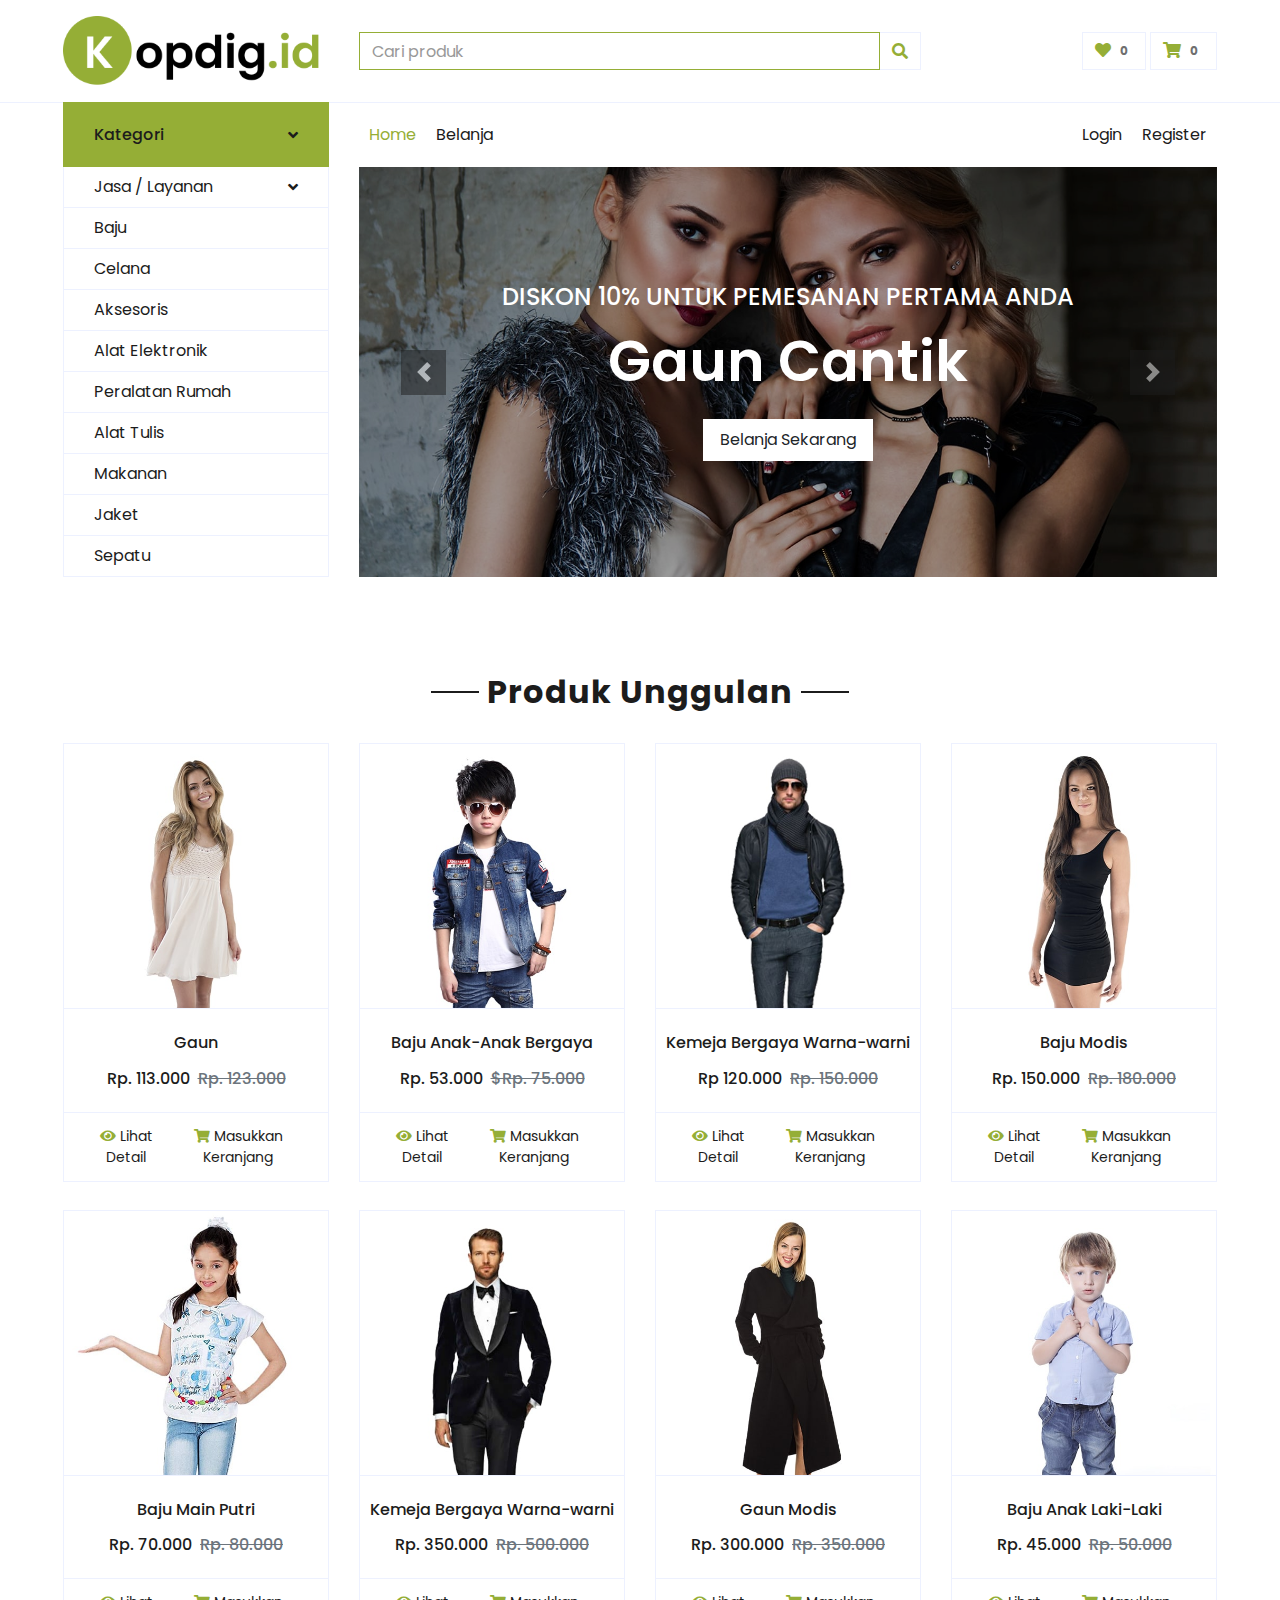
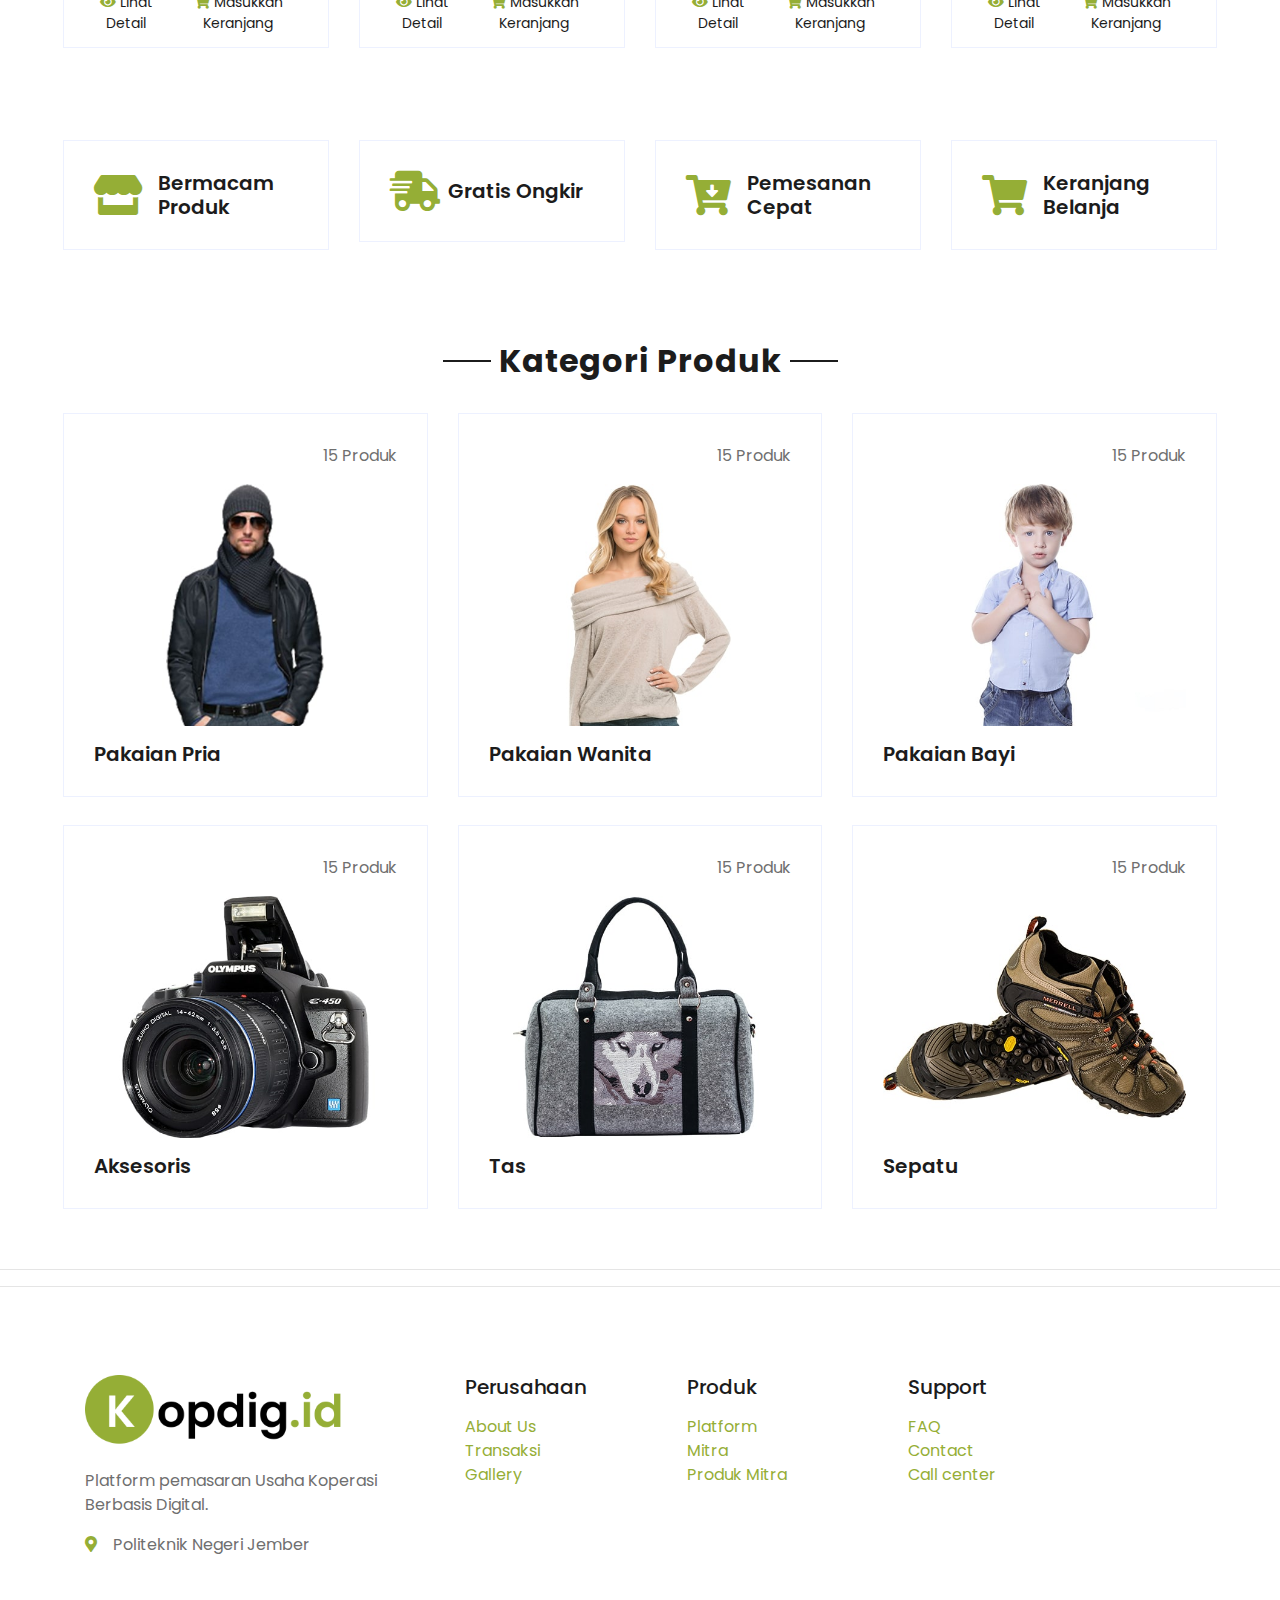
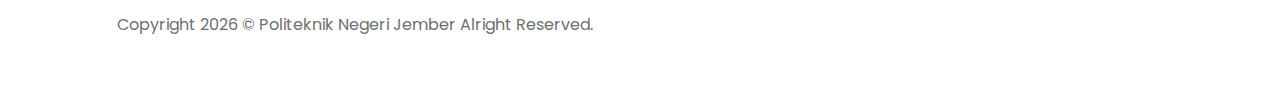
<file: index.html>
<!DOCTYPE html>
<html lang="en">

<head>
    <meta charset="utf-8" />
    <title>Kopdig.id | platform untuk membantu koperasi</title>
    <meta name="viewport" content="width=device-width, initial-scale=1.0">
    <meta content="Platform untuk koperasi" name="description" />
    <meta content="kopdig" name="author" />

    <!-- Favicon -->
    <link href="img/logo-utama.png" rel="icon">

    <!-- Google Web Fonts -->
    <link rel="preconnect" href="https://fonts.gstatic.com">
    <link href="https://fonts.googleapis.com/css2?family=Poppins:wght@100;200;300;400;500;600;700;800;900&display=swap" rel="stylesheet"> 

    <!-- Font Awesome -->
    <link href="https://cdnjs.cloudflare.com/ajax/libs/font-awesome/5.10.0/css/all.min.css" rel="stylesheet">

    <!-- Libraries Stylesheet -->
    <link href="lib/owlcarousel/assets/owl.carousel.min.css" rel="stylesheet">

    <!-- Customized Bootstrap Stylesheet -->
    <link href="css/style.css" rel="stylesheet">
</head>

<body>
    <!-- Topbar Start -->
    <div class="container-fluid">
        <div class="row align-items-center py-3 px-xl-5">
            <div class="col-lg-3 d-none d-lg-block">
                <a href="" class="">
                   <img src="/img/logo-kopdig.png" alt="" class="img-responsive" height="70">
                </a>
            </div>
            <div class="col-lg-6 col-6 text-left">
                <form action="">
                    <div class="input-group">
                        <input type="text" class="form-control" placeholder="Cari produk">
                        <div class="input-group-append">
                            <span class="input-group-text bg-transparent text-primary">
                                <i class="fa fa-search"></i>
                            </span>
                        </div>
                    </div>
                </form>
            </div>
            <div class="col-lg-3 col-6 text-right">
                <a href="" class="btn border">
                    <i class="fas fa-heart text-primary"></i>
                    <span class="badge">0</span>
                </a>
                <a href="" class="btn border">
                    <i class="fas fa-shopping-cart text-primary"></i>
                    <span class="badge">0</span>
                </a>
            </div>
        </div>
    </div>
    <!-- Topbar End -->


    <!-- Navbar Start -->
    <div class="container-fluid mb-5">
        <div class="row border-top px-xl-5">
            <div class="col-lg-3 d-none d-lg-block">
                <a class="btn shadow-none d-flex align-items-center justify-content-between bg-primary text-white w-100" data-toggle="collapse" href="#navbar-vertical" style="height: 65px; margin-top: -1px; padding: 0 30px;">
                    <h6 class="m-0">Kategori</h6>
                    <i class="fa fa-angle-down text-dark"></i>
                </a>
                <nav class="collapse show navbar navbar-vertical navbar-light align-items-start p-0 border border-top-0 border-bottom-0" id="navbar-vertical">
                    <div class="navbar-nav w-100 overflow-hidden" style="height: 410px">
                        <div class="nav-item dropdown">
                            <a href="#" class="nav-link" data-toggle="dropdown">Jasa / Layanan <i class="fa fa-angle-down float-right mt-1"></i></a>
                            <div class="dropdown-menu position-absolute bg-secondary border-0 rounded-0 w-100 m-0">
                                <a href="" class="dropdown-item">Jasa Ojol</a>
                                <a href="" class="dropdown-item">Jasa Barang</a>
                                <a href="" class="dropdown-item">Jasa Wisata</a>
                            </div>
                        </div>
                        <a href="" class="nav-item nav-link">Baju</a>
                        <a href="" class="nav-item nav-link">Celana</a>
                        <a href="" class="nav-item nav-link">Aksesoris</a>
                        <a href="" class="nav-item nav-link">Alat Elektronik</a>
                        <a href="" class="nav-item nav-link">Peralatan Rumah</a>
                        <a href="" class="nav-item nav-link">Alat Tulis</a>
                        <a href="" class="nav-item nav-link">Makanan</a>
                        <a href="" class="nav-item nav-link">Jaket</a>
                        <a href="" class="nav-item nav-link">Sepatu</a>
                    </div>
                </nav>
            </div>
            <div class="col-lg-9">
                <nav class="navbar navbar-expand-lg bg-light navbar-light py-3 py-lg-0 px-0">
                    <a href="" class="text-decoration-none d-block d-lg-none">
                        <img src="/img/logo-kopdig.png" alt="" class="img-responsive" height="60">
                     </a>
                    <button type="button" class="navbar-toggler" data-toggle="collapse" data-target="#navbarCollapse">
                        <span class="navbar-toggler-icon"></span>
                    </button>
                    <div class="collapse navbar-collapse justify-content-between" id="navbarCollapse">
                        <div class="navbar-nav mr-auto py-0">
                            <a href="index.html" class="nav-item nav-link active">Home</a>
                            <a href="shop.html" class="nav-item nav-link">Belanja</a>
                        </div>
                    <div class="collapse navbar-collapse justify-content-between" id="navbarCollapse">
                        <div class="navbar-nav ml-auto py-0">
                            <a href="" class="nav-item nav-link">Login</a>
                            <a href="" class="nav-item nav-link">Register</a>
                        </div>
                    </div>
                </nav>
                <div id="header-carousel" class="carousel slide" data-ride="carousel">
                    <div class="carousel-inner">
                        <div class="carousel-item active" style="height: 410px;">
                            <img class="img-fluid" src="img/carousel-1.jpg" alt="Image">
                            <div class="carousel-caption d-flex flex-column align-items-center justify-content-center">
                                <div class="p-3" style="max-width: 700px;">
                                    <h4 class="text-light text-uppercase font-weight-medium mb-3">DISKON 10% UNTUK PEMESANAN PERTAMA ANDA</h4>
                                    <h3 class="display-4 text-white font-weight-semi-bold mb-4">Gaun Cantik</h3>
                                    <a href="" class="btn btn-light py-2 px-3">Belanja Sekarang</a>
                                </div>
                            </div>
                        </div>
                        <div class="carousel-item" style="height: 410px;">
                            <img class="img-fluid" src="img/carousel-2.jpg" alt="Image">
                            <div class="carousel-caption d-flex flex-column align-items-center justify-content-center">
                                <div class="p-3" style="max-width: 700px;">
                                    <h4 class="text-light text-uppercase font-weight-medium mb-3">DISKON 10% UNTUK PEMESANAN PERTAMA ANDA</h4>
                                    <h3 class="display-4 text-white font-weight-semi-bold mb-4">Harga Memuaskan</h3>
                                    <a href="" class="btn btn-light py-2 px-3">Belanja Sekarang</a>
                                </div>
                            </div>
                        </div>
                    </div>
                    <a class="carousel-control-prev" href="#header-carousel" data-slide="prev">
                        <div class="btn btn-dark" style="width: 45px; height: 45px;">
                            <span class="carousel-control-prev-icon mb-n2"></span>
                        </div>
                    </a>
                    <a class="carousel-control-next" href="#header-carousel" data-slide="next">
                        <div class="btn btn-dark" style="width: 45px; height: 45px;">
                            <span class="carousel-control-next-icon mb-n2"></span>
                        </div>
                    </a>
                </div>
            </div>
        </div>
    </div>
    <!-- Navbar End -->

    <!-- Products Start -->
    <div class="container-fluid pt-5">
        <div class="text-center mb-4">
            <h2 class="section-title px-5"><span class="px-2">Produk Unggulan</span></h2>
        </div>
        <div class="row px-xl-5 pb-3">
            <div class="col-lg-3 col-md-6 col-sm-12 pb-1">
                <div class="card product-item border-0 mb-4">
                    <div class="card-header product-img position-relative overflow-hidden bg-transparent border p-0">
                        <img class="img-fluid w-100" src="img/product-1.jpg" alt="">
                    </div>
                    <div class="card-body border-left border-right text-center p-0 pt-4 pb-3">
                        <h6 class="text-truncate mb-3">Gaun</h6>
                        <div class="d-flex justify-content-center">
                            <h6>Rp. 113.000</h6><h6 class="text-muted ml-2"><del>Rp. 123.000</del></h6>
                        </div>
                    </div>
                    <div class="card-footer d-flex justify-content-between bg-light border">
                        <a href="" class="btn btn-sm text-dark p-0"><i class="fas fa-eye text-primary mr-1"></i>Lihat Detail</a>
                        <a href="" class="btn btn-sm text-dark p-0"><i class="fas fa-shopping-cart text-primary mr-1"></i>Masukkan Keranjang</a>
                    </div>
                </div>
            </div>
            <div class="col-lg-3 col-md-6 col-sm-12 pb-1">
                <div class="card product-item border-0 mb-4">
                    <div class="card-header product-img position-relative overflow-hidden bg-transparent border p-0">
                        <img class="img-fluid w-100" src="img/product-2.jpg" alt="">
                    </div>
                    <div class="card-body border-left border-right text-center p-0 pt-4 pb-3">
                        <h6 class="text-truncate mb-3">Baju Anak-Anak Bergaya</h6>
                        <div class="d-flex justify-content-center">
                            <h6>Rp. 53.000</h6><h6 class="text-muted ml-2"><del>$Rp. 75.000</del></h6>
                        </div>
                    </div>
                    <div class="card-footer d-flex justify-content-between bg-light border">
                        <a href="" class="btn btn-sm text-dark p-0"><i class="fas fa-eye text-primary mr-1"></i>Lihat Detail</a>
                        <a href="" class="btn btn-sm text-dark p-0"><i class="fas fa-shopping-cart text-primary mr-1"></i>Masukkan Keranjang</a>
                    </div>
                </div>
            </div>
            <div class="col-lg-3 col-md-6 col-sm-12 pb-1">
                <div class="card product-item border-0 mb-4">
                    <div class="card-header product-img position-relative overflow-hidden bg-transparent border p-0">
                        <img class="img-fluid w-100" src="img/product-3.jpg" alt="">
                    </div>
                    <div class="card-body border-left border-right text-center p-0 pt-4 pb-3">
                        <h6 class="text-truncate mb-3">Kemeja Bergaya Warna-warni</h6>
                        <div class="d-flex justify-content-center">
                            <h6>Rp 120.000</h6><h6 class="text-muted ml-2"><del>Rp. 150.000</del></h6>
                        </div>
                    </div>
                    <div class="card-footer d-flex justify-content-between bg-light border">
                        <a href="" class="btn btn-sm text-dark p-0"><i class="fas fa-eye text-primary mr-1"></i>Lihat Detail</a>
                        <a href="" class="btn btn-sm text-dark p-0"><i class="fas fa-shopping-cart text-primary mr-1"></i>Masukkan Keranjang</a>
                    </div>
                </div>
            </div>
            <div class="col-lg-3 col-md-6 col-sm-12 pb-1">
                <div class="card product-item border-0 mb-4">
                    <div class="card-header product-img position-relative overflow-hidden bg-transparent border p-0">
                        <img class="img-fluid w-100" src="img/product-4.jpg" alt="">
                    </div>
                    <div class="card-body border-left border-right text-center p-0 pt-4 pb-3">
                        <h6 class="text-truncate mb-3">Baju Modis</h6>
                        <div class="d-flex justify-content-center">
                            <h6>Rp. 150.000</h6><h6 class="text-muted ml-2"><del>Rp. 180.000</del></h6>
                        </div>
                    </div>
                    <div class="card-footer d-flex justify-content-between bg-light border">
                        <a href="" class="btn btn-sm text-dark p-0"><i class="fas fa-eye text-primary mr-1"></i>Lihat Detail</a>
                        <a href="" class="btn btn-sm text-dark p-0"><i class="fas fa-shopping-cart text-primary mr-1"></i>Masukkan Keranjang</a>
                    </div>
                </div>
            </div>
            <div class="col-lg-3 col-md-6 col-sm-12 pb-1">
                <div class="card product-item border-0 mb-4">
                    <div class="card-header product-img position-relative overflow-hidden bg-transparent border p-0">
                        <img class="img-fluid w-100" src="img/product-5.jpg" alt="">
                    </div>
                    <div class="card-body border-left border-right text-center p-0 pt-4 pb-3">
                        <h6 class="text-truncate mb-3">Baju Main Putri</h6>
                        <div class="d-flex justify-content-center">
                            <h6>Rp. 70.000</h6><h6 class="text-muted ml-2"><del>Rp. 80.000</del></h6>
                        </div>
                    </div>
                    <div class="card-footer d-flex justify-content-between bg-light border">
                        <a href="" class="btn btn-sm text-dark p-0"><i class="fas fa-eye text-primary mr-1"></i>Lihat Detail</a>
                        <a href="" class="btn btn-sm text-dark p-0"><i class="fas fa-shopping-cart text-primary mr-1"></i>Masukkan Keranjang</a>
                    </div>
                </div>
            </div>
            <div class="col-lg-3 col-md-6 col-sm-12 pb-1">
                <div class="card product-item border-0 mb-4">
                    <div class="card-header product-img position-relative overflow-hidden bg-transparent border p-0">
                        <img class="img-fluid w-100" src="img/product-6.jpg" alt="">
                    </div>
                    <div class="card-body border-left border-right text-center p-0 pt-4 pb-3">
                        <h6 class="text-truncate mb-3">Kemeja Bergaya Warna-warni</h6>
                        <div class="d-flex justify-content-center">
                            <h6>Rp. 350.000</h6><h6 class="text-muted ml-2"><del>Rp. 500.000</del></h6>
                        </div>
                    </div>
                    <div class="card-footer d-flex justify-content-between bg-light border">
                        <a href="" class="btn btn-sm text-dark p-0"><i class="fas fa-eye text-primary mr-1"></i>Lihat Detail</a>
                        <a href="" class="btn btn-sm text-dark p-0"><i class="fas fa-shopping-cart text-primary mr-1"></i>Masukkan Keranjang</a>
                    </div>
                </div>
            </div>
            <div class="col-lg-3 col-md-6 col-sm-12 pb-1">
                <div class="card product-item border-0 mb-4">
                    <div class="card-header product-img position-relative overflow-hidden bg-transparent border p-0">
                        <img class="img-fluid w-100" src="img/product-7.jpg" alt="">
                    </div>
                    <div class="card-body border-left border-right text-center p-0 pt-4 pb-3">
                        <h6 class="text-truncate mb-3">Gaun Modis</h6>
                        <div class="d-flex justify-content-center">
                            <h6>Rp. 300.000</h6><h6 class="text-muted ml-2"><del>Rp. 350.000</del></h6>
                        </div>
                    </div>
                    <div class="card-footer d-flex justify-content-between bg-light border">
                        <a href="" class="btn btn-sm text-dark p-0"><i class="fas fa-eye text-primary mr-1"></i>Lihat Detail</a>
                        <a href="" class="btn btn-sm text-dark p-0"><i class="fas fa-shopping-cart text-primary mr-1"></i>Masukkan Keranjang</a>
                    </div>
                </div>
            </div>
            <div class="col-lg-3 col-md-6 col-sm-12 pb-1">
                <div class="card product-item border-0 mb-4">
                    <div class="card-header product-img position-relative overflow-hidden bg-transparent border p-0">
                        <img class="img-fluid w-100" src="img/product-8.jpg" alt="">
                    </div>
                    <div class="card-body border-left border-right text-center p-0 pt-4 pb-3">
                        <h6 class="text-truncate mb-3">Baju Anak Laki-Laki</h6>
                        <div class="d-flex justify-content-center">
                            <h6>Rp. 45.000</h6><h6 class="text-muted ml-2"><del>Rp. 50.000</del></h6>
                        </div>
                    </div>
                    <div class="card-footer d-flex justify-content-between bg-light border">
                        <a href="" class="btn btn-sm text-dark p-0"><i class="fas fa-eye text-primary mr-1"></i>Lihat Detail</a>
                        <a href="" class="btn btn-sm text-dark p-0"><i class="fas fa-shopping-cart text-primary mr-1"></i>Masukkan Keranjang</a>
                    </div>
                </div>
            </div>
        </div>
    </div>
    <!-- Products End -->


    <!-- Featured Start -->
    <div class="container-fluid pt-5">
        <div class="row px-xl-5 pb-3">
            <div class="col-lg-3 col-md-6 col-sm-12 pb-1">
                <div class="d-flex align-items-center border mb-4" style="padding: 30px;" >
                    <h1 class="fa fa-duotone fa-store text-primary m-0 mr-3"></h1>
                    <h5 class="font-weight-semi-bold m-0" >Bermacam Produk</h5>
                </div>
            </div>
            <div class="col-lg-3 col-md-6 col-sm-12 pb-1">
                <div class="d-flex align-items-center border mb-4" style="padding: 30px;">
                    <h1 class="fa fa-shipping-fast text-primary m-0 mr-2"></h1>
                    <h5 class="font-weight-semi-bold m-0">Gratis Ongkir</h5>
                </div>
            </div>
            <div class="col-lg-3 col-md-6 col-sm-12 pb-1">
                <div class="d-flex align-items-center border mb-4" style="padding: 30px;">
                    <h1 class="fas fa-cart-arrow-down text-primary m-0 mr-3"></h1>
                    <h5 class="font-weight-semi-bold m-0">Pemesanan Cepat</h5>
                </div>
            </div>
            <div class="col-lg-3 col-md-6 col-sm-12 pb-1">
                <div class="d-flex align-items-center border mb-4" style="padding: 30px;">
                    <h1 class="fas fa-shopping-cart text-primary m-0 mr-3"></h1>
                    <h5 class="font-weight-semi-bold m-0">Keranjang Belanja</h5>
                </div>
            </div>
        </div>
    </div>
    <!-- Featured End -->


    <!-- Categories Start -->
    <div class="container-fluid pt-5">
        <div class="text-center mb-4">
            <h2 class="section-title px-5"><span class="px-2">Kategori Produk</span></h2>
        </div>
        <div class="row px-xl-5 pb-3">
            <div class="col-lg-4 col-md-6 pb-1" >
                <div class="cat-item d-flex flex-column border mb-4" style="padding: 30px";>
                    <p class="text-right">15 Produk</p>
                    <a href="" class="cat-img position-relative overflow-hidden mb-3">
                        <img class="img-fluid" src="img/cat-1.jpg" alt="">
                    </a>
                    <h5 class="font-weight-semi-bold m-0">Pakaian Pria</h5>
                </div>
            </div>
            <div class="col-lg-4 col-md-6 pb-1">
                <div class="cat-item d-flex flex-column border mb-4" style="padding: 30px;">
                    <p class="text-right">15 Produk</p>
                    <a href="" class="cat-img position-relative overflow-hidden mb-3">
                        <img class="img-fluid" src="img/cat-2.jpg" alt="">
                    </a>
                    <h5 class="font-weight-semi-bold m-0">Pakaian Wanita</h5>
                </div>
            </div>
            <div class="col-lg-4 col-md-6 pb-1">
                <div class="cat-item d-flex flex-column border mb-4" style="padding: 30px;">
                    <p class="text-right">15 Produk</p>
                    <a href="" class="cat-img position-relative overflow-hidden mb-3">
                        <img class="img-fluid" src="img/cat-3.jpg" alt="">
                    </a>
                    <h5 class="font-weight-semi-bold m-0">Pakaian Bayi</h5>
                </div>
            </div>
            <div class="col-lg-4 col-md-6 pb-1">
                <div class="cat-item d-flex flex-column border mb-4" style="padding: 30px;">
                    <p class="text-right">15 Produk</p>
                    <a href="" class="cat-img position-relative overflow-hidden mb-3">
                        <img class="img-fluid" src="img/cat-4.jpg" alt="">
                    </a>
                    <h5 class="font-weight-semi-bold m-0">Aksesoris</h5>
                </div>
            </div>
            <div class="col-lg-4 col-md-6 pb-1">
                <div class="cat-item d-flex flex-column border mb-4" style="padding: 30px;">
                    <p class="text-right">15 Produk</p>
                    <a href="" class="cat-img position-relative overflow-hidden mb-3">
                        <img class="img-fluid" src="img/cat-5.jpg" alt="">
                    </a>
                    <h5 class="font-weight-semi-bold m-0">Tas</h5>
                </div>
            </div>
            <div class="col-lg-4 col-md-6 pb-1">
                <div class="cat-item d-flex flex-column border mb-4" style="padding: 30px;">
                    <p class="text-right">15 Produk</p>
                    <a href="" class="cat-img position-relative overflow-hidden mb-3">
                        <img class="img-fluid" src="img/cat-6.jpg" alt="">
                    </a>
                    <h5 class="font-weight-semi-bold m-0">Sepatu</h5>
                </div>
            </div>
        </div>
    </div>
    <!-- Categories End -->

    <hr>
    <hr>




    




    <!-- Products Start -->
    <!-- Products End -->




    <footer class="custom-footer putih py-5 position-relative">
        <div class="container">
            <div class="row">
                <div class="col-lg-4 mt-4">
                    <div>
                        <div>
                            <img src="/img/logo-header.png" alt="logo light img-responsive" height="70">
                        </div>
                        <br>
                        <p>Platform pemasaran Usaha Koperasi Berbasis Digital.</p>
                        <p class="mb-2"><i class="fa fa-map-marker-alt text-primary mr-3"></i>Politeknik Negeri Jember</p>
                    </div>
                </div>

                <div class="col-lg-7 ms-lg-auto">
                    <div class="row">
                        <div class="col-sm-4 mt-4">
                            <h5 class="ff-secondary mb-0">Perusahaan</h5>
                            <div class="text-muted mt-3">
                                <ul class="list-unstyled ff-secondary footer-list fs-14">
                                    <li><a href="">About Us</a></li>
                                    <li><a href="">Transaksi</a></li>
                                    <li><a href="">Gallery</a></li>
                                </ul>
                            </div>
                        </div>
                        <div class="col-sm-4 mt-4">
                            <h5 class="ff-secondary mb-0">Produk</h5>
                            <div class="text-muted mt-3">
                                <ul class="list-unstyled ff-secondary footer-list fs-14">
                                    <li><a href="">Platform</a></li>
                                    <li><a href="">Mitra</a></li>
                                    <li><a href="">Produk Mitra</a></li>
                                </ul>
                            </div>
                        </div>
                        <div class="col-sm-4 mt-4">
                            <h5 class="ff-secondary mb-0">Support</h5>
                            <div class="text-muted mt-3">
                                <ul class="list-unstyled ff-secondary footer-list fs-14">
                                    <li><a href="}">FAQ</a></li>
                                    <li><a href="">Contact</a></li>
                                    <li><a href="">Call center</a></li>
                                </ul>
                            </div>
                        </div>
                    </div>
                </div>

            </div>

            <div class="row text-center text-sm-start align-items-center mt-5">
                <div class="col-sm-6">

                    <div>
                        <p class="copy-rights mb-0">
                        Copyright <script>
                                document.write(new Date().getFullYear())
                            </script> © Politeknik Negeri Jember
Alright Reserved.
                        </p>
                    </div>
                </div>
                <div class="col-sm-6">
                    <div class="text-sm-end mt-3 mt-sm-0">
                        <ul class="list-inline mb-0 footer-social-link">
                            <li class="list-inline-item">
                                <a href="javascript: void(0);" class="avatar-xs d-block">
                                    <div class="avatar-title rounded-circle">
                                        <i class="ri-youtube-fill"></i>
                                    </div>  
                                </a>
                            </li>
                            <li class="list-inline-item">
                                <a href="javascript: void(0);" class="avatar-xs d-block">
                                    <div class="avatar-title rounded-circle">
                                        <i class="ri-instagram-fill"></i>
                                    </div>
                                </a>
                            </li>
                            <li class="list-inline-item">
                                <a href="javascript: void(0);" class="avatar-xs d-block">
                                    <div class="avatar-title rounded-circle">
                                        <i class="ri-facebook-fill"></i>
                                    </div>
                                </a>
                            </li>
                        </ul>
                    </div>
                </div>
            </div>
        </div>
    </footer>
    <!-- end footer -->


    <!-- Back to Top -->
    <a href="#" class="btn btn-primary back-to-top"><i class="fa fa-angle-double-up"></i></a>


    <!-- JavaScript Libraries -->
    <script src="https://code.jquery.com/jquery-3.4.1.min.js"></script>
    <script src="https://stackpath.bootstrapcdn.com/bootstrap/4.4.1/js/bootstrap.bundle.min.js"></script>
    <script src="lib/easing/easing.min.js"></script>
    <script src="lib/owlcarousel/owl.carousel.min.js"></script>

    <!-- Contact Javascript File -->
    <script src="mail/jqBootstrapValidation.min.js"></script>
    <script src="mail/contact.js"></script>

    <!-- Template Javascript -->
    <script src="js/main.js"></script>
</body>

</html>
</file>
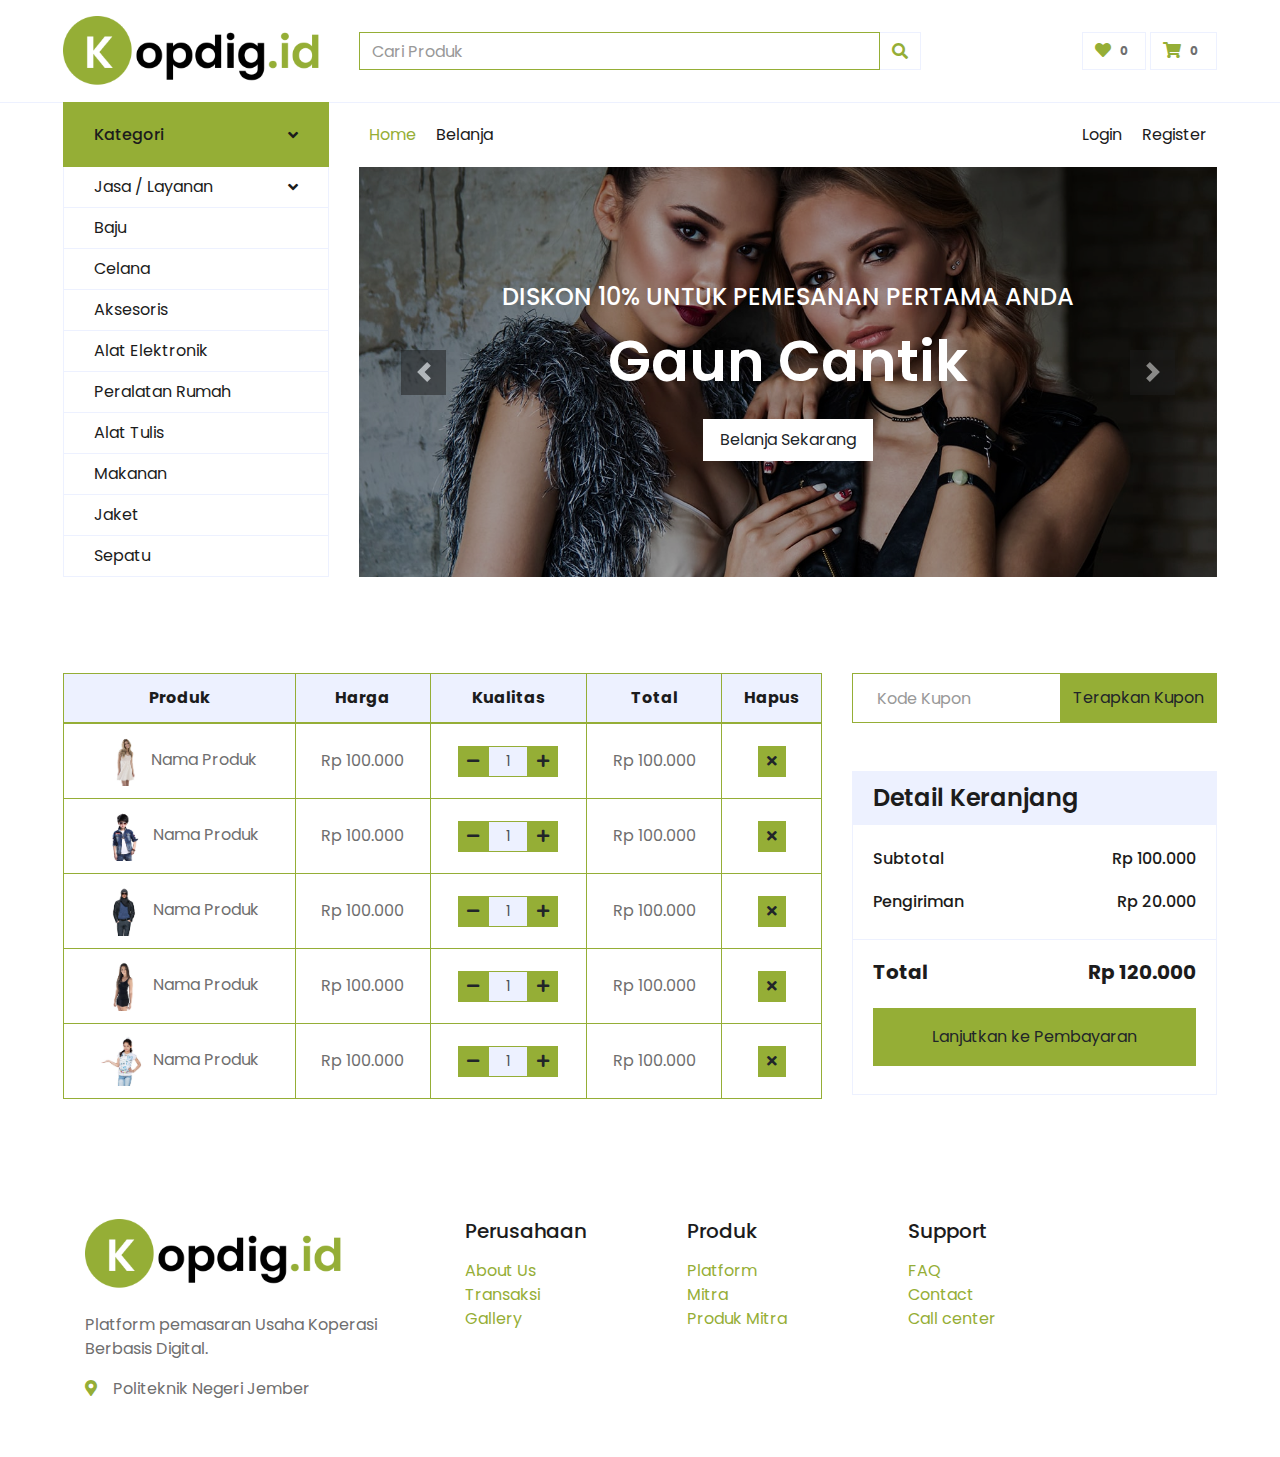
<file: cart.html>
<!DOCTYPE html>
<html lang="en">

<head>
    <meta charset="utf-8">
    <title>Kopdig.id | platform untuk membantu koperasi</title>
    <meta content="width=device-width, initial-scale=1.0" name="viewport">
    <meta content="Free HTML Templates" name="keywords">
    <meta content="Free HTML Templates" name="description">

    <!-- Favicon -->
    <link href="img/logo-utama.png" rel="icon">

    <!-- Google Web Fonts -->
    <link rel="preconnect" href="https://fonts.gstatic.com">
    <link href="https://fonts.googleapis.com/css2?family=Poppins:wght@100;200;300;400;500;600;700;800;900&display=swap" rel="stylesheet"> 

    <!-- Font Awesome -->
    <link href="https://cdnjs.cloudflare.com/ajax/libs/font-awesome/5.10.0/css/all.min.css" rel="stylesheet">

    <!-- Libraries Stylesheet -->
    <link href="lib/owlcarousel/assets/owl.carousel.min.css" rel="stylesheet">

    <!-- Customized Bootstrap Stylesheet -->
    <link href="css/style.css" rel="stylesheet">
</head>

<body>
    <!-- Topbar Start -->
    <div class="container-fluid">
        <div class="row align-items-center py-3 px-xl-5">
            <div class="col-lg-3 d-none d-lg-block">
                <a href="" class="text-decoration-none">
                    <img src="/img/logo-kopdig.png" alt="" class="img-responsive" height="70">
                </a>
            </div>
            <div class="col-lg-6 col-6 text-left">
                <form action="">
                    <div class="input-group">
                        <input type="text" class="form-control" placeholder="Cari Produk">
                        <div class="input-group-append">
                            <span class="input-group-text bg-transparent text-primary">
                                <i class="fa fa-search"></i>
                            </span>
                        </div>
                    </div>
                </form>
            </div>
            <div class="col-lg-3 col-6 text-right">
                <a href="" class="btn border">
                    <i class="fas fa-heart text-primary"></i>
                    <span class="badge">0</span>
                </a>
                <a href="" class="btn border">
                    <i class="fas fa-shopping-cart text-primary"></i>
                    <span class="badge">0</span>
                </a>
            </div>
        </div>
    </div>
    <!-- Topbar End -->


    <!-- Navbar Start -->
    <div class="container-fluid mb-5">
        <div class="row border-top px-xl-5">
            <div class="col-lg-3 d-none d-lg-block">
                <a class="btn shadow-none d-flex align-items-center justify-content-between bg-primary text-white w-100" data-toggle="collapse" href="#navbar-vertical" style="height: 65px; margin-top: -1px; padding: 0 30px;">
                    <h6 class="m-0">Kategori</h6>
                    <i class="fa fa-angle-down text-dark"></i>
                </a>
                <nav class="collapse show navbar navbar-vertical navbar-light align-items-start p-0 border border-top-0 border-bottom-0" id="navbar-vertical">
                    <div class="navbar-nav w-100 overflow-hidden" style="height: 410px">
                        <div class="nav-item dropdown">
                            <a href="#" class="nav-link" data-toggle="dropdown">Jasa / Layanan <i class="fa fa-angle-down float-right mt-1"></i></a>
                            <div class="dropdown-menu position-absolute bg-secondary border-0 rounded-0 w-100 m-0">
                                <a href="" class="dropdown-item">Jasa Ojol</a>
                                <a href="" class="dropdown-item">Jasa Barang</a>
                                <a href="" class="dropdown-item">Jasa Wisata</a>
                            </div>
                        </div>
                        <a href="" class="nav-item nav-link">Baju</a>
                        <a href="" class="nav-item nav-link">Celana</a>
                        <a href="" class="nav-item nav-link">Aksesoris</a>
                        <a href="" class="nav-item nav-link">Alat Elektronik</a>
                        <a href="" class="nav-item nav-link">Peralatan Rumah</a>
                        <a href="" class="nav-item nav-link">Alat Tulis</a>
                        <a href="" class="nav-item nav-link">Makanan</a>
                        <a href="" class="nav-item nav-link">Jaket</a>
                        <a href="" class="nav-item nav-link">Sepatu</a>
                    </div>
                </nav>
            </div>
            <div class="col-lg-9">
                <nav class="navbar navbar-expand-lg bg-light navbar-light py-3 py-lg-0 px-0">
                    <a href="" class="text-decoration-none d-block d-lg-none">
                        <img src="/img/logo-kopdig.png" alt="" class="img-responsive" height="60">
                     </a>
                    <button type="button" class="navbar-toggler" data-toggle="collapse" data-target="#navbarCollapse">
                        <span class="navbar-toggler-icon"></span>
                    </button>
                    <div class="collapse navbar-collapse justify-content-between" id="navbarCollapse">
                        <div class="navbar-nav mr-auto py-0">
                            <a href="index.html" class="nav-item nav-link active">Home</a>
                            <a href="shop.html" class="nav-item nav-link">Belanja</a>
                        </div>
                    <div class="collapse navbar-collapse justify-content-between" id="navbarCollapse">
                        <div class="navbar-nav ml-auto py-0">
                            <a href="" class="nav-item nav-link">Login</a>
                            <a href="" class="nav-item nav-link">Register</a>
                        </div>
                    </div>
                </nav>
                <div id="header-carousel" class="carousel slide" data-ride="carousel">
                    <div class="carousel-inner">
                        <div class="carousel-item active" style="height: 410px;">
                            <img class="img-fluid" src="img/carousel-1.jpg" alt="Image">
                            <div class="carousel-caption d-flex flex-column align-items-center justify-content-center">
                                <div class="p-3" style="max-width: 700px;">
                                    <h4 class="text-light text-uppercase font-weight-medium mb-3">DISKON 10% UNTUK PEMESANAN PERTAMA ANDA</h4>
                                    <h3 class="display-4 text-white font-weight-semi-bold mb-4">Gaun Cantik</h3>
                                    <a href="" class="btn btn-light py-2 px-3">Belanja Sekarang</a>
                                </div>
                            </div>
                        </div>
                        <div class="carousel-item" style="height: 410px;">
                            <img class="img-fluid" src="img/carousel-2.jpg" alt="Image">
                            <div class="carousel-caption d-flex flex-column align-items-center justify-content-center">
                                <div class="p-3" style="max-width: 700px;">
                                    <h4 class="text-light text-uppercase font-weight-medium mb-3">DISKON 10% UNTUK PEMESANAN PERTAMA ANDA</h4>
                                    <h3 class="display-4 text-white font-weight-semi-bold mb-4">Harga Memuaskan</h3>
                                    <a href="" class="btn btn-light py-2 px-3">Belanja Sekarang</a>
                                </div>
                            </div>
                        </div>
                    </div>
                    <a class="carousel-control-prev" href="#header-carousel" data-slide="prev">
                        <div class="btn btn-dark" style="width: 45px; height: 45px;">
                            <span class="carousel-control-prev-icon mb-n2"></span>
                        </div>
                    </a>
                    <a class="carousel-control-next" href="#header-carousel" data-slide="next">
                        <div class="btn btn-dark" style="width: 45px; height: 45px;">
                            <span class="carousel-control-next-icon mb-n2"></span>
                        </div>
                    </a>
                </div>
            </div>
        </div>
    </div>
    <!-- Navbar End -->


    <!-- Cart Start -->
    <div class="container-fluid pt-5">
        <div class="row px-xl-5">
            <div class="col-lg-8 table-responsive mb-5">
                <table class="table table-bordered text-center mb-0">
                    <thead class="bg-secondary text-dark">
                        <tr>
                            <th>Produk</th>
                            <th>Harga</th>
                            <th>Kualitas</th>
                            <th>Total</th>
                            <th>Hapus</th>
                        </tr>
                    </thead>
                    <tbody class="align-middle">
                        <tr>
                            <td class="align-middle"><img src="img/product-1.jpg" alt="" style="width: 50px;">Nama Produk</td>
                            <td class="align-middle">Rp 100.000</td>
                            <td class="align-middle">
                                <div class="input-group quantity mx-auto" style="width: 100px;">
                                    <div class="input-group-btn">
                                        <button class="btn btn-sm btn-primary btn-minus" >
                                        <i class="fa fa-minus"></i>
                                        </button>
                                    </div>
                                    <input type="text" class="form-control form-control-sm bg-secondary text-center" value="1">
                                    <div class="input-group-btn">
                                        <button class="btn btn-sm btn-primary btn-plus">
                                            <i class="fa fa-plus"></i>
                                        </button>
                                    </div>
                                </div>
                            </td>
                            <td class="align-middle">Rp 100.000</td>
                            <td class="align-middle"><button class="btn btn-sm btn-primary"><i class="fa fa-times"></i></button></td>
                        </tr>
                        <tr>
                            <td class="align-middle"><img src="img/product-2.jpg" alt="" style="width: 50px;"> Nama Produk</td>
                            <td class="align-middle">Rp 100.000</td>
                            <td class="align-middle">
                                <div class="input-group quantity mx-auto" style="width: 100px;">
                                    <div class="input-group-btn">
                                        <button class="btn btn-sm btn-primary btn-minus" >
                                        <i class="fa fa-minus"></i>
                                        </button>
                                    </div>
                                    <input type="text" class="form-control form-control-sm bg-secondary text-center" value="1">
                                    <div class="input-group-btn">
                                        <button class="btn btn-sm btn-primary btn-plus">
                                            <i class="fa fa-plus"></i>
                                        </button>
                                    </div>
                                </div>
                            </td>
                            <td class="align-middle">Rp 100.000</td>
                            <td class="align-middle"><button class="btn btn-sm btn-primary"><i class="fa fa-times"></i></button></td>
                        </tr>
                        <tr>
                            <td class="align-middle"><img src="img/product-3.jpg" alt="" style="width: 50px;"> Nama Produk</td>
                            <td class="align-middle">Rp 100.000</td>
                            <td class="align-middle">
                                <div class="input-group quantity mx-auto" style="width: 100px;">
                                    <div class="input-group-btn">
                                        <button class="btn btn-sm btn-primary btn-minus" >
                                        <i class="fa fa-minus"></i>
                                        </button>
                                    </div>
                                    <input type="text" class="form-control form-control-sm bg-secondary text-center" value="1">
                                    <div class="input-group-btn">
                                        <button class="btn btn-sm btn-primary btn-plus">
                                            <i class="fa fa-plus"></i>
                                        </button>
                                    </div>
                                </div>
                            </td>
                            <td class="align-middle">Rp 100.000</td>
                            <td class="align-middle"><button class="btn btn-sm btn-primary"><i class="fa fa-times"></i></button></td>
                        </tr>
                        <tr>
                            <td class="align-middle"><img src="img/product-4.jpg" alt="" style="width: 50px;"> Nama Produk</td>
                            <td class="align-middle">Rp 100.000</td>
                            <td class="align-middle">
                                <div class="input-group quantity mx-auto" style="width: 100px;">
                                    <div class="input-group-btn">
                                        <button class="btn btn-sm btn-primary btn-minus" >
                                        <i class="fa fa-minus"></i>
                                        </button>
                                    </div>
                                    <input type="text" class="form-control form-control-sm bg-secondary text-center" value="1">
                                    <div class="input-group-btn">
                                        <button class="btn btn-sm btn-primary btn-plus">
                                            <i class="fa fa-plus"></i>
                                        </button>
                                    </div>
                                </div>
                            </td>
                            <td class="align-middle">Rp 100.000</td>
                            <td class="align-middle"><button class="btn btn-sm btn-primary"><i class="fa fa-times"></i></button></td>
                        </tr>
                        <tr>
                            <td class="align-middle"><img src="img/product-5.jpg" alt="" style="width: 50px;"> Nama Produk</td>
                            <td class="align-middle">Rp 100.000</td>
                            <td class="align-middle">
                                <div class="input-group quantity mx-auto" style="width: 100px;">
                                    <div class="input-group-btn">
                                        <button class="btn btn-sm btn-primary btn-minus" >
                                        <i class="fa fa-minus"></i>
                                        </button>
                                    </div>
                                    <input type="text" class="form-control form-control-sm bg-secondary text-center" value="1">
                                    <div class="input-group-btn">
                                        <button class="btn btn-sm btn-primary btn-plus">
                                            <i class="fa fa-plus"></i>
                                        </button>
                                    </div>
                                </div>
                            </td>
                            <td class="align-middle">Rp 100.000</td>
                            <td class="align-middle"><button class="btn btn-sm btn-primary"><i class="fa fa-times"></i></button></td>
                        </tr>
                    </tbody>
                </table>
            </div>
            <div class="col-lg-4">
                <form class="mb-5" action="">
                    <div class="input-group">
                        <input type="text" class="form-control p-4" placeholder="Kode Kupon">
                        <div class="input-group-append">
                            <button class="btn btn-primary">Terapkan Kupon</button>
                        </div>
                    </div>
                </form>
                <div class="card border-secondary mb-5">
                    <div class="card-header bg-secondary border-0">
                        <h4 class="font-weight-semi-bold m-0">Detail Keranjang</h4>
                    </div>
                    <div class="card-body">
                        <div class="d-flex justify-content-between mb-3 pt-1">
                            <h6 class="font-weight-medium">Subtotal</h6>
                            <h6 class="font-weight-medium">Rp 100.000</h6>
                        </div>
                        <div class="d-flex justify-content-between">
                            <h6 class="font-weight-medium">Pengiriman</h6>
                            <h6 class="font-weight-medium">Rp 20.000</h6>
                        </div>
                    </div>
                    <div class="card-footer border-secondary bg-transparent">
                        <div class="d-flex justify-content-between mt-2">
                            <h5 class="font-weight-bold">Total</h5>
                            <h5 class="font-weight-bold">Rp 120.000</h5>
                        </div>
                        <button class="btn btn-block btn-primary my-3 py-3">Lanjutkan ke Pembayaran</button>
                    </div>
                </div>
            </div>
        </div>
    </div>
    <!-- Cart End -->


    <!-- Footer Start -->
    <footer class="custom-footer putih py-5 position-relative">
        <div class="container">
            <div class="row">
                <div class="col-lg-4 mt-4">
                    <div>
                        <div>
                            <img src="/img/logo-header.png" alt="logo light img-responsive" height="70">
                        </div>
                        <br>
                        <p>Platform pemasaran Usaha Koperasi Berbasis Digital.</p>
                        <p class="mb-2"><i class="fa fa-map-marker-alt text-primary mr-3"></i>Politeknik Negeri Jember</p>
                    </div>
                </div>

                <div class="col-lg-7 ms-lg-auto">
                    <div class="row">
                        <div class="col-sm-4 mt-4">
                            <h5 class="ff-secondary mb-0">Perusahaan</h5>
                            <div class="text-muted mt-3">
                                <ul class="list-unstyled ff-secondary footer-list fs-14">
                                    <li><a href="">About Us</a></li>
                                    <li><a href="">Transaksi</a></li>
                                    <li><a href="">Gallery</a></li>
                                </ul>
                            </div>
                        </div>
                        <div class="col-sm-4 mt-4">
                            <h5 class="ff-secondary mb-0">Produk</h5>
                            <div class="text-muted mt-3">
                                <ul class="list-unstyled ff-secondary footer-list fs-14">
                                    <li><a href="">Platform</a></li>
                                    <li><a href="">Mitra</a></li>
                                    <li><a href="">Produk Mitra</a></li>
                                </ul>
                            </div>
                        </div>
                        <div class="col-sm-4 mt-4">
                            <h5 class="ff-secondary mb-0">Support</h5>
                            <div class="text-muted mt-3">
                                <ul class="list-unstyled ff-secondary footer-list fs-14">
                                    <li><a href="}">FAQ</a></li>
                                    <li><a href="">Contact</a></li>
                                    <li><a href="">Call center</a></li>
                                </ul>
                            </div>
                        </div>
                    </div>
                </div>
            </div>
    <!-- Footer End -->


    <!-- Back to Top -->
    <a href="#" class="btn btn-primary back-to-top"><i class="fa fa-angle-double-up"></i></a>


    <!-- JavaScript Libraries -->
    <script src="https://code.jquery.com/jquery-3.4.1.min.js"></script>
    <script src="https://stackpath.bootstrapcdn.com/bootstrap/4.4.1/js/bootstrap.bundle.min.js"></script>
    <script src="lib/easing/easing.min.js"></script>
    <script src="lib/owlcarousel/owl.carousel.min.js"></script>

    <!-- Contact Javascript File -->
    <script src="mail/jqBootstrapValidation.min.js"></script>
    <script src="mail/contact.js"></script>

    <!-- Template Javascript -->
    <script src="js/main.js"></script>
</body>

</html>
</file>
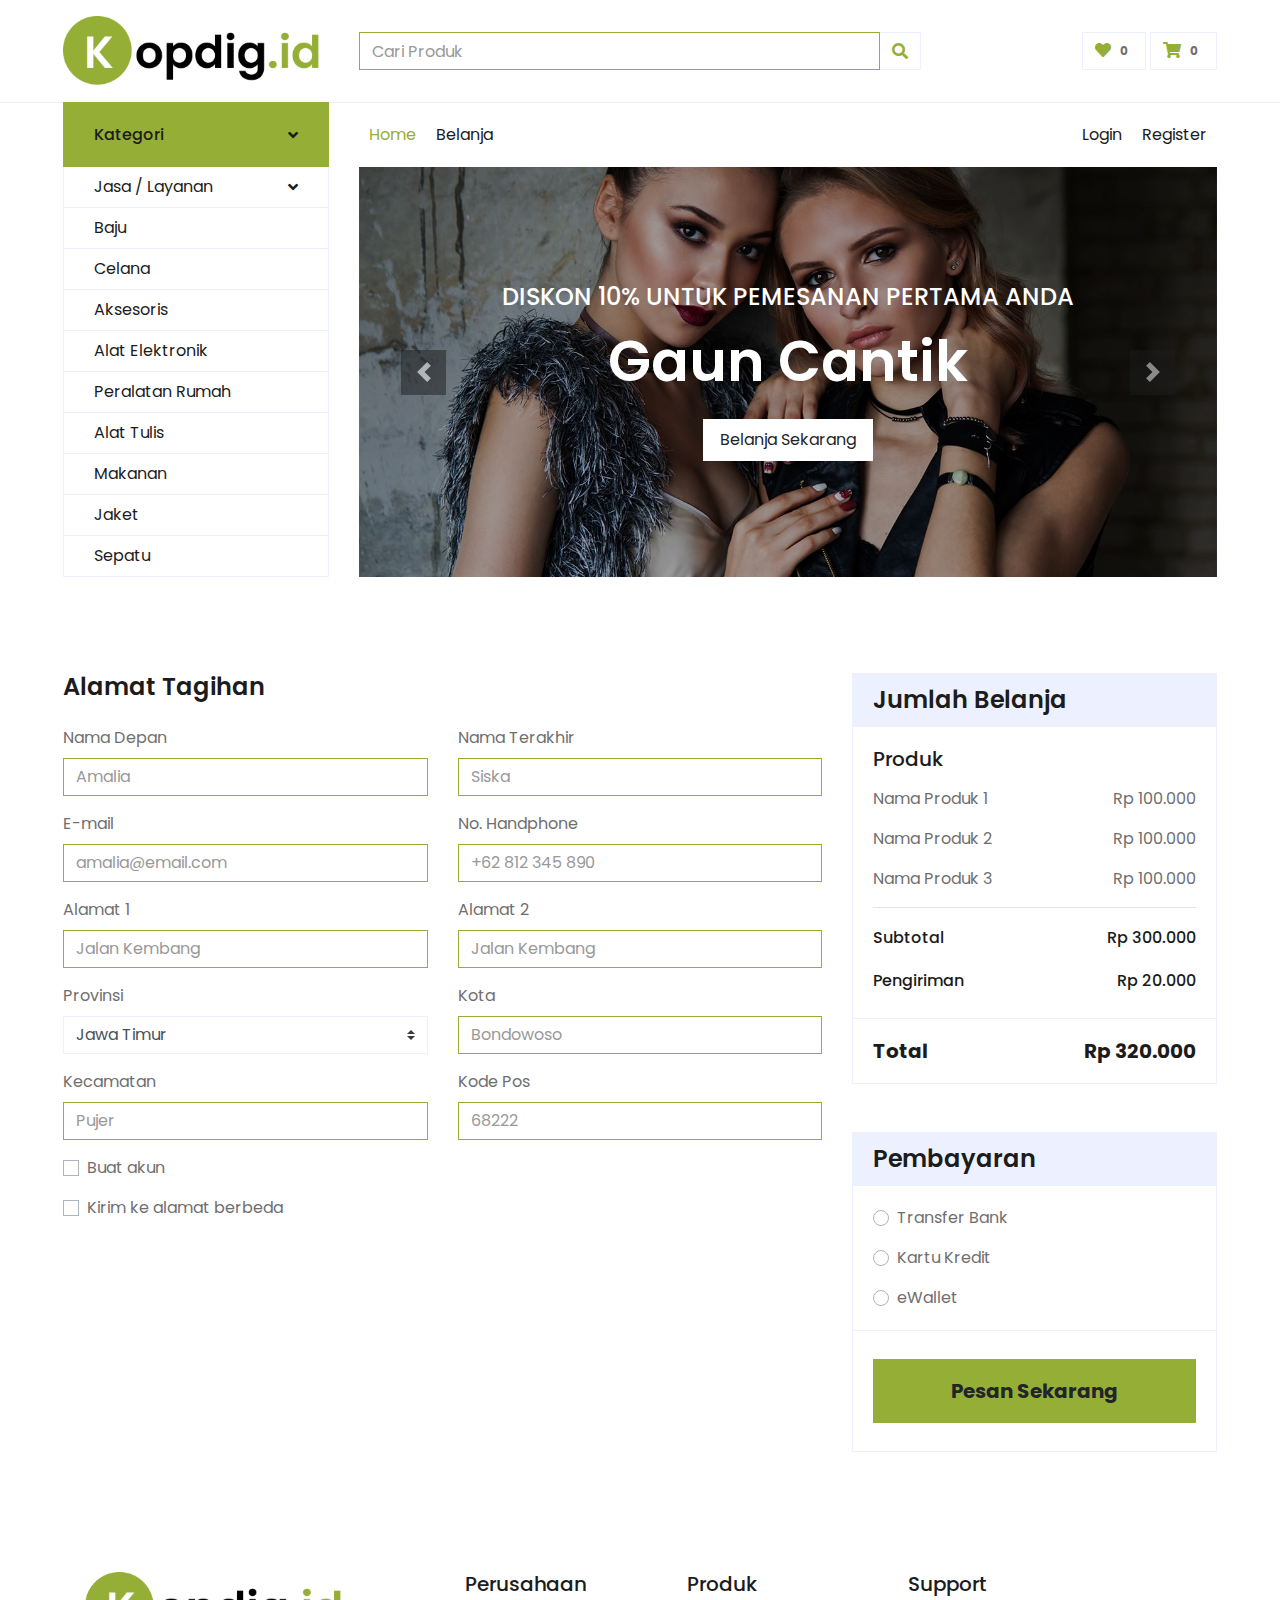
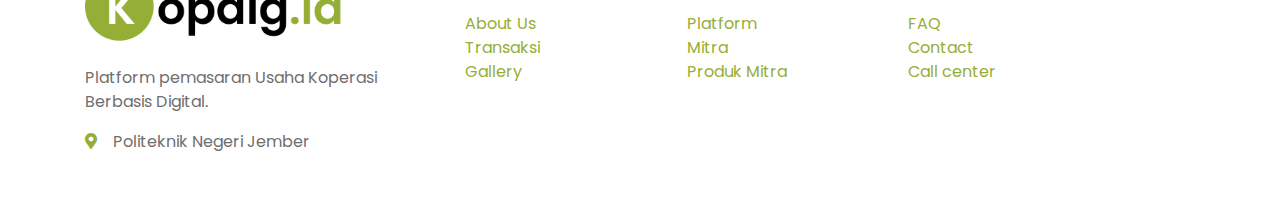
<file: checkout.html>
<!DOCTYPE html>
<html lang="en">

<head>
    <meta charset="utf-8">
    <title>Kopdig.id | platform untuk membantu koperasi</title>
    <meta content="width=device-width, initial-scale=1.0" name="viewport">
    <meta content="Free HTML Templates" name="keywords">
    <meta content="Free HTML Templates" name="description">

    <!-- Favicon -->
    <link href="img/logo-utama.png" rel="icon">

    <!-- Google Web Fonts -->
    <link rel="preconnect" href="https://fonts.gstatic.com">
    <link href="https://fonts.googleapis.com/css2?family=Poppins:wght@100;200;300;400;500;600;700;800;900&display=swap" rel="stylesheet"> 

    <!-- Font Awesome -->
    <link href="https://cdnjs.cloudflare.com/ajax/libs/font-awesome/5.10.0/css/all.min.css" rel="stylesheet">

    <!-- Libraries Stylesheet -->
    <link href="lib/owlcarousel/assets/owl.carousel.min.css" rel="stylesheet">

    <!-- Customized Bootstrap Stylesheet -->
    <link href="css/style.css" rel="stylesheet">
</head>

<body>
    <!-- Topbar Start -->
    <div class="container-fluid">
        <div class="row align-items-center py-3 px-xl-5">
            <div class="col-lg-3 d-none d-lg-block">
                <a href="" class="text-decoration-none">
                    <img src="/img/logo-kopdig.png" alt="" class="img-responsive" height="70">
                </a>
            </div>
            <div class="col-lg-6 col-6 text-left">
                <form action="">
                    <div class="input-group">
                        <input type="text" class="form-control" placeholder="Cari Produk">
                        <div class="input-group-append">
                            <span class="input-group-text bg-transparent text-primary">
                                <i class="fa fa-search"></i>
                            </span>
                        </div>
                    </div>
                </form>
            </div>
            <div class="col-lg-3 col-6 text-right">
                <a href="" class="btn border">
                    <i class="fas fa-heart text-primary"></i>
                    <span class="badge">0</span>
                </a>
                <a href="" class="btn border">
                    <i class="fas fa-shopping-cart text-primary"></i>
                    <span class="badge">0</span>
                </a>
            </div>
        </div>
    </div>
    <!-- Topbar End -->


    <!-- Navbar Start -->
    <div class="container-fluid mb-5">
        <div class="row border-top px-xl-5">
            <div class="col-lg-3 d-none d-lg-block">
                <a class="btn shadow-none d-flex align-items-center justify-content-between bg-primary text-white w-100" data-toggle="collapse" href="#navbar-vertical" style="height: 65px; margin-top: -1px; padding: 0 30px;">
                    <h6 class="m-0">Kategori</h6>
                    <i class="fa fa-angle-down text-dark"></i>
                </a>
                <nav class="collapse show navbar navbar-vertical navbar-light align-items-start p-0 border border-top-0 border-bottom-0" id="navbar-vertical">
                    <div class="navbar-nav w-100 overflow-hidden" style="height: 410px">
                        <div class="nav-item dropdown">
                            <a href="#" class="nav-link" data-toggle="dropdown">Jasa / Layanan <i class="fa fa-angle-down float-right mt-1"></i></a>
                            <div class="dropdown-menu position-absolute bg-secondary border-0 rounded-0 w-100 m-0">
                                <a href="" class="dropdown-item">Jasa Ojol</a>
                                <a href="" class="dropdown-item">Jasa Barang</a>
                                <a href="" class="dropdown-item">Jasa Wisata</a>
                            </div>
                        </div>
                        <a href="" class="nav-item nav-link">Baju</a>
                        <a href="" class="nav-item nav-link">Celana</a>
                        <a href="" class="nav-item nav-link">Aksesoris</a>
                        <a href="" class="nav-item nav-link">Alat Elektronik</a>
                        <a href="" class="nav-item nav-link">Peralatan Rumah</a>
                        <a href="" class="nav-item nav-link">Alat Tulis</a>
                        <a href="" class="nav-item nav-link">Makanan</a>
                        <a href="" class="nav-item nav-link">Jaket</a>
                        <a href="" class="nav-item nav-link">Sepatu</a>
                    </div>
                </nav>
            </div>
            <div class="col-lg-9">
                <nav class="navbar navbar-expand-lg bg-light navbar-light py-3 py-lg-0 px-0">
                    <a href="" class="text-decoration-none d-block d-lg-none">
                        <img src="/img/logo-kopdig.png" alt="" class="img-responsive" height="60">
                     </a>
                    <button type="button" class="navbar-toggler" data-toggle="collapse" data-target="#navbarCollapse">
                        <span class="navbar-toggler-icon"></span>
                    </button>
                    <div class="collapse navbar-collapse justify-content-between" id="navbarCollapse">
                        <div class="navbar-nav mr-auto py-0">
                            <a href="index.html" class="nav-item nav-link active">Home</a>
                            <a href="shop.html" class="nav-item nav-link">Belanja</a>
                        </div>
                    <div class="collapse navbar-collapse justify-content-between" id="navbarCollapse">
                        <div class="navbar-nav ml-auto py-0">
                            <a href="" class="nav-item nav-link">Login</a>
                            <a href="" class="nav-item nav-link">Register</a>
                        </div>
                    </div>
                </nav>
                <div id="header-carousel" class="carousel slide" data-ride="carousel">
                    <div class="carousel-inner">
                        <div class="carousel-item active" style="height: 410px;">
                            <img class="img-fluid" src="img/carousel-1.jpg" alt="Image">
                            <div class="carousel-caption d-flex flex-column align-items-center justify-content-center">
                                <div class="p-3" style="max-width: 700px;">
                                    <h4 class="text-light text-uppercase font-weight-medium mb-3">DISKON 10% UNTUK PEMESANAN PERTAMA ANDA</h4>
                                    <h3 class="display-4 text-white font-weight-semi-bold mb-4">Gaun Cantik</h3>
                                    <a href="" class="btn btn-light py-2 px-3">Belanja Sekarang</a>
                                </div>
                            </div>
                        </div>
                        <div class="carousel-item" style="height: 410px;">
                            <img class="img-fluid" src="img/carousel-2.jpg" alt="Image">
                            <div class="carousel-caption d-flex flex-column align-items-center justify-content-center">
                                <div class="p-3" style="max-width: 700px;">
                                    <h4 class="text-light text-uppercase font-weight-medium mb-3">DISKON 10% UNTUK PEMESANAN PERTAMA ANDA</h4>
                                    <h3 class="display-4 text-white font-weight-semi-bold mb-4">Harga Memuaskan</h3>
                                    <a href="" class="btn btn-light py-2 px-3">Belanja Sekarang</a>
                                </div>
                            </div>
                        </div>
                    </div>
                    <a class="carousel-control-prev" href="#header-carousel" data-slide="prev">
                        <div class="btn btn-dark" style="width: 45px; height: 45px;">
                            <span class="carousel-control-prev-icon mb-n2"></span>
                        </div>
                    </a>
                    <a class="carousel-control-next" href="#header-carousel" data-slide="next">
                        <div class="btn btn-dark" style="width: 45px; height: 45px;">
                            <span class="carousel-control-next-icon mb-n2"></span>
                        </div>
                    </a>
                </div>
            </div>
        </div>
    </div>
    <!-- Navbar End -->



    <!-- Checkout Start -->
    <div class="container-fluid pt-5">
        <div class="row px-xl-5">
            <div class="col-lg-8">
                <div class="mb-4">
                    <h4 class="font-weight-semi-bold mb-4">Alamat Tagihan</h4>
                    <div class="row">
                        <div class="col-md-6 form-group">
                            <label>Nama Depan</label>
                            <input class="form-control" type="text" placeholder="Amalia">
                        </div>
                        <div class="col-md-6 form-group">
                            <label>Nama Terakhir</label>
                            <input class="form-control" type="text" placeholder="Siska">
                        </div>
                        <div class="col-md-6 form-group">
                            <label>E-mail</label>
                            <input class="form-control" type="text" placeholder="amalia@email.com">
                        </div>
                        <div class="col-md-6 form-group">
                            <label>No. Handphone</label>
                            <input class="form-control" type="text" placeholder="+62 812 345 890">
                        </div>
                        <div class="col-md-6 form-group">
                            <label>Alamat 1</label>
                            <input class="form-control" type="text" placeholder="Jalan Kembang">
                        </div>
                        <div class="col-md-6 form-group">
                            <label>Alamat 2</label>
                            <input class="form-control" type="text" placeholder="Jalan Kembang">
                        </div>
                        <div class="col-md-6 form-group">
                            <label>Provinsi</label>
                            <select class="custom-select">
                                <option selected>Jawa Timur</option>
                                <option>Jawa Tengah</option>
                                <option>Jawa Barat</option>
                                <option>Banten</option>
                            </select>
                        </div>
                        <div class="col-md-6 form-group">
                            <label>Kota</label>
                            <input class="form-control" type="text" placeholder="Bondowoso">
                        </div>
                        <div class="col-md-6 form-group">
                            <label>Kecamatan</label>
                            <input class="form-control" type="text" placeholder="Pujer">
                        </div>
                        <div class="col-md-6 form-group">
                            <label>Kode Pos</label>
                            <input class="form-control" type="text" placeholder="68222">
                        </div>
                        <div class="col-md-12 form-group">
                            <div class="custom-control custom-checkbox">
                                <input type="checkbox" class="custom-control-input" id="newaccount">
                                <label class="custom-control-label" for="newaccount">Buat akun</label>
                            </div>
                        </div>
                        <div class="col-md-12 form-group">
                            <div class="custom-control custom-checkbox">
                                <input type="checkbox" class="custom-control-input" id="shipto">
                                <label class="custom-control-label" for="shipto"  data-toggle="collapse" data-target="#shipping-address">Kirim ke alamat berbeda</label>
                            </div>
                        </div>
                    </div>
                </div>
                <div class="collapse mb-4" id="shipping-address">
                    <h4 class="font-weight-semi-bold mb-4">Shipping Address</h4>
                    <div class="row">
                        <div class="col-md-6 form-group">
                            <label>First Name</label>
                            <input class="form-control" type="text" placeholder="John">
                        </div>
                        <div class="col-md-6 form-group">
                            <label>Last Name</label>
                            <input class="form-control" type="text" placeholder="Doe">
                        </div>
                        <div class="col-md-6 form-group">
                            <label>E-mail</label>
                            <input class="form-control" type="text" placeholder="example@email.com">
                        </div>
                        <div class="col-md-6 form-group">
                            <label>Mobile No</label>
                            <input class="form-control" type="text" placeholder="+123 456 789">
                        </div>
                        <div class="col-md-6 form-group">
                            <label>Address Line 1</label>
                            <input class="form-control" type="text" placeholder="123 Street">
                        </div>
                        <div class="col-md-6 form-group">
                            <label>Address Line 2</label>
                            <input class="form-control" type="text" placeholder="123 Street">
                        </div>
                        <div class="col-md-6 form-group">
                            <label>Country</label>
                            <select class="custom-select">
                                <option selected>United States</option>
                                <option>Afghanistan</option>
                                <option>Albania</option>
                                <option>Algeria</option>
                            </select>
                        </div>
                        <div class="col-md-6 form-group">
                            <label>City</label>
                            <input class="form-control" type="text" placeholder="New York">
                        </div>
                        <div class="col-md-6 form-group">
                            <label>State</label>
                            <input class="form-control" type="text" placeholder="New York">
                        </div>
                        <div class="col-md-6 form-group">
                            <label>ZIP Code</label>
                            <input class="form-control" type="text" placeholder="123">
                        </div>
                    </div>
                </div>
            </div>
            <div class="col-lg-4">
                <div class="card border-secondary mb-5">
                    <div class="card-header bg-secondary border-0">
                        <h4 class="font-weight-semi-bold m-0">Jumlah Belanja</h4>
                    </div>
                    <div class="card-body">
                        <h5 class="font-weight-medium mb-3">Produk</h5>
                        <div class="d-flex justify-content-between">
                            <p>Nama Produk 1</p>
                            <p>Rp 100.000</p>
                        </div>
                        <div class="d-flex justify-content-between">
                            <p>Nama Produk 2</p>
                            <p>Rp 100.000</p>
                        </div>
                        <div class="d-flex justify-content-between">
                            <p>Nama Produk 3</p>
                            <p>Rp 100.000</p>
                        </div>
                        <hr class="mt-0">
                        <div class="d-flex justify-content-between mb-3 pt-1">
                            <h6 class="font-weight-medium">Subtotal</h6>
                            <h6 class="font-weight-medium">Rp 300.000</h6>
                        </div>
                        <div class="d-flex justify-content-between">
                            <h6 class="font-weight-medium">Pengiriman</h6>
                            <h6 class="font-weight-medium">Rp 20.000</h6>
                        </div>
                    </div>
                    <div class="card-footer border-secondary bg-transparent">
                        <div class="d-flex justify-content-between mt-2">
                            <h5 class="font-weight-bold">Total</h5>
                            <h5 class="font-weight-bold">Rp 320.000</h5>
                        </div>
                    </div>
                </div>
                <div class="card border-secondary mb-5">
                    <div class="card-header bg-secondary border-0">
                        <h4 class="font-weight-semi-bold m-0">Pembayaran</h4>
                    </div>
                    <div class="card-body">
                        <div class="form-group">
                            <div class="custom-control custom-radio">
                                <input type="radio" class="custom-control-input" name="payment" id="paypal">
                                <label class="custom-control-label" for="paypal">Transfer Bank</label>
                            </div>
                        </div>
                        <div class="form-group">
                            <div class="custom-control custom-radio">
                                <input type="radio" class="custom-control-input" name="payment" id="directcheck">
                                <label class="custom-control-label" for="directcheck">Kartu Kredit</label>
                            </div>
                        </div>
                        <div class="">
                            <div class="custom-control custom-radio">
                                <input type="radio" class="custom-control-input" name="payment" id="banktransfer">
                                <label class="custom-control-label" for="banktransfer">eWallet</label>
                            </div>
                        </div>
                    </div>
                    <div class="card-footer border-secondary bg-transparent">
                        <button class="btn btn-lg btn-block btn-primary font-weight-bold my-3 py-3">Pesan Sekarang</button>
                    </div>
                </div>
            </div>
        </div>
    </div>
    <!-- Checkout End -->


    <!-- Footer Start -->
    <footer class="custom-footer putih py-5 position-relative">
        <div class="container">
            <div class="row">
                <div class="col-lg-4 mt-4">
                    <div>
                        <div>
                            <img src="/img/logo-header.png" alt="logo light img-responsive" height="70">
                        </div>
                        <br>
                        <p>Platform pemasaran Usaha Koperasi Berbasis Digital.</p>
                        <p class="mb-2"><i class="fa fa-map-marker-alt text-primary mr-3"></i>Politeknik Negeri Jember</p>
                    </div>
                </div>

                <div class="col-lg-7 ms-lg-auto">
                    <div class="row">
                        <div class="col-sm-4 mt-4">
                            <h5 class="ff-secondary mb-0">Perusahaan</h5>
                            <div class="text-muted mt-3">
                                <ul class="list-unstyled ff-secondary footer-list fs-14">
                                    <li><a href="">About Us</a></li>
                                    <li><a href="">Transaksi</a></li>
                                    <li><a href="">Gallery</a></li>
                                </ul>
                            </div>
                        </div>
                        <div class="col-sm-4 mt-4">
                            <h5 class="ff-secondary mb-0">Produk</h5>
                            <div class="text-muted mt-3">
                                <ul class="list-unstyled ff-secondary footer-list fs-14">
                                    <li><a href="">Platform</a></li>
                                    <li><a href="">Mitra</a></li>
                                    <li><a href="">Produk Mitra</a></li>
                                </ul>
                            </div>
                        </div>
                        <div class="col-sm-4 mt-4">
                            <h5 class="ff-secondary mb-0">Support</h5>
                            <div class="text-muted mt-3">
                                <ul class="list-unstyled ff-secondary footer-list fs-14">
                                    <li><a href="}">FAQ</a></li>
                                    <li><a href="">Contact</a></li>
                                    <li><a href="">Call center</a></li>
                                </ul>
                            </div>
                        </div>
                    </div>
                </div>
            </div>
    <!-- Footer End -->


    <!-- Back to Top -->
    <a href="#" class="btn btn-primary back-to-top"><i class="fa fa-angle-double-up"></i></a>


    <!-- JavaScript Libraries -->
    <script src="https://code.jquery.com/jquery-3.4.1.min.js"></script>
    <script src="https://stackpath.bootstrapcdn.com/bootstrap/4.4.1/js/bootstrap.bundle.min.js"></script>
    <script src="lib/easing/easing.min.js"></script>
    <script src="lib/owlcarousel/owl.carousel.min.js"></script>

    <!-- Contact Javascript File -->
    <script src="mail/jqBootstrapValidation.min.js"></script>
    <script src="mail/contact.js"></script>

    <!-- Template Javascript -->
    <script src="js/main.js"></script>
</body>

</html>
</file>
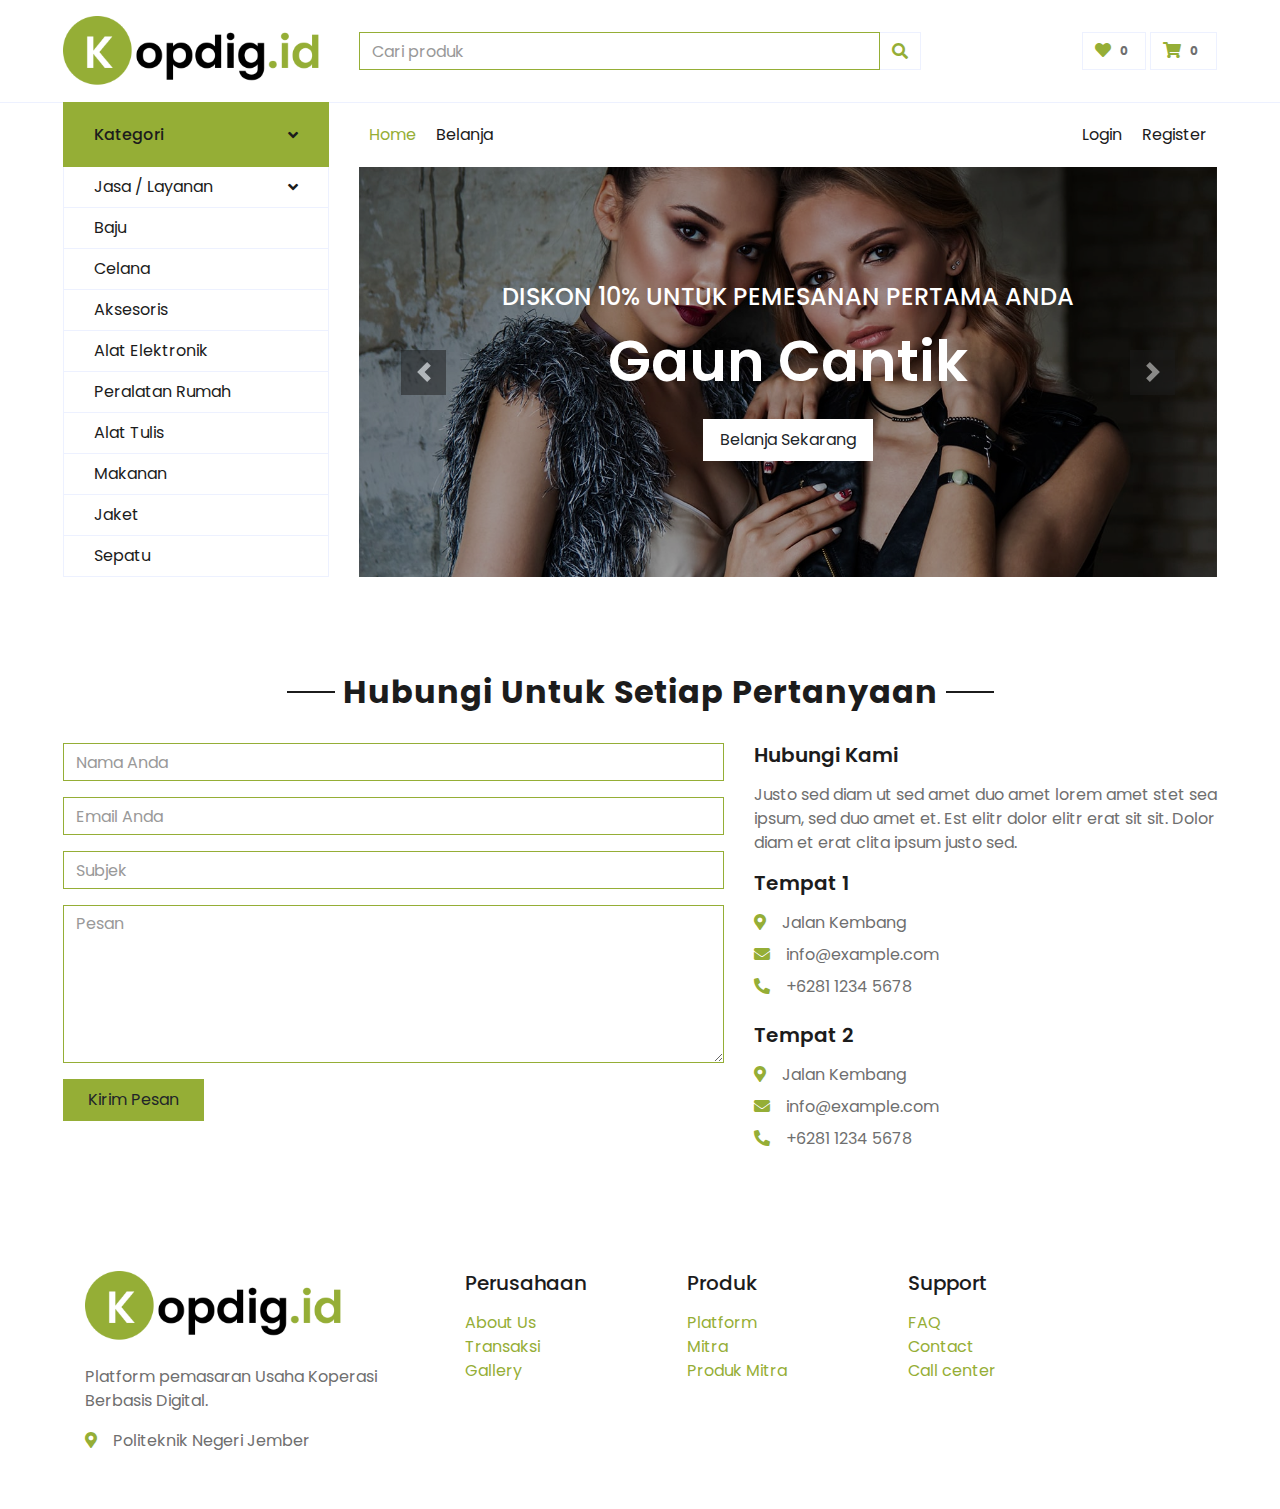
<file: contact.html>
<!DOCTYPE html>
<html lang="en">

<head>
    <meta charset="utf-8">
    <title>Kopdig.id | platform untuk membantu koperasi</title>
    <meta content="width=device-width, initial-scale=1.0" name="viewport">
    <meta content="Free HTML Templates" name="keywords">
    <meta content="Free HTML Templates" name="description">

    <!-- Favicon -->
    <link href="img/logo-utama.png" rel="icon">

    <!-- Google Web Fonts -->
    <link rel="preconnect" href="https://fonts.gstatic.com">
    <link href="https://fonts.googleapis.com/css2?family=Poppins:wght@100;200;300;400;500;600;700;800;900&display=swap" rel="stylesheet"> 

    <!-- Font Awesome -->
    <link href="https://cdnjs.cloudflare.com/ajax/libs/font-awesome/5.10.0/css/all.min.css" rel="stylesheet">

    <!-- Libraries Stylesheet -->
    <link href="lib/owlcarousel/assets/owl.carousel.min.css" rel="stylesheet">

    <!-- Customized Bootstrap Stylesheet -->
    <link href="css/style.css" rel="stylesheet">
</head>

<body>
    <!-- Topbar Start -->
    <div class="container-fluid">
        <div class="row align-items-center py-3 px-xl-5">
            <div class="col-lg-3 d-none d-lg-block">
                <a href="" class="text-decoration-none">
                    <img src="/img/logo-kopdig.png" alt="" class="img-responsive" height="70">
                </a>
            </div>
            <div class="col-lg-6 col-6 text-left">
                <form action="">
                    <div class="input-group">
                        <input type="text" class="form-control" placeholder="Cari produk">
                        <div class="input-group-append">
                            <span class="input-group-text bg-transparent text-primary">
                                <i class="fa fa-search"></i>
                            </span>
                        </div>
                    </div>
                </form>
            </div>
            <div class="col-lg-3 col-6 text-right">
                <a href="" class="btn border">
                    <i class="fas fa-heart text-primary"></i>
                    <span class="badge">0</span>
                </a>
                <a href="" class="btn border">
                    <i class="fas fa-shopping-cart text-primary"></i>
                    <span class="badge">0</span>
                </a>
            </div>
        </div>
    </div>
    <!-- Topbar End -->


    <!-- Navbar Start -->
    <div class="container-fluid mb-5">
        <div class="row border-top px-xl-5">
            <div class="col-lg-3 d-none d-lg-block">
                <a class="btn shadow-none d-flex align-items-center justify-content-between bg-primary text-white w-100" data-toggle="collapse" href="#navbar-vertical" style="height: 65px; margin-top: -1px; padding: 0 30px;">
                    <h6 class="m-0">Kategori</h6>
                    <i class="fa fa-angle-down text-dark"></i>
                </a>
                <nav class="collapse show navbar navbar-vertical navbar-light align-items-start p-0 border border-top-0 border-bottom-0" id="navbar-vertical">
                    <div class="navbar-nav w-100 overflow-hidden" style="height: 410px">
                        <div class="nav-item dropdown">
                            <a href="#" class="nav-link" data-toggle="dropdown">Jasa / Layanan <i class="fa fa-angle-down float-right mt-1"></i></a>
                            <div class="dropdown-menu position-absolute bg-secondary border-0 rounded-0 w-100 m-0">
                                <a href="" class="dropdown-item">Jasa Ojol</a>
                                <a href="" class="dropdown-item">Jasa Barang</a>
                                <a href="" class="dropdown-item">Jasa Wisata</a>
                            </div>
                        </div>
                        <a href="" class="nav-item nav-link">Baju</a>
                        <a href="" class="nav-item nav-link">Celana</a>
                        <a href="" class="nav-item nav-link">Aksesoris</a>
                        <a href="" class="nav-item nav-link">Alat Elektronik</a>
                        <a href="" class="nav-item nav-link">Peralatan Rumah</a>
                        <a href="" class="nav-item nav-link">Alat Tulis</a>
                        <a href="" class="nav-item nav-link">Makanan</a>
                        <a href="" class="nav-item nav-link">Jaket</a>
                        <a href="" class="nav-item nav-link">Sepatu</a>
                    </div>
                </nav>
            </div>
            <div class="col-lg-9">
                <nav class="navbar navbar-expand-lg bg-light navbar-light py-3 py-lg-0 px-0">
                    <a href="" class="text-decoration-none d-block d-lg-none">
                        <img src="/img/logo-kopdig.png" alt="" class="img-responsive" height="60">
                     </a>
                    <button type="button" class="navbar-toggler" data-toggle="collapse" data-target="#navbarCollapse">
                        <span class="navbar-toggler-icon"></span>
                    </button>
                    <div class="collapse navbar-collapse justify-content-between" id="navbarCollapse">
                        <div class="navbar-nav mr-auto py-0">
                            <a href="index.html" class="nav-item nav-link active">Home</a>
                            <a href="shop.html" class="nav-item nav-link">Belanja</a>
                        </div>
                    <div class="collapse navbar-collapse justify-content-between" id="navbarCollapse">
                        <div class="navbar-nav ml-auto py-0">
                            <a href="" class="nav-item nav-link">Login</a>
                            <a href="" class="nav-item nav-link">Register</a>
                        </div>
                    </div>
                </nav>
                <div id="header-carousel" class="carousel slide" data-ride="carousel">
                    <div class="carousel-inner">
                        <div class="carousel-item active" style="height: 410px;">
                            <img class="img-fluid" src="img/carousel-1.jpg" alt="Image">
                            <div class="carousel-caption d-flex flex-column align-items-center justify-content-center">
                                <div class="p-3" style="max-width: 700px;">
                                    <h4 class="text-light text-uppercase font-weight-medium mb-3">DISKON 10% UNTUK PEMESANAN PERTAMA ANDA</h4>
                                    <h3 class="display-4 text-white font-weight-semi-bold mb-4">Gaun Cantik</h3>
                                    <a href="" class="btn btn-light py-2 px-3">Belanja Sekarang</a>
                                </div>
                            </div>
                        </div>
                        <div class="carousel-item" style="height: 410px;">
                            <img class="img-fluid" src="img/carousel-2.jpg" alt="Image">
                            <div class="carousel-caption d-flex flex-column align-items-center justify-content-center">
                                <div class="p-3" style="max-width: 700px;">
                                    <h4 class="text-light text-uppercase font-weight-medium mb-3">DISKON 10% UNTUK PEMESANAN PERTAMA ANDA</h4>
                                    <h3 class="display-4 text-white font-weight-semi-bold mb-4">Harga Memuaskan</h3>
                                    <a href="" class="btn btn-light py-2 px-3">Belanja Sekarang</a>
                                </div>
                            </div>
                        </div>
                    </div>
                    <a class="carousel-control-prev" href="#header-carousel" data-slide="prev">
                        <div class="btn btn-dark" style="width: 45px; height: 45px;">
                            <span class="carousel-control-prev-icon mb-n2"></span>
                        </div>
                    </a>
                    <a class="carousel-control-next" href="#header-carousel" data-slide="next">
                        <div class="btn btn-dark" style="width: 45px; height: 45px;">
                            <span class="carousel-control-next-icon mb-n2"></span>
                        </div>
                    </a>
                </div>
            </div>
        </div>
    </div>
    <!-- Navbar End -->


    <!-- Page Header Start -->
   <!-- <div class="container-fluid bg-secondary mb-5">
        <div class="d-flex flex-column align-items-center justify-content-center" style="min-height: 300px">
            <h1 class="font-weight-semi-bold text-uppercase mb-3">Contact Us</h1>
            <div class="d-inline-flex">
                <p class="m-0"><a href="">Home</a></p>
                <p class="m-0 px-2">-</p>
                <p class="m-0">Contact</p>
            </div>
        </div>
    </div> -->
    <!-- Page Header End -->


    <!-- Contact Start -->
    <div class="container-fluid pt-5">
        <div class="text-center mb-4">
            <h2 class="section-title px-5"><span class="px-2">Hubungi Untuk Setiap Pertanyaan</span></h2>
        </div>
        <div class="row px-xl-5">
            <div class="col-lg-7 mb-5">
                <div class="contact-form">
                    <div id="success"></div>
                    <form name="sentMessage" id="contactForm" novalidate="novalidate">
                        <div class="control-group">
                            <input type="text" class="form-control" id="name" placeholder="Nama Anda"
                                required="required" data-validation-required-message="Masukkan nama Anda" />
                            <p class="help-block text-danger"></p>
                        </div>
                        <div class="control-group">
                            <input type="email" class="form-control" id="email" placeholder="Email Anda"
                                required="required" data-validation-required-message="Masukkan email Anda" />
                            <p class="help-block text-danger"></p>
                        </div>
                        <div class="control-group">
                            <input type="text" class="form-control" id="subject" placeholder="Subjek"
                                required="required" data-validation-required-message="Silakan masukkan subjek" />
                            <p class="help-block text-danger"></p>
                        </div>
                        <div class="control-group">
                            <textarea class="form-control" rows="6" id="message" placeholder="Pesan"
                                required="required"
                                data-validation-required-message="Silakan masukkan pesan Anda"></textarea>
                            <p class="help-block text-danger"></p>
                        </div>
                        <div>
                            <button class="btn btn-primary py-2 px-4" type="submit" id="sendMessageButton">Kirim Pesan</button>
                        </div>
                    </form>
                </div>
            </div>
            <div class="col-lg-5 mb-5">
                <h5 class="font-weight-semi-bold mb-3">Hubungi Kami</h5>
                <p>Justo sed diam ut sed amet duo amet lorem amet stet sea ipsum, sed duo amet et. Est elitr dolor elitr erat sit sit. Dolor diam et erat clita ipsum justo sed.</p>
                <div class="d-flex flex-column mb-3">
                    <h5 class="font-weight-semi-bold mb-3">Tempat 1</h5>
                    <p class="mb-2"><i class="fa fa-map-marker-alt text-primary mr-3"></i>Jalan Kembang</p>
                    <p class="mb-2"><i class="fa fa-envelope text-primary mr-3"></i>info@example.com</p>
                    <p class="mb-2"><i class="fa fa-phone-alt text-primary mr-3"></i>+6281 1234 5678 </p>
                </div>
                <div class="d-flex flex-column">
                    <h5 class="font-weight-semi-bold mb-3">Tempat 2</h5>
                    <p class="mb-2"><i class="fa fa-map-marker-alt text-primary mr-3"></i>Jalan Kembang</p>
                    <p class="mb-2"><i class="fa fa-envelope text-primary mr-3"></i>info@example.com</p>
                    <p class="mb-0"><i class="fa fa-phone-alt text-primary mr-3"></i>+6281 1234 5678</p>
                </div>
            </div>
        </div>
    </div>
    <!-- Contact End -->


    <!-- Footer Start -->
    <footer class="custom-footer putih py-5 position-relative">
        <div class="container">
            <div class="row">
                <div class="col-lg-4 mt-4">
                    <div>
                        <div>
                            <img src="/img/logo-header.png" alt="logo light img-responsive" height="70">
                        </div>
                        <br>
                        <p>Platform pemasaran Usaha Koperasi Berbasis Digital.</p>
                        <p class="mb-2"><i class="fa fa-map-marker-alt text-primary mr-3"></i>Politeknik Negeri Jember</p>
                    </div>
                </div>

                <div class="col-lg-7 ms-lg-auto">
                    <div class="row">
                        <div class="col-sm-4 mt-4">
                            <h5 class="ff-secondary mb-0">Perusahaan</h5>
                            <div class="text-muted mt-3">
                                <ul class="list-unstyled ff-secondary footer-list fs-14">
                                    <li><a href="">About Us</a></li>
                                    <li><a href="">Transaksi</a></li>
                                    <li><a href="">Gallery</a></li>
                                </ul>
                            </div>
                        </div>
                        <div class="col-sm-4 mt-4">
                            <h5 class="ff-secondary mb-0">Produk</h5>
                            <div class="text-muted mt-3">
                                <ul class="list-unstyled ff-secondary footer-list fs-14">
                                    <li><a href="">Platform</a></li>
                                    <li><a href="">Mitra</a></li>
                                    <li><a href="">Produk Mitra</a></li>
                                </ul>
                            </div>
                        </div>
                        <div class="col-sm-4 mt-4">
                            <h5 class="ff-secondary mb-0">Support</h5>
                            <div class="text-muted mt-3">
                                <ul class="list-unstyled ff-secondary footer-list fs-14">
                                    <li><a href="}">FAQ</a></li>
                                    <li><a href="">Contact</a></li>
                                    <li><a href="">Call center</a></li>
                                </ul>
                            </div>
                        </div>
                    </div>
                </div>
            </div>
    <!-- Footer End -->


    <!-- Back to Top -->
    <a href="#" class="btn btn-primary back-to-top"><i class="fa fa-angle-double-up"></i></a>


    <!-- JavaScript Libraries -->
    <script src="https://code.jquery.com/jquery-3.4.1.min.js"></script>
    <script src="https://stackpath.bootstrapcdn.com/bootstrap/4.4.1/js/bootstrap.bundle.min.js"></script>
    <script src="lib/easing/easing.min.js"></script>
    <script src="lib/owlcarousel/owl.carousel.min.js"></script>

    <!-- Contact Javascript File -->
    <script src="mail/jqBootstrapValidation.min.js"></script>
    <script src="mail/contact.js"></script>

    <!-- Template Javascript -->
    <script src="js/main.js"></script>
</body>

</html>
</file>
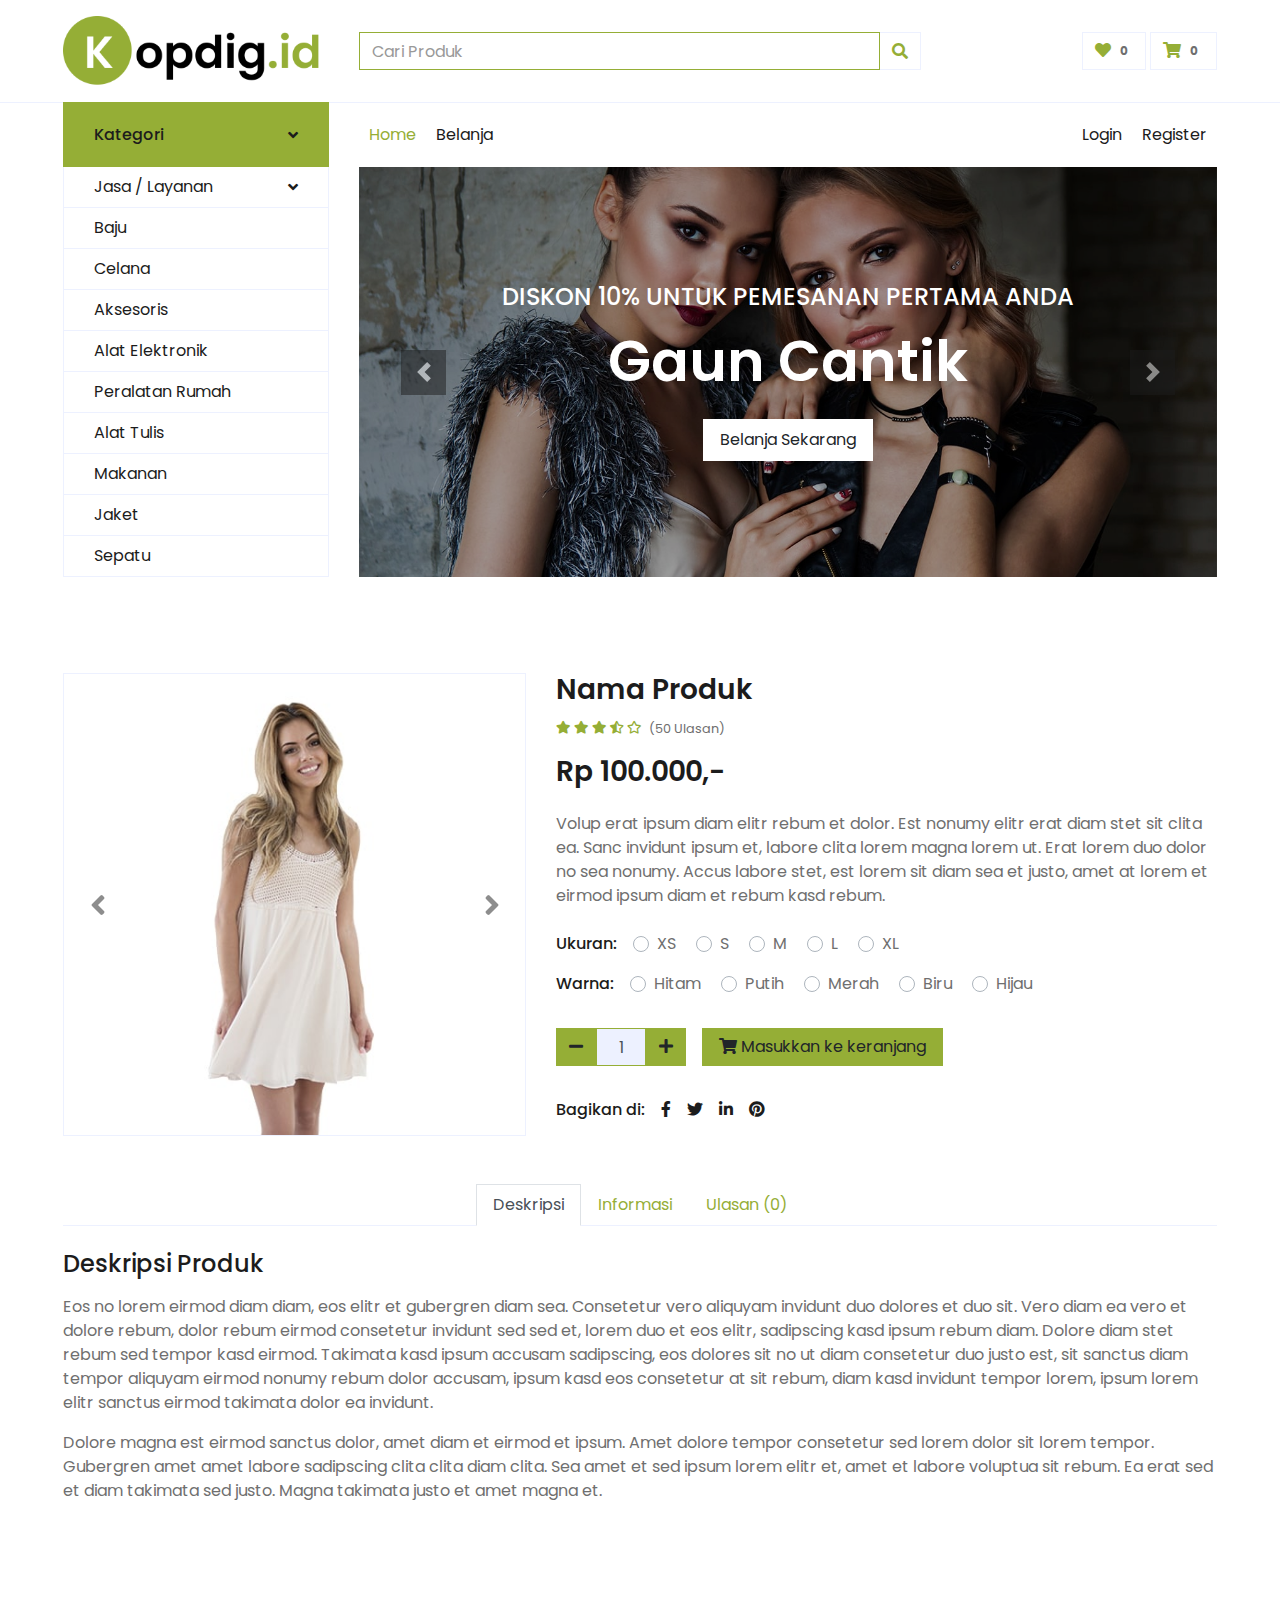
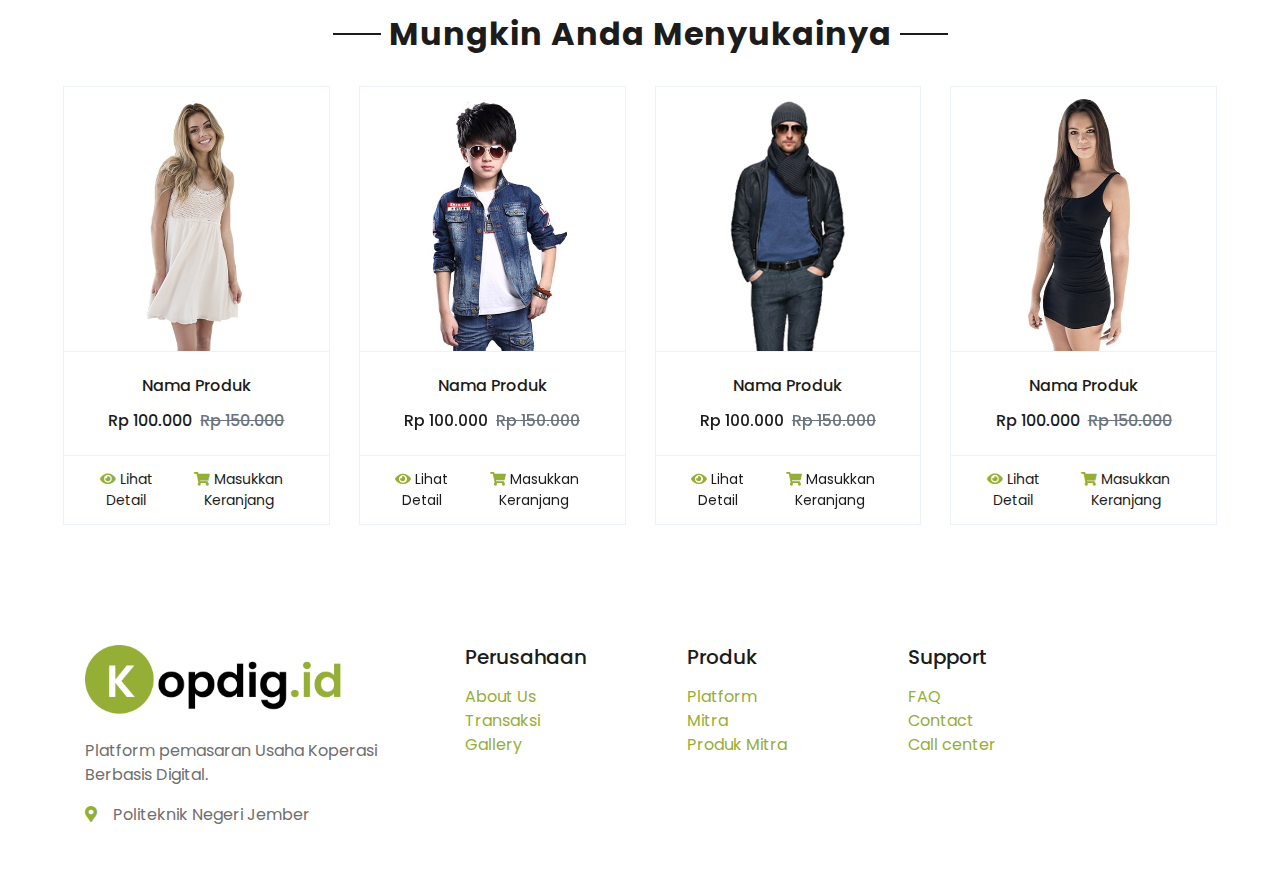
<file: detail.html>
<!DOCTYPE html>
<html lang="en">

<head>
    <meta charset="utf-8">
    <title>Kopdig.id | platform untuk membantu koperasi</title>
    <meta content="width=device-width, initial-scale=1.0" name="viewport">
    <meta content="Free HTML Templates" name="keywords">
    <meta content="Free HTML Templates" name="description">

    <!-- Favicon -->
    <link href="img/logo-utama.png" rel="icon">

    <!-- Google Web Fonts -->
    <link rel="preconnect" href="https://fonts.gstatic.com">
    <link href="https://fonts.googleapis.com/css2?family=Poppins:wght@100;200;300;400;500;600;700;800;900&display=swap" rel="stylesheet"> 

    <!-- Font Awesome -->
    <link href="https://cdnjs.cloudflare.com/ajax/libs/font-awesome/5.10.0/css/all.min.css" rel="stylesheet">

    <!-- Libraries Stylesheet -->
    <link href="lib/owlcarousel/assets/owl.carousel.min.css" rel="stylesheet">

    <!-- Customized Bootstrap Stylesheet -->
    <link href="css/style.css" rel="stylesheet">
</head>

<body>
    <!-- Topbar Start -->
    <div class="container-fluid">
        <div class="row align-items-center py-3 px-xl-5">
            <div class="col-lg-3 d-none d-lg-block">
                <a href="" class="text-decoration-none">
                    <img src="/img/logo-kopdig.png" alt="" class="img-responsive" height="70">
                </a>
            </div>
            <div class="col-lg-6 col-6 text-left">
                <form action="">
                    <div class="input-group">
                        <input type="text" class="form-control" placeholder="Cari Produk">
                        <div class="input-group-append">
                            <span class="input-group-text bg-transparent text-primary">
                                <i class="fa fa-search"></i>
                            </span>
                        </div>
                    </div>
                </form>
            </div>
            <div class="col-lg-3 col-6 text-right">
                <a href="" class="btn border">
                    <i class="fas fa-heart text-primary"></i>
                    <span class="badge">0</span>
                </a>
                <a href="" class="btn border">
                    <i class="fas fa-shopping-cart text-primary"></i>
                    <span class="badge">0</span>
                </a>
            </div>
        </div>
    </div>
    <!-- Topbar End -->


    <!-- Navbar Start -->
    <div class="container-fluid mb-5">
        <div class="row border-top px-xl-5">
            <div class="col-lg-3 d-none d-lg-block">
                <a class="btn shadow-none d-flex align-items-center justify-content-between bg-primary text-white w-100" data-toggle="collapse" href="#navbar-vertical" style="height: 65px; margin-top: -1px; padding: 0 30px;">
                    <h6 class="m-0">Kategori</h6>
                    <i class="fa fa-angle-down text-dark"></i>
                </a>
                <nav class="collapse show navbar navbar-vertical navbar-light align-items-start p-0 border border-top-0 border-bottom-0" id="navbar-vertical">
                    <div class="navbar-nav w-100 overflow-hidden" style="height: 410px">
                        <div class="nav-item dropdown">
                            <a href="#" class="nav-link" data-toggle="dropdown">Jasa / Layanan <i class="fa fa-angle-down float-right mt-1"></i></a>
                            <div class="dropdown-menu position-absolute bg-secondary border-0 rounded-0 w-100 m-0">
                                <a href="" class="dropdown-item">Jasa Ojol</a>
                                <a href="" class="dropdown-item">Jasa Barang</a>
                                <a href="" class="dropdown-item">Jasa Wisata</a>
                            </div>
                        </div>
                        <a href="" class="nav-item nav-link">Baju</a>
                        <a href="" class="nav-item nav-link">Celana</a>
                        <a href="" class="nav-item nav-link">Aksesoris</a>
                        <a href="" class="nav-item nav-link">Alat Elektronik</a>
                        <a href="" class="nav-item nav-link">Peralatan Rumah</a>
                        <a href="" class="nav-item nav-link">Alat Tulis</a>
                        <a href="" class="nav-item nav-link">Makanan</a>
                        <a href="" class="nav-item nav-link">Jaket</a>
                        <a href="" class="nav-item nav-link">Sepatu</a>
                    </div>
                </nav>
            </div>
            <div class="col-lg-9">
                <nav class="navbar navbar-expand-lg bg-light navbar-light py-3 py-lg-0 px-0">
                    <a href="" class="text-decoration-none d-block d-lg-none">
                        <img src="/img/logo-kopdig.png" alt="" class="img-responsive" height="60">
                     </a>
                    <button type="button" class="navbar-toggler" data-toggle="collapse" data-target="#navbarCollapse">
                        <span class="navbar-toggler-icon"></span>
                    </button>
                    <div class="collapse navbar-collapse justify-content-between" id="navbarCollapse">
                        <div class="navbar-nav mr-auto py-0">
                            <a href="index.html" class="nav-item nav-link active">Home</a>
                            <a href="shop.html" class="nav-item nav-link">Belanja</a>
                        </div>
                    <div class="collapse navbar-collapse justify-content-between" id="navbarCollapse">
                        <div class="navbar-nav ml-auto py-0">
                            <a href="" class="nav-item nav-link">Login</a>
                            <a href="" class="nav-item nav-link">Register</a>
                        </div>
                    </div>
                </nav>
                <div id="header-carousel" class="carousel slide" data-ride="carousel">
                    <div class="carousel-inner">
                        <div class="carousel-item active" style="height: 410px;">
                            <img class="img-fluid" src="img/carousel-1.jpg" alt="Image">
                            <div class="carousel-caption d-flex flex-column align-items-center justify-content-center">
                                <div class="p-3" style="max-width: 700px;">
                                    <h4 class="text-light text-uppercase font-weight-medium mb-3">DISKON 10% UNTUK PEMESANAN PERTAMA ANDA</h4>
                                    <h3 class="display-4 text-white font-weight-semi-bold mb-4">Gaun Cantik</h3>
                                    <a href="" class="btn btn-light py-2 px-3">Belanja Sekarang</a>
                                </div>
                            </div>
                        </div>
                        <div class="carousel-item" style="height: 410px;">
                            <img class="img-fluid" src="img/carousel-2.jpg" alt="Image">
                            <div class="carousel-caption d-flex flex-column align-items-center justify-content-center">
                                <div class="p-3" style="max-width: 700px;">
                                    <h4 class="text-light text-uppercase font-weight-medium mb-3">DISKON 10% UNTUK PEMESANAN PERTAMA ANDA</h4>
                                    <h3 class="display-4 text-white font-weight-semi-bold mb-4">Harga Memuaskan</h3>
                                    <a href="" class="btn btn-light py-2 px-3">Belanja Sekarang</a>
                                </div>
                            </div>
                        </div>
                    </div>
                    <a class="carousel-control-prev" href="#header-carousel" data-slide="prev">
                        <div class="btn btn-dark" style="width: 45px; height: 45px;">
                            <span class="carousel-control-prev-icon mb-n2"></span>
                        </div>
                    </a>
                    <a class="carousel-control-next" href="#header-carousel" data-slide="next">
                        <div class="btn btn-dark" style="width: 45px; height: 45px;">
                            <span class="carousel-control-next-icon mb-n2"></span>
                        </div>
                    </a>
                </div>
            </div>
        </div>
    </div>
    <!-- Navbar End -->




    <!-- Shop Detail Start -->
    <div class="container-fluid py-5">
        <div class="row px-xl-5">
            <div class="col-lg-5 pb-5">
                <div id="product-carousel" class="carousel slide" data-ride="carousel">
                    <div class="carousel-inner border">
                        <div class="carousel-item active">
                            <img class="w-100 h-100" src="img/product-1.jpg" alt="Image">
                        </div>
                        <div class="carousel-item">
                            <img class="w-100 h-100" src="img/product-2.jpg" alt="Image">
                        </div>
                        <div class="carousel-item">
                            <img class="w-100 h-100" src="img/product-3.jpg" alt="Image">
                        </div>
                        <div class="carousel-item">
                            <img class="w-100 h-100" src="img/product-4.jpg" alt="Image">
                        </div>
                    </div>
                    <a class="carousel-control-prev" href="#product-carousel" data-slide="prev">
                        <i class="fa fa-2x fa-angle-left text-dark"></i>
                    </a>
                    <a class="carousel-control-next" href="#product-carousel" data-slide="next">
                        <i class="fa fa-2x fa-angle-right text-dark"></i>
                    </a>
                </div>
            </div>

            <div class="col-lg-7 pb-5">
                <h3 class="font-weight-semi-bold">Nama Produk</h3>
                <div class="d-flex mb-3">
                    <div class="text-primary mr-2">
                        <small class="fas fa-star"></small>
                        <small class="fas fa-star"></small>
                        <small class="fas fa-star"></small>
                        <small class="fas fa-star-half-alt"></small>
                        <small class="far fa-star"></small>
                    </div>
                    <small class="pt-1">(50 Ulasan)</small>
                </div>
                <h3 class="font-weight-semi-bold mb-4">Rp 100.000,-</h3>
                <p class="mb-4">Volup erat ipsum diam elitr rebum et dolor. Est nonumy elitr erat diam stet sit clita ea. Sanc invidunt ipsum et, labore clita lorem magna lorem ut. Erat lorem duo dolor no sea nonumy. Accus labore stet, est lorem sit diam sea et justo, amet at lorem et eirmod ipsum diam et rebum kasd rebum.</p>
                <div class="d-flex mb-3">
                    <p class="text-dark font-weight-medium mb-0 mr-3">Ukuran:</p>
                    <form>
                        <div class="custom-control custom-radio custom-control-inline">
                            <input type="radio" class="custom-control-input" id="size-1" name="size">
                            <label class="custom-control-label" for="size-1">XS</label>
                        </div>
                        <div class="custom-control custom-radio custom-control-inline">
                            <input type="radio" class="custom-control-input" id="size-2" name="size">
                            <label class="custom-control-label" for="size-2">S</label>
                        </div>
                        <div class="custom-control custom-radio custom-control-inline">
                            <input type="radio" class="custom-control-input" id="size-3" name="size">
                            <label class="custom-control-label" for="size-3">M</label>
                        </div>
                        <div class="custom-control custom-radio custom-control-inline">
                            <input type="radio" class="custom-control-input" id="size-4" name="size">
                            <label class="custom-control-label" for="size-4">L</label>
                        </div>
                        <div class="custom-control custom-radio custom-control-inline">
                            <input type="radio" class="custom-control-input" id="size-5" name="size">
                            <label class="custom-control-label" for="size-5">XL</label>
                        </div>
                    </form>
                </div>
                <div class="d-flex mb-4">
                    <p class="text-dark font-weight-medium mb-0 mr-3">Warna:</p>
                    <form>
                        <div class="custom-control custom-radio custom-control-inline">
                            <input type="radio" class="custom-control-input" id="color-1" name="color">
                            <label class="custom-control-label" for="color-1">Hitam</label>
                        </div>
                        <div class="custom-control custom-radio custom-control-inline">
                            <input type="radio" class="custom-control-input" id="color-2" name="color">
                            <label class="custom-control-label" for="color-2">Putih</label>
                        </div>
                        <div class="custom-control custom-radio custom-control-inline">
                            <input type="radio" class="custom-control-input" id="color-3" name="color">
                            <label class="custom-control-label" for="color-3">Merah</label>
                        </div>
                        <div class="custom-control custom-radio custom-control-inline">
                            <input type="radio" class="custom-control-input" id="color-4" name="color">
                            <label class="custom-control-label" for="color-4">Biru</label>
                        </div>
                        <div class="custom-control custom-radio custom-control-inline">
                            <input type="radio" class="custom-control-input" id="color-5" name="color">
                            <label class="custom-control-label" for="color-5">Hijau</label>
                        </div>
                    </form>
                </div>
                <div class="d-flex align-items-center mb-4 pt-2">
                    <div class="input-group quantity mr-3" style="width: 130px;">
                        <div class="input-group-btn">
                            <button class="btn btn-primary btn-minus" >
                            <i class="fa fa-minus"></i>
                            </button>
                        </div>
                        <input type="text" class="form-control bg-secondary text-center" value="1">
                        <div class="input-group-btn">
                            <button class="btn btn-primary btn-plus">
                                <i class="fa fa-plus"></i>
                            </button>
                        </div>
                    </div>
                    <button class="btn btn-primary px-3"><i class="fa fa-shopping-cart mr-1"></i>Masukkan ke keranjang</button>
                </div>
                <div class="d-flex pt-2">
                    <p class="text-dark font-weight-medium mb-0 mr-2">Bagikan di:</p>
                    <div class="d-inline-flex">
                        <a class="text-dark px-2" href="">
                            <i class="fab fa-facebook-f"></i>
                        </a>
                        <a class="text-dark px-2" href="">
                            <i class="fab fa-twitter"></i>
                        </a>
                        <a class="text-dark px-2" href="">
                            <i class="fab fa-linkedin-in"></i>
                        </a>
                        <a class="text-dark px-2" href="">
                            <i class="fab fa-pinterest"></i>
                        </a>
                    </div>
                </div>
            </div>
        </div>
        <div class="row px-xl-5">
            <div class="col">
                <div class="nav nav-tabs justify-content-center border-secondary mb-4">
                    <a class="nav-item nav-link active" data-toggle="tab" href="#tab-pane-1">Deskripsi</a>
                    <a class="nav-item nav-link" data-toggle="tab" href="#tab-pane-2">Informasi</a>
                    <a class="nav-item nav-link" data-toggle="tab" href="#tab-pane-3">Ulasan (0)</a>
                </div>
                <div class="tab-content">
                    <div class="tab-pane fade show active" id="tab-pane-1">
                        <h4 class="mb-3">Deskripsi Produk</h4>
                        <p>Eos no lorem eirmod diam diam, eos elitr et gubergren diam sea. Consetetur vero aliquyam invidunt duo dolores et duo sit. Vero diam ea vero et dolore rebum, dolor rebum eirmod consetetur invidunt sed sed et, lorem duo et eos elitr, sadipscing kasd ipsum rebum diam. Dolore diam stet rebum sed tempor kasd eirmod. Takimata kasd ipsum accusam sadipscing, eos dolores sit no ut diam consetetur duo justo est, sit sanctus diam tempor aliquyam eirmod nonumy rebum dolor accusam, ipsum kasd eos consetetur at sit rebum, diam kasd invidunt tempor lorem, ipsum lorem elitr sanctus eirmod takimata dolor ea invidunt.</p>
                        <p>Dolore magna est eirmod sanctus dolor, amet diam et eirmod et ipsum. Amet dolore tempor consetetur sed lorem dolor sit lorem tempor. Gubergren amet amet labore sadipscing clita clita diam clita. Sea amet et sed ipsum lorem elitr et, amet et labore voluptua sit rebum. Ea erat sed et diam takimata sed justo. Magna takimata justo et amet magna et.</p>
                    </div>
                    <div class="tab-pane fade" id="tab-pane-2">
                        <h4 class="mb-3">Informasi Tambahan</h4>
                        <p>Eos no lorem eirmod diam diam, eos elitr et gubergren diam sea. Consetetur vero aliquyam invidunt duo dolores et duo sit. Vero diam ea vero et dolore rebum, dolor rebum eirmod consetetur invidunt sed sed et, lorem duo et eos elitr, sadipscing kasd ipsum rebum diam. Dolore diam stet rebum sed tempor kasd eirmod. Takimata kasd ipsum accusam sadipscing, eos dolores sit no ut diam consetetur duo justo est, sit sanctus diam tempor aliquyam eirmod nonumy rebum dolor accusam, ipsum kasd eos consetetur at sit rebum, diam kasd invidunt tempor lorem, ipsum lorem elitr sanctus eirmod takimata dolor ea invidunt.</p>
                        <div class="row">
                            <div class="col-md-6">
                                <ul class="list-group list-group-flush">
                                    <li class="list-group-item px-0">
                                        Sit erat duo lorem duo ea consetetur, et eirmod takimata.
                                    </li>
                                    <li class="list-group-item px-0">
                                        Amet kasd gubergren sit sanctus et lorem eos sadipscing at.
                                    </li>
                                    <li class="list-group-item px-0">
                                        Duo amet accusam eirmod nonumy stet et et stet eirmod.
                                    </li>
                                    <li class="list-group-item px-0">
                                        Takimata ea clita labore amet ipsum erat justo voluptua. Nonumy.
                                    </li>
                                  </ul> 
                            </div>
                            <div class="col-md-6">
                                <ul class="list-group list-group-flush">
                                    <li class="list-group-item px-0">
                                        Sit erat duo lorem duo ea consetetur, et eirmod takimata.
                                    </li>
                                    <li class="list-group-item px-0">
                                        Amet kasd gubergren sit sanctus et lorem eos sadipscing at.
                                    </li>
                                    <li class="list-group-item px-0">
                                        Duo amet accusam eirmod nonumy stet et et stet eirmod.
                                    </li>
                                    <li class="list-group-item px-0">
                                        Takimata ea clita labore amet ipsum erat justo voluptua. Nonumy.
                                    </li>
                                  </ul> 
                            </div>
                        </div>
                    </div>
                    <div class="tab-pane fade" id="tab-pane-3">
                        <div class="row">
                            <div class="col-md-6">
                                <h4 class="mb-4">1 ulasan untuk "Nama Produk"</h4>
                                <div class="media mb-4">
                                    <img src="img/user.jpg" alt="Image" class="img-fluid mr-3 mt-1" style="width: 45px;">
                                    <div class="media-body">
                                        <h6>Amalia Siska<small> - <i>01 Jan 2045</i></small></h6>
                                        <div class="text-primary mb-2">
                                            <i class="fas fa-star"></i>
                                            <i class="fas fa-star"></i>
                                            <i class="fas fa-star"></i>
                                            <i class="fas fa-star-half-alt"></i>
                                            <i class="far fa-star"></i>
                                        </div>
                                        <p>Diam amet duo labore stet elitr ea clita ipsum, tempor labore accusam ipsum et no at. Kasd diam tempor rebum magna dolores sed sed eirmod ipsum.</p>
                                    </div>
                                </div>
                            </div>
                            <div class="col-md-6">
                                <h4 class="mb-4">Tinggalkan Ulasan</h4>
                                <small>Alamat email Anda tidak akan dipublikasikan. Bidang yang harus diisi ditandai *</small>
                                <div class="d-flex my-3">
                                    <p class="mb-0 mr-2">Rating Anda * :</p>
                                    <div class="text-primary">
                                        <i class="far fa-star"></i>
                                        <i class="far fa-star"></i>
                                        <i class="far fa-star"></i>
                                        <i class="far fa-star"></i>
                                        <i class="far fa-star"></i>
                                    </div>
                                </div>
                                <form>
                                    <div class="form-group">
                                        <label for="message">Ulasan Anda *</label>
                                        <textarea id="message" cols="30" rows="5" class="form-control"></textarea>
                                    </div>
                                    <div class="form-group">
                                        <label for="name">Nama Anda *</label>
                                        <input type="text" class="form-control" id="name">
                                    </div>
                                    <div class="form-group">
                                        <label for="email">Email Anda*</label>
                                        <input type="email" class="form-control" id="email">
                                    </div>
                                    <div class="form-group mb-0">
                                        <input type="submit" value="Leave Your Review" class="btn btn-primary px-3">
                                    </div>
                                </form>
                            </div>
                        </div>
                    </div>
                </div>
            </div>
        </div>
    </div>
    <!-- Shop Detail End -->


    <!-- Products Start -->
    <div class="container-fluid py-5">
        <div class="text-center mb-4">
            <h2 class="section-title px-5"><span class="px-2">Mungkin Anda Menyukainya</span></h2>
        </div>
        <div class="row px-xl-5">
            <div class="col">
                <div class="owl-carousel related-carousel">
                    <div class="card product-item border-0">
                        <div class="card-header product-img position-relative overflow-hidden bg-transparent border p-0">
                            <img class="img-fluid w-100" src="img/product-1.jpg" alt="">
                        </div>
                        <div class="card-body border-left border-right text-center p-0 pt-4 pb-3">
                            <h6 class="text-truncate mb-3">Nama Produk</h6>
                            <div class="d-flex justify-content-center">
                                <h6>Rp 100.000</h6><h6 class="text-muted ml-2"><del>Rp 150.000</del></h6>
                            </div>
                        </div>
                        <div class="card-footer d-flex justify-content-between bg-light border">
                            <a href="" class="btn btn-sm text-dark p-0"><i class="fas fa-eye text-primary mr-1"></i>Lihat Detail</a>
                            <a href="" class="btn btn-sm text-dark p-0"><i class="fas fa-shopping-cart text-primary mr-1"></i>Masukkan Keranjang</a>
                        </div>
                    </div>
                    <div class="card product-item border-0">
                        <div class="card-header product-img position-relative overflow-hidden bg-transparent border p-0">
                            <img class="img-fluid w-100" src="img/product-2.jpg" alt="">
                        </div>
                        <div class="card-body border-left border-right text-center p-0 pt-4 pb-3">
                            <h6 class="text-truncate mb-3">Nama Produk</h6>
                            <div class="d-flex justify-content-center">
                                <h6>Rp 100.000</h6><h6 class="text-muted ml-2"><del>Rp 150.000</del></h6>
                            </div>
                        </div>
                        <div class="card-footer d-flex justify-content-between bg-light border">
                            <a href="" class="btn btn-sm text-dark p-0"><i class="fas fa-eye text-primary mr-1"></i>Lihat Detail</a>
                            <a href="" class="btn btn-sm text-dark p-0"><i class="fas fa-shopping-cart text-primary mr-1"></i>Masukkan Keranjang</a>
                        </div>
                    </div>
                    <div class="card product-item border-0">
                        <div class="card-header product-img position-relative overflow-hidden bg-transparent border p-0">
                            <img class="img-fluid w-100" src="img/product-3.jpg" alt="">
                        </div>
                        <div class="card-body border-left border-right text-center p-0 pt-4 pb-3">
                            <h6 class="text-truncate mb-3">Nama Produk</h6>
                            <div class="d-flex justify-content-center">
                                <h6>Rp 100.000</h6><h6 class="text-muted ml-2"><del>Rp 150.000</del></h6>
                            </div>
                        </div>
                        <div class="card-footer d-flex justify-content-between bg-light border">
                            <a href="" class="btn btn-sm text-dark p-0"><i class="fas fa-eye text-primary mr-1"></i>Lihat Detail</a>
                            <a href="" class="btn btn-sm text-dark p-0"><i class="fas fa-shopping-cart text-primary mr-1"></i>Masukkan Keranjang</a>
                        </div>
                    </div>
                    <div class="card product-item border-0">
                        <div class="card-header product-img position-relative overflow-hidden bg-transparent border p-0">
                            <img class="img-fluid w-100" src="img/product-4.jpg" alt="">
                        </div>
                        <div class="card-body border-left border-right text-center p-0 pt-4 pb-3">
                            <h6 class="text-truncate mb-3">Nama Produk</h6>
                            <div class="d-flex justify-content-center">
                                <h6>Rp 100.000</h6><h6 class="text-muted ml-2"><del>Rp 150.000</del></h6>
                            </div>
                        </div>
                        <div class="card-footer d-flex justify-content-between bg-light border">
                            <a href="" class="btn btn-sm text-dark p-0"><i class="fas fa-eye text-primary mr-1"></i>Lihat Detail</a>
                            <a href="" class="btn btn-sm text-dark p-0"><i class="fas fa-shopping-cart text-primary mr-1"></i>Masukkan Keranjang</a>
                        </div>
                    </div>
                    <div class="card product-item border-0">
                        <div class="card-header product-img position-relative overflow-hidden bg-transparent border p-0">
                            <img class="img-fluid w-100" src="img/product-5.jpg" alt="">
                        </div>
                        <div class="card-body border-left border-right text-center p-0 pt-4 pb-3">
                            <h6 class="text-truncate mb-3">Nama Produk</h6>
                            <div class="d-flex justify-content-center">
                                <h6>Rp 100.000</h6><h6 class="text-muted ml-2"><del>Rp 150.000</del></h6>
                            </div>
                        </div>
                        <div class="card-footer d-flex justify-content-between bg-light border">
                            <a href="" class="btn btn-sm text-dark p-0"><i class="fas fa-eye text-primary mr-1"></i>Lihat Detail</a>
                            <a href="" class="btn btn-sm text-dark p-0"><i class="fas fa-shopping-cart text-primary mr-1"></i>Masukkan Keranjang</a>
                        </div>
                    </div>
                </div>
            </div>
        </div>
    </div>
    <!-- Products End -->


    <!-- Footer Start -->
    <footer class="custom-footer putih py-5 position-relative">
        <div class="container">
            <div class="row">
                <div class="col-lg-4 mt-4">
                    <div>
                        <div>
                            <img src="/img/logo-header.png" alt="logo light img-responsive" height="70">
                        </div>
                        <br>
                        <p>Platform pemasaran Usaha Koperasi Berbasis Digital.</p>
                        <p class="mb-2"><i class="fa fa-map-marker-alt text-primary mr-3"></i>Politeknik Negeri Jember</p>
                    </div>
                </div>

                <div class="col-lg-7 ms-lg-auto">
                    <div class="row">
                        <div class="col-sm-4 mt-4">
                            <h5 class="ff-secondary mb-0">Perusahaan</h5>
                            <div class="text-muted mt-3">
                                <ul class="list-unstyled ff-secondary footer-list fs-14">
                                    <li><a href="">About Us</a></li>
                                    <li><a href="">Transaksi</a></li>
                                    <li><a href="">Gallery</a></li>
                                </ul>
                            </div>
                        </div>
                        <div class="col-sm-4 mt-4">
                            <h5 class="ff-secondary mb-0">Produk</h5>
                            <div class="text-muted mt-3">
                                <ul class="list-unstyled ff-secondary footer-list fs-14">
                                    <li><a href="">Platform</a></li>
                                    <li><a href="">Mitra</a></li>
                                    <li><a href="">Produk Mitra</a></li>
                                </ul>
                            </div>
                        </div>
                        <div class="col-sm-4 mt-4">
                            <h5 class="ff-secondary mb-0">Support</h5>
                            <div class="text-muted mt-3">
                                <ul class="list-unstyled ff-secondary footer-list fs-14">
                                    <li><a href="}">FAQ</a></li>
                                    <li><a href="">Contact</a></li>
                                    <li><a href="">Call center</a></li>
                                </ul>
                            </div>
                        </div>
                    </div>
                </div>
            </div>
    <!-- Footer End -->


    <!-- Back to Top -->
    <a href="#" class="btn btn-primary back-to-top"><i class="fa fa-angle-double-up"></i></a>


    <!-- JavaScript Libraries -->
    <script src="https://code.jquery.com/jquery-3.4.1.min.js"></script>
    <script src="https://stackpath.bootstrapcdn.com/bootstrap/4.4.1/js/bootstrap.bundle.min.js"></script>
    <script src="lib/easing/easing.min.js"></script>
    <script src="lib/owlcarousel/owl.carousel.min.js"></script>

    <!-- Contact Javascript File -->
    <script src="mail/jqBootstrapValidation.min.js"></script>
    <script src="mail/contact.js"></script>

    <!-- Template Javascript -->
    <script src="js/main.js"></script>
</body>

</html>
</file>
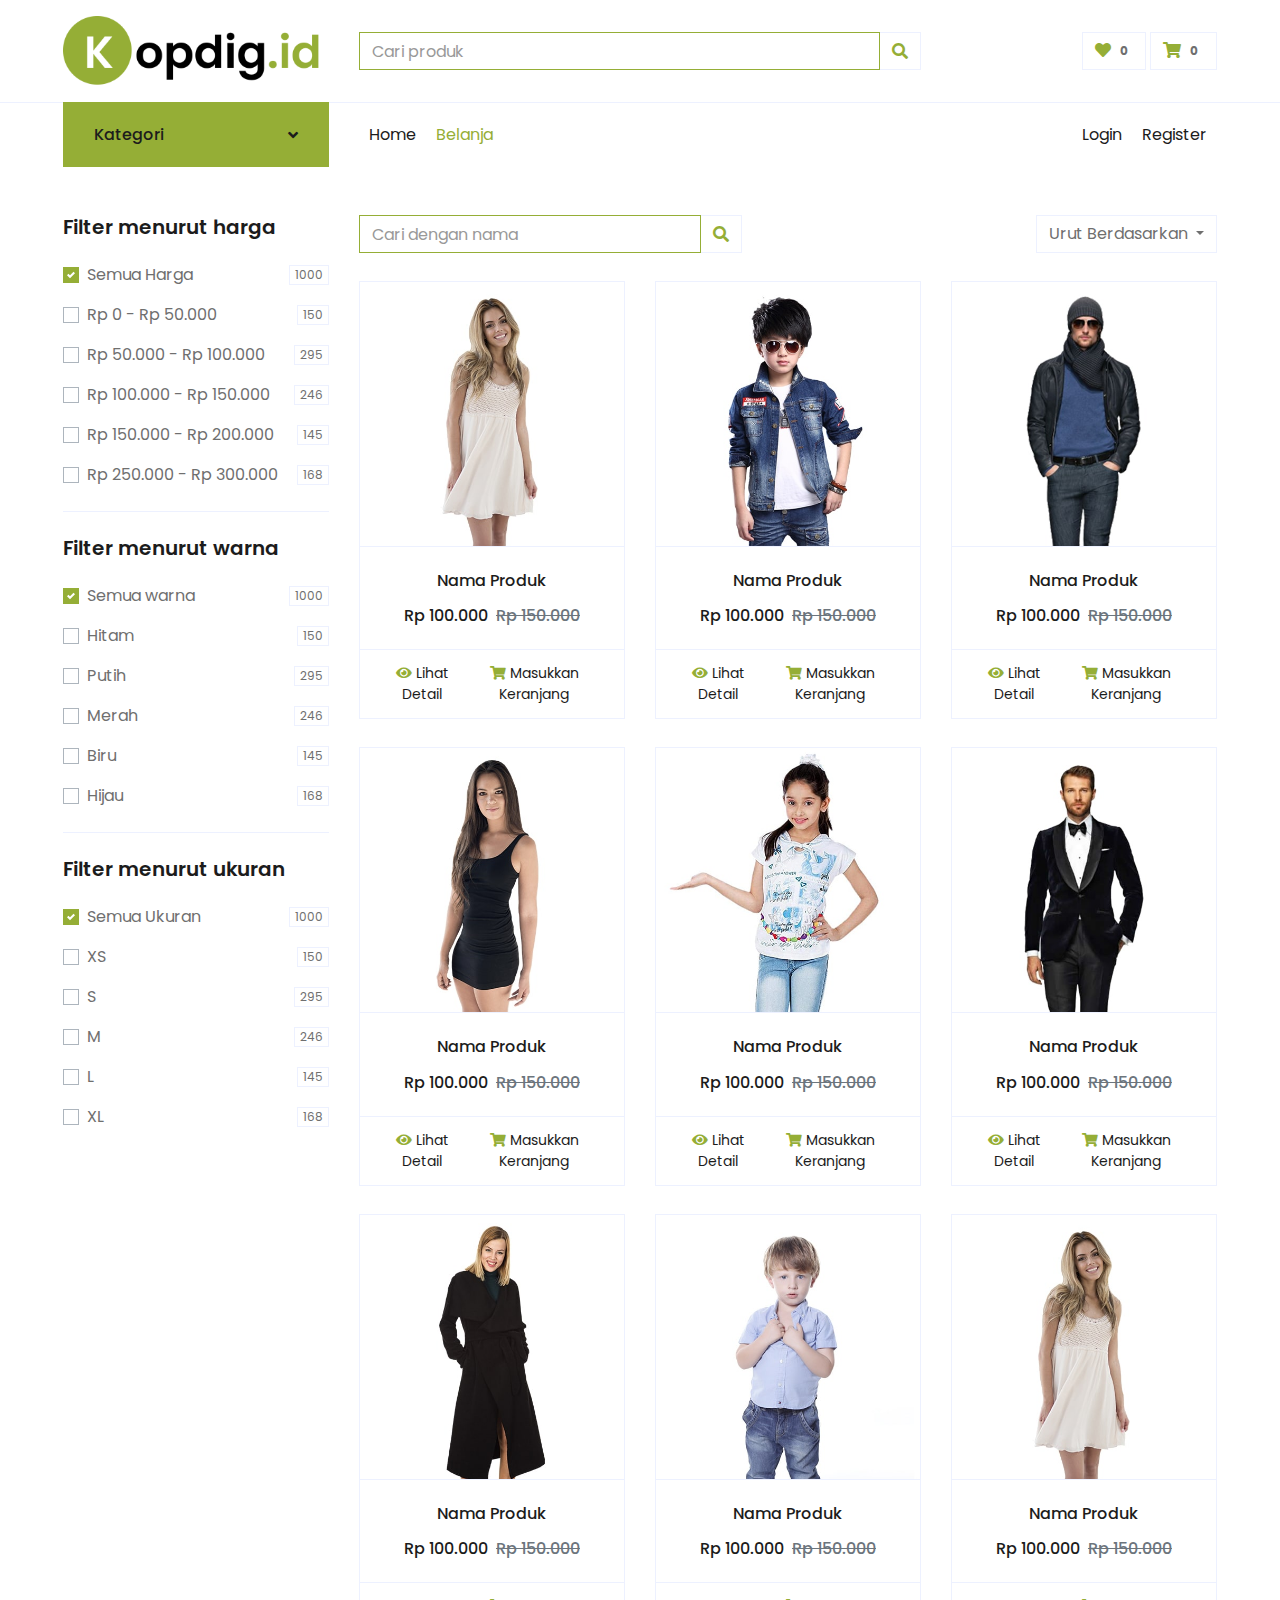
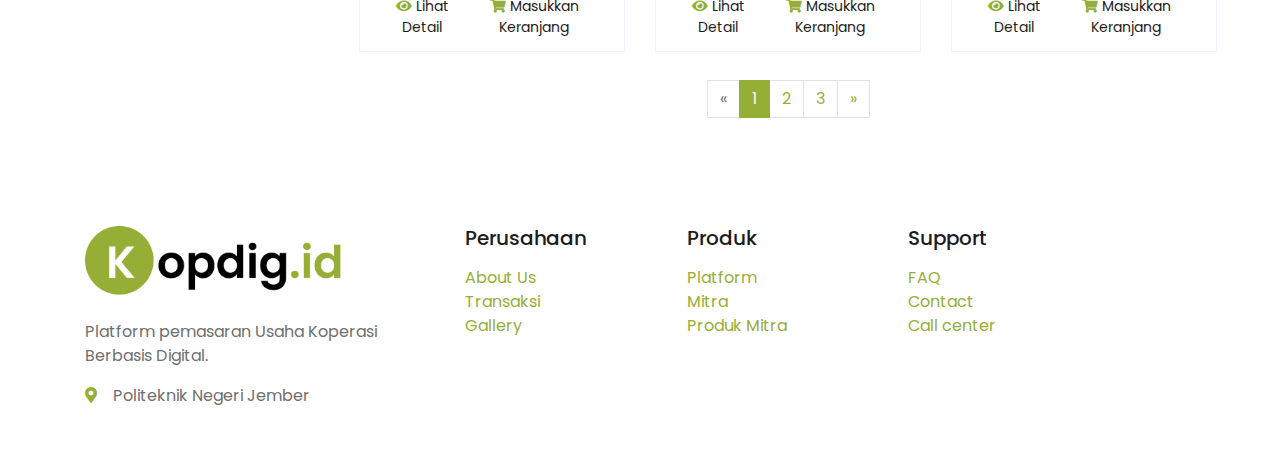
<file: shop.html>
<!DOCTYPE html>
<html lang="en">

<head>
    <meta charset="utf-8">
    <title>Kopdig.id | platform untuk membantu koperasi</title>
    <meta content="width=device-width, initial-scale=1.0" name="viewport">
    <meta content="Free HTML Templates" name="keywords">
    <meta content="Free HTML Templates" name="description">

    <!-- Favicon -->
    <link href="img/logo-utama.png" rel="icon">

    <!-- Google Web Fonts -->
    <link rel="preconnect" href="https://fonts.gstatic.com">
    <link href="https://fonts.googleapis.com/css2?family=Poppins:wght@100;200;300;400;500;600;700;800;900&display=swap" rel="stylesheet"> 

    <!-- Font Awesome -->
    <link href="https://cdnjs.cloudflare.com/ajax/libs/font-awesome/5.10.0/css/all.min.css" rel="stylesheet">

    <!-- Libraries Stylesheet -->
    <link href="lib/owlcarousel/assets/owl.carousel.min.css" rel="stylesheet">

    <!-- Customized Bootstrap Stylesheet -->
    <link href="css/style.css" rel="stylesheet">
</head>

<body>
    <!-- Topbar Start -->
    <div class="container-fluid">
        <div class="row align-items-center py-3 px-xl-5">
            <div class="col-lg-3 d-none d-lg-block">
                <a href="" class="text-decoration-none">
                    <img src="/img/logo-kopdig.png" alt="" class="img-responsive" height="70">
                </a>
            </div>
            <div class="col-lg-6 col-6 text-left">
                <form action="">
                    <div class="input-group">
                        <input type="text" class="form-control" placeholder="Cari produk">
                        <div class="input-group-append">
                            <span class="input-group-text bg-transparent text-primary">
                                <i class="fa fa-search"></i>
                            </span>
                        </div>
                    </div>
                </form>
            </div>
            <div class="col-lg-3 col-6 text-right">
                <a href="" class="btn border">
                    <i class="fas fa-heart text-primary"></i>
                    <span class="badge">0</span>
                </a>
                <a href="" class="btn border">
                    <i class="fas fa-shopping-cart text-primary"></i>
                    <span class="badge">0</span>
                </a>
            </div>
        </div>
    </div>
    <!-- Topbar End -->


    <!-- Navbar Start -->
    <div class="container-fluid">
        <div class="row border-top px-xl-5">
            <div class="col-lg-3 d-none d-lg-block">
                <a class="btn shadow-none d-flex align-items-center justify-content-between bg-primary text-white w-100" data-toggle="collapse" href="#navbar-vertical" style="height: 65px; margin-top: -1px; padding: 0 30px;">
                    <h6 class="m-0">Kategori</h6>
                    <i class="fa fa-angle-down text-dark"></i>
                </a>
                <nav class="collapse position-absolute navbar navbar-vertical navbar-light align-items-start p-0 border border-top-0 border-bottom-0 bg-light" id="navbar-vertical" style="width: calc(100% - 30px); z-index: 1;">
                    <div class="navbar-nav w-100 overflow-hidden" style="height: 410px">
                        <div class="nav-item dropdown">
                            <a href="#" class="nav-link" data-toggle="dropdown">Jasa / Layanan <i class="fa fa-angle-down float-right mt-1"></i></a>
                            <div class="dropdown-menu position-absolute bg-secondary border-0 rounded-0 w-100 m-0">
                                <a href="" class="dropdown-item">Jasa Ojol</a>
                                <a href="" class="dropdown-item">Jasa Barang</a>
                                <a href="" class="dropdown-item">Jasa Wisata</a>
                            </div>
                        </div>
                        <a href="" class="nav-item nav-link">Baju</a>
                        <a href="" class="nav-item nav-link">Celana</a>
                        <a href="" class="nav-item nav-link">Aksesoris</a>
                        <a href="" class="nav-item nav-link">Alat Elektronik</a>
                        <a href="" class="nav-item nav-link">Peralatan Rumah</a>
                        <a href="" class="nav-item nav-link">Alat Tulis</a>
                        <a href="" class="nav-item nav-link">Makanan</a>
                        <a href="" class="nav-item nav-link">Jaket</a>
                        <a href="" class="nav-item nav-link">Sepatu</a>
                    </div>
                </nav>
            </div>
            <div class="col-lg-9">
                <nav class="navbar navbar-expand-lg bg-light navbar-light py-3 py-lg-0 px-0">
                    <a href="" class="text-decoration-none d-block d-lg-none">
                        <img src="/img/logo-kopdig.png" alt="" class="img-responsive" height="60">
                    </a>
                    <button type="button" class="navbar-toggler" data-toggle="collapse" data-target="#navbarCollapse">
                        <span class="navbar-toggler-icon"></span>
                    </button>
                    <div class="collapse navbar-collapse justify-content-between" id="navbarCollapse">
                        <div class="navbar-nav mr-auto py-0">
                            <a href="index.html" class="nav-item nav-link">Home</a>
                            <a href="shop.html" class="nav-item nav-link active">Belanja</a>
                        </div>
                        <div class="navbar-nav ml-auto py-0">
                            <a href="" class="nav-item nav-link">Login</a>
                            <a href="" class="nav-item nav-link">Register</a>
                        </div>
                    </div>
                </nav>
            </div>
        </div>
    </div> 
    <!-- Navbar End -->


    <!-- Page Header Start -->
   <!-- <div class="container-fluid bg-secondary mb-5">
        <div class="d-flex flex-column align-items-center justify-content-center" style="min-height: 300px">
            <h1 class="font-weight-semi-bold text-uppercase mb-3">Koperasi Digital</h1>
            <div class="d-inline-flex">
                <p class="m-0"><a href="">Home</a></p>
                <p class="m-0 px-2">-</p>
                <p class="m-0">Shop</p>
            </div>
        </div>
    </div> -->
    <!-- Page Header End -->


    <!-- Shop Start -->
    <div class="container-fluid pt-5">
        <div class="row px-xl-5">
            <!-- Shop Sidebar Start -->
            <div class="col-lg-3 col-md-12">
                <!-- Price Start -->
                <div class="border-bottom mb-4 pb-4">
                    <h5 class="font-weight-semi-bold mb-4">Filter menurut harga</h5>
                    <form>
                        <div class="custom-control custom-checkbox d-flex align-items-center justify-content-between mb-3">
                            <input type="checkbox" class="custom-control-input" checked id="price-all">
                            <label class="custom-control-label" for="price-all">Semua Harga</label>
                            <span class="badge border font-weight-normal">1000</span>
                        </div>
                        <div class="custom-control custom-checkbox d-flex align-items-center justify-content-between mb-3">
                            <input type="checkbox" class="custom-control-input" id="price-1">
                            <label class="custom-control-label" for="price-1">Rp 0 - Rp 50.000</label>
                            <span class="badge border font-weight-normal">150</span>
                        </div>
                        <div class="custom-control custom-checkbox d-flex align-items-center justify-content-between mb-3">
                            <input type="checkbox" class="custom-control-input" id="price-2">
                            <label class="custom-control-label" for="price-2">Rp 50.000 - Rp 100.000</label>
                            <span class="badge border font-weight-normal">295</span>
                        </div>
                        <div class="custom-control custom-checkbox d-flex align-items-center justify-content-between mb-3">
                            <input type="checkbox" class="custom-control-input" id="price-3">
                            <label class="custom-control-label" for="price-3">Rp 100.000 - Rp 150.000</label>
                            <span class="badge border font-weight-normal">246</span>
                        </div>
                        <div class="custom-control custom-checkbox d-flex align-items-center justify-content-between mb-3">
                            <input type="checkbox" class="custom-control-input" id="price-4">
                            <label class="custom-control-label" for="price-4">Rp 150.000 - Rp 200.000</label>
                            <span class="badge border font-weight-normal">145</span>
                        </div>
                        <div class="custom-control custom-checkbox d-flex align-items-center justify-content-between">
                            <input type="checkbox" class="custom-control-input" id="price-5">
                            <label class="custom-control-label" for="price-5">Rp 250.000 - Rp 300.000</label>
                            <span class="badge border font-weight-normal">168</span>
                        </div>
                    </form>
                </div>
                <!-- Price End -->
                
                <!-- Color Start -->
                <div class="border-bottom mb-4 pb-4">
                    <h5 class="font-weight-semi-bold mb-4">Filter menurut warna</h5>
                    <form>
                        <div class="custom-control custom-checkbox d-flex align-items-center justify-content-between mb-3">
                            <input type="checkbox" class="custom-control-input" checked id="color-all">
                            <label class="custom-control-label" for="price-all">Semua warna</label>
                            <span class="badge border font-weight-normal">1000</span>
                        </div>
                        <div class="custom-control custom-checkbox d-flex align-items-center justify-content-between mb-3">
                            <input type="checkbox" class="custom-control-input" id="color-1">
                            <label class="custom-control-label" for="color-1">Hitam</label>
                            <span class="badge border font-weight-normal">150</span>
                        </div>
                        <div class="custom-control custom-checkbox d-flex align-items-center justify-content-between mb-3">
                            <input type="checkbox" class="custom-control-input" id="color-2">
                            <label class="custom-control-label" for="color-2">Putih</label>
                            <span class="badge border font-weight-normal">295</span>
                        </div>
                        <div class="custom-control custom-checkbox d-flex align-items-center justify-content-between mb-3">
                            <input type="checkbox" class="custom-control-input" id="color-3">
                            <label class="custom-control-label" for="color-3">Merah</label>
                            <span class="badge border font-weight-normal">246</span>
                        </div>
                        <div class="custom-control custom-checkbox d-flex align-items-center justify-content-between mb-3">
                            <input type="checkbox" class="custom-control-input" id="color-4">
                            <label class="custom-control-label" for="color-4">Biru</label>
                            <span class="badge border font-weight-normal">145</span>
                        </div>
                        <div class="custom-control custom-checkbox d-flex align-items-center justify-content-between">
                            <input type="checkbox" class="custom-control-input" id="color-5">
                            <label class="custom-control-label" for="color-5">Hijau</label>
                            <span class="badge border font-weight-normal">168</span>
                        </div>
                    </form>
                </div>
                <!-- Color End -->

                <!-- Size Start -->
                <div class="mb-5">
                    <h5 class="font-weight-semi-bold mb-4">Filter menurut ukuran</h5>
                    <form>
                        <div class="custom-control custom-checkbox d-flex align-items-center justify-content-between mb-3">
                            <input type="checkbox" class="custom-control-input" checked id="size-all">
                            <label class="custom-control-label" for="size-all">Semua Ukuran</label>
                            <span class="badge border font-weight-normal">1000</span>
                        </div>
                        <div class="custom-control custom-checkbox d-flex align-items-center justify-content-between mb-3">
                            <input type="checkbox" class="custom-control-input" id="size-1">
                            <label class="custom-control-label" for="size-1">XS</label>
                            <span class="badge border font-weight-normal">150</span>
                        </div>
                        <div class="custom-control custom-checkbox d-flex align-items-center justify-content-between mb-3">
                            <input type="checkbox" class="custom-control-input" id="size-2">
                            <label class="custom-control-label" for="size-2">S</label>
                            <span class="badge border font-weight-normal">295</span>
                        </div>
                        <div class="custom-control custom-checkbox d-flex align-items-center justify-content-between mb-3">
                            <input type="checkbox" class="custom-control-input" id="size-3">
                            <label class="custom-control-label" for="size-3">M</label>
                            <span class="badge border font-weight-normal">246</span>
                        </div>
                        <div class="custom-control custom-checkbox d-flex align-items-center justify-content-between mb-3">
                            <input type="checkbox" class="custom-control-input" id="size-4">
                            <label class="custom-control-label" for="size-4">L</label>
                            <span class="badge border font-weight-normal">145</span>
                        </div>
                        <div class="custom-control custom-checkbox d-flex align-items-center justify-content-between">
                            <input type="checkbox" class="custom-control-input" id="size-5">
                            <label class="custom-control-label" for="size-5">XL</label>
                            <span class="badge border font-weight-normal">168</span>
                        </div>
                    </form>
                </div>
                <!-- Size End -->
            </div>
            <!-- Shop Sidebar End -->


            <!-- Shop Product Start -->
            <div class="col-lg-9 col-md-12">
                <div class="row pb-3">
                    <div class="col-12 pb-1">
                        <div class="d-flex align-items-center justify-content-between mb-4">
                            <form action="">
                                <div class="input-group">
                                    <input type="text" class="form-control" placeholder="Cari dengan nama">
                                    <div class="input-group-append">
                                        <span class="input-group-text bg-transparent text-primary">
                                            <i class="fa fa-search"></i>
                                        </span>
                                    </div>
                                </div>
                            </form>
                            <div class="dropdown ml-4">
                                <button class="btn border dropdown-toggle" type="button" id="triggerId" data-toggle="dropdown" aria-haspopup="true"
                                        aria-expanded="false">
                                        Urut Berdasarkan
                                        </button>
                                <div class="dropdown-menu dropdown-menu-right" aria-labelledby="triggerId">
                                    <a class="dropdown-item" href="#">Terbaru</a>
                                    <a class="dropdown-item" href="#">Popularitas</a>
                                    <a class="dropdown-item" href="#">Rating Terbaik</a>
                                </div>
                            </div>
                        </div>
                    </div>
                    <div class="col-lg-4 col-md-6 col-sm-12 pb-1">
                        <div class="card product-item border-0 mb-4">
                            <div class="card-header product-img position-relative overflow-hidden bg-transparent border p-0">
                                <img class="img-fluid w-100" src="img/product-1.jpg" alt="">
                            </div>
                            <div class="card-body border-left border-right text-center p-0 pt-4 pb-3">
                                <h6 class="text-truncate mb-3">Nama Produk</h6>
                                <div class="d-flex justify-content-center">
                                    <h6>Rp 100.000</h6><h6 class="text-muted ml-2"><del>Rp 150.000</del></h6>
                                </div>
                            </div>
                            <div class="card-footer d-flex justify-content-between bg-light border">
                                <a href="" class="btn btn-sm text-dark p-0"><i class="fas fa-eye text-primary mr-1"></i>Lihat Detail</a>
                                <a href="" class="btn btn-sm text-dark p-0"><i class="fas fa-shopping-cart text-primary mr-1"></i>Masukkan Keranjang</a>
                            </div>
                        </div>
                    </div>
                    <div class="col-lg-4 col-md-6 col-sm-12 pb-1">
                        <div class="card product-item border-0 mb-4">
                            <div class="card-header product-img position-relative overflow-hidden bg-transparent border p-0">
                                <img class="img-fluid w-100" src="img/product-2.jpg" alt="">
                            </div>
                            <div class="card-body border-left border-right text-center p-0 pt-4 pb-3">
                                <h6 class="text-truncate mb-3">Nama Produk</h6>
                                <div class="d-flex justify-content-center">
                                    <h6>Rp 100.000</h6><h6 class="text-muted ml-2"><del>Rp 150.000</del></h6>
                                </div>
                            </div>
                            <div class="card-footer d-flex justify-content-between bg-light border">
                                <a href="" class="btn btn-sm text-dark p-0"><i class="fas fa-eye text-primary mr-1"></i>Lihat Detail</a>
                                <a href="" class="btn btn-sm text-dark p-0"><i class="fas fa-shopping-cart text-primary mr-1"></i>Masukkan Keranjang</a>
                            </div>
                        </div>
                    </div>
                    <div class="col-lg-4 col-md-6 col-sm-12 pb-1">
                        <div class="card product-item border-0 mb-4">
                            <div class="card-header product-img position-relative overflow-hidden bg-transparent border p-0">
                                <img class="img-fluid w-100" src="img/product-3.jpg" alt="">
                            </div>
                            <div class="card-body border-left border-right text-center p-0 pt-4 pb-3">
                                <h6 class="text-truncate mb-3">Nama Produk</h6>
                                <div class="d-flex justify-content-center">
                                    <h6>Rp 100.000</h6><h6 class="text-muted ml-2"><del>Rp 150.000</del></h6>
                                </div>
                            </div>
                            <div class="card-footer d-flex justify-content-between bg-light border">
                                <a href="" class="btn btn-sm text-dark p-0"><i class="fas fa-eye text-primary mr-1"></i>Lihat Detail</a>
                                <a href="" class="btn btn-sm text-dark p-0"><i class="fas fa-shopping-cart text-primary mr-1"></i>Masukkan Keranjang</a>
                            </div>
                        </div>
                    </div>
                    <div class="col-lg-4 col-md-6 col-sm-12 pb-1">
                        <div class="card product-item border-0 mb-4">
                            <div class="card-header product-img position-relative overflow-hidden bg-transparent border p-0">
                                <img class="img-fluid w-100" src="img/product-4.jpg" alt="">
                            </div>
                            <div class="card-body border-left border-right text-center p-0 pt-4 pb-3">
                                <h6 class="text-truncate mb-3">Nama Produk</h6>
                                <div class="d-flex justify-content-center">
                                    <h6>Rp 100.000</h6><h6 class="text-muted ml-2"><del>Rp 150.000</del></h6>
                                </div>
                            </div>
                            <div class="card-footer d-flex justify-content-between bg-light border">
                                <a href="" class="btn btn-sm text-dark p-0"><i class="fas fa-eye text-primary mr-1"></i>Lihat Detail</a>
                                <a href="" class="btn btn-sm text-dark p-0"><i class="fas fa-shopping-cart text-primary mr-1"></i>Masukkan Keranjang</a>
                            </div>
                        </div>
                    </div>
                    <div class="col-lg-4 col-md-6 col-sm-12 pb-1">
                        <div class="card product-item border-0 mb-4">
                            <div class="card-header product-img position-relative overflow-hidden bg-transparent border p-0">
                                <img class="img-fluid w-100" src="img/product-5.jpg" alt="">
                            </div>
                            <div class="card-body border-left border-right text-center p-0 pt-4 pb-3">
                                <h6 class="text-truncate mb-3">Nama Produk</h6>
                                <div class="d-flex justify-content-center">
                                    <h6>Rp 100.000</h6><h6 class="text-muted ml-2"><del>Rp 150.000</del></h6>
                                </div>
                            </div>
                            <div class="card-footer d-flex justify-content-between bg-light border">
                                <a href="" class="btn btn-sm text-dark p-0"><i class="fas fa-eye text-primary mr-1"></i>Lihat Detail</a>
                                <a href="" class="btn btn-sm text-dark p-0"><i class="fas fa-shopping-cart text-primary mr-1"></i>Masukkan Keranjang</a>
                            </div>
                        </div>
                    </div>
                    <div class="col-lg-4 col-md-6 col-sm-12 pb-1">
                        <div class="card product-item border-0 mb-4">
                            <div class="card-header product-img position-relative overflow-hidden bg-transparent border p-0">
                                <img class="img-fluid w-100" src="img/product-6.jpg" alt="">
                            </div>
                            <div class="card-body border-left border-right text-center p-0 pt-4 pb-3">
                                <h6 class="text-truncate mb-3">Nama Produk</h6>
                                <div class="d-flex justify-content-center">
                                    <h6>Rp 100.000</h6><h6 class="text-muted ml-2"><del>Rp 150.000</del></h6>
                                </div>
                            </div>
                            <div class="card-footer d-flex justify-content-between bg-light border">
                                <a href="" class="btn btn-sm text-dark p-0"><i class="fas fa-eye text-primary mr-1"></i>Lihat Detail</a>
                                <a href="" class="btn btn-sm text-dark p-0"><i class="fas fa-shopping-cart text-primary mr-1"></i>Masukkan Keranjang</a>
                            </div>
                        </div>
                    </div>
                    <div class="col-lg-4 col-md-6 col-sm-12 pb-1">
                        <div class="card product-item border-0 mb-4">
                            <div class="card-header product-img position-relative overflow-hidden bg-transparent border p-0">
                                <img class="img-fluid w-100" src="img/product-7.jpg" alt="">
                            </div>
                            <div class="card-body border-left border-right text-center p-0 pt-4 pb-3">
                                <h6 class="text-truncate mb-3">Nama Produk</h6>
                                <div class="d-flex justify-content-center">
                                    <h6>Rp 100.000</h6><h6 class="text-muted ml-2"><del>Rp 150.000</del></h6>
                                </div>
                            </div>
                            <div class="card-footer d-flex justify-content-between bg-light border">
                                <a href="" class="btn btn-sm text-dark p-0"><i class="fas fa-eye text-primary mr-1"></i>Lihat Detail</a>
                                <a href="" class="btn btn-sm text-dark p-0"><i class="fas fa-shopping-cart text-primary mr-1"></i>Masukkan Keranjang</a>
                            </div>
                        </div>
                    </div>
                    <div class="col-lg-4 col-md-6 col-sm-12 pb-1">
                        <div class="card product-item border-0 mb-4">
                            <div class="card-header product-img position-relative overflow-hidden bg-transparent border p-0">
                                <img class="img-fluid w-100" src="img/product-8.jpg" alt="">
                            </div>
                            <div class="card-body border-left border-right text-center p-0 pt-4 pb-3">
                                <h6 class="text-truncate mb-3">Nama Produk</h6>
                                <div class="d-flex justify-content-center">
                                    <h6>Rp 100.000</h6><h6 class="text-muted ml-2"><del>Rp 150.000</del></h6>
                                </div>
                            </div>
                            <div class="card-footer d-flex justify-content-between bg-light border">
                                <a href="" class="btn btn-sm text-dark p-0"><i class="fas fa-eye text-primary mr-1"></i>Lihat Detail</a>
                                <a href="" class="btn btn-sm text-dark p-0"><i class="fas fa-shopping-cart text-primary mr-1"></i>Masukkan Keranjang</a>
                            </div>
                        </div>
                    </div>
                    <div class="col-lg-4 col-md-6 col-sm-12 pb-1">
                        <div class="card product-item border-0 mb-4">
                            <div class="card-header product-img position-relative overflow-hidden bg-transparent border p-0">
                                <img class="img-fluid w-100" src="img/product-1.jpg" alt="">
                            </div>
                            <div class="card-body border-left border-right text-center p-0 pt-4 pb-3">
                                <h6 class="text-truncate mb-3">Nama Produk</h6>
                                <div class="d-flex justify-content-center">
                                    <h6>Rp 100.000</h6><h6 class="text-muted ml-2"><del>Rp 150.000</del></h6>
                                </div>
                            </div>
                            <div class="card-footer d-flex justify-content-between bg-light border">
                                <a href="" class="btn btn-sm text-dark p-0"><i class="fas fa-eye text-primary mr-1"></i>Lihat Detail</a>
                                <a href="" class="btn btn-sm text-dark p-0"><i class="fas fa-shopping-cart text-primary mr-1"></i>Masukkan Keranjang</a>
                            </div>
                        </div>
                    </div>
                    <div class="col-12 pb-1">
                        <nav aria-label="Page navigation">
                          <ul class="pagination justify-content-center mb-3">
                            <li class="page-item disabled">
                              <a class="page-link" href="#" aria-label="Previous">
                                <span aria-hidden="true">&laquo;</span>
                                <span class="sr-only">Previous</span>
                              </a>
                            </li>
                            <li class="page-item active"><a class="page-link" href="#">1</a></li>
                            <li class="page-item"><a class="page-link" href="#">2</a></li>
                            <li class="page-item"><a class="page-link" href="#">3</a></li>
                            <li class="page-item">
                              <a class="page-link" href="#" aria-label="Next">
                                <span aria-hidden="true">&raquo;</span>
                                <span class="sr-only">Next</span>
                              </a>
                            </li>
                          </ul>
                        </nav>
                    </div>
                </div>
            </div>
            <!-- Shop Product End -->
        </div>
    </div>
    <!-- Shop End -->


    <!-- Footer Start -->
    <footer class="custom-footer putih py-5 position-relative">
        <div class="container">
            <div class="row">
                <div class="col-lg-4 mt-4">
                    <div>
                        <div>
                            <img src="/img/logo-header.png" alt="logo light img-responsive" height="70">
                        </div>
                        <br>
                        <p>Platform pemasaran Usaha Koperasi Berbasis Digital.</p>
                        <p class="mb-2"><i class="fa fa-map-marker-alt text-primary mr-3"></i>Politeknik Negeri Jember</p>
                    </div>
                </div>

                <div class="col-lg-7 ms-lg-auto">
                    <div class="row">
                        <div class="col-sm-4 mt-4">
                            <h5 class="ff-secondary mb-0">Perusahaan</h5>
                            <div class="text-muted mt-3">
                                <ul class="list-unstyled ff-secondary footer-list fs-14">
                                    <li><a href="">About Us</a></li>
                                    <li><a href="">Transaksi</a></li>
                                    <li><a href="">Gallery</a></li>
                                </ul>
                            </div>
                        </div>
                        <div class="col-sm-4 mt-4">
                            <h5 class="ff-secondary mb-0">Produk</h5>
                            <div class="text-muted mt-3">
                                <ul class="list-unstyled ff-secondary footer-list fs-14">
                                    <li><a href="">Platform</a></li>
                                    <li><a href="">Mitra</a></li>
                                    <li><a href="">Produk Mitra</a></li>
                                </ul>
                            </div>
                        </div>
                        <div class="col-sm-4 mt-4">
                            <h5 class="ff-secondary mb-0">Support</h5>
                            <div class="text-muted mt-3">
                                <ul class="list-unstyled ff-secondary footer-list fs-14">
                                    <li><a href="}">FAQ</a></li>
                                    <li><a href="">Contact</a></li>
                                    <li><a href="">Call center</a></li>
                                </ul>
                            </div>
                        </div>
                    </div>
                </div>

            </div>
    <!-- Footer End -->


    <!-- Back to Top -->
    <a href="#" class="btn btn-primary back-to-top"><i class="fa fa-angle-double-up"></i></a>


    <!-- JavaScript Libraries -->
    <script src="https://code.jquery.com/jquery-3.4.1.min.js"></script>
    <script src="https://stackpath.bootstrapcdn.com/bootstrap/4.4.1/js/bootstrap.bundle.min.js"></script>
    <script src="lib/easing/easing.min.js"></script>
    <script src="lib/owlcarousel/owl.carousel.min.js"></script>

    <!-- Contact Javascript File -->
    <script src="mail/jqBootstrapValidation.min.js"></script>
    <script src="mail/contact.js"></script>

    <!-- Template Javascript -->
    <script src="js/main.js"></script>
</body>

</html>
</file>
<file: css/style.css>
/******* Bootstrap Theming ********/
/*!
 * Bootstrap v4.5.3 (https://getbootstrap.com/)
 * Copyright 2011-2020 The Bootstrap Authors
 * Copyright 2011-2020 Twitter, Inc.
 * Licensed under MIT (https://github.com/twbs/bootstrap/blob/main/LICENSE)
 */
:root {
  --blue: #007bff;
  --indigo: #6610f2;
  --purple: #6f42c1;
  --pink: #e83e8c;
  --red: #dc3545;
  --orange: #fd7e14;
  --yellow: #ffc107;
  --green: #28a745;
  --teal: #20c997;
  --cyan: #17a2b8;
  --white: #fff;
  --gray: #6c757d;
  --gray-dark: #343a40;
  --primary: #95AE36;
  --secondary: #95AE36;
  --success: #28a745;
  --info: #17a2b8;
  --warning: #ffc107;
  --danger: #dc3545;
  --light: #FFFFFF;
  --dark: #1C1C1C;
  --breakpoint-xs: 0;
  --breakpoint-sm: 576px;
  --breakpoint-md: 768px;
  --breakpoint-lg: 992px;
  --breakpoint-xl: 1200px;
  --font-family-sans-serif: "Poppins", sans-serif;
  --font-family-monospace: SFMono-Regular, Menlo, Monaco, Consolas, "Liberation Mono", "Courier New", monospace;
}

*,
*::before,
*::after {
  box-sizing: border-box;
}

html {
  font-family: sans-serif;
  line-height: 1.15;
  -webkit-text-size-adjust: 100%;
  -webkit-tap-highlight-color: rgba(0, 0, 0, 0);
}

article, aside, figcaption, figure, footer, header, hgroup, main, nav, section {
  display: block;
}

body {
  margin: 0;
  font-family: "Poppins", sans-serif;
  font-size: 1rem;
  font-weight: 400;
  line-height: 1.5;
  color: #6F6F6F;
  text-align: left;
  background-color: #fff;
}

[tabindex="-1"]:focus:not(:focus-visible) {
  outline: 0 !important;
}

hr {
  box-sizing: content-box;
  height: 0;
  overflow: visible;
}

h1, h2, h3, h4, h5, h6 {
  margin-top: 0;
  margin-bottom: 0.5rem;
}

p {
  margin-top: 0;
  margin-bottom: 1rem;
}

abbr[title],
abbr[data-original-title] {
  text-decoration: underline;
  text-decoration: underline dotted;
  cursor: help;
  border-bottom: 0;
  text-decoration-skip-ink: none;
}

address {
  margin-bottom: 1rem;
  font-style: normal;
  line-height: inherit;
}

ol,
ul,
dl {
  margin-top: 0;
  margin-bottom: 1rem;
}

ol ol,
ul ul,
ol ul,
ul ol {
  margin-bottom: 0;
}

dt {
  font-weight: 700;
}

dd {
  margin-bottom: .5rem;
  margin-left: 0;
}

blockquote {
  margin: 0 0 1rem;
}

b,
strong {
  font-weight: bolder;
}

small {
  font-size: 80%;
}

sub,
sup {
  position: relative;
  font-size: 75%;
  line-height: 0;
  vertical-align: baseline;
}

sub {
  bottom: -.25em;
}

sup {
  top: -.5em;
}

a {
  color: #95AE36;
  text-decoration: none;
  background-color: transparent;
}

a:hover {
  color: #95AE36;
  text-decoration: underline;
}

a:not([href]):not([class]) {
  color: inherit;
  text-decoration: none;
}

a:not([href]):not([class]):hover {
  color: inherit;
  text-decoration: none;
}

pre,
code,
kbd,
samp {
  font-family: SFMono-Regular, Menlo, Monaco, Consolas, "Liberation Mono", "Courier New", monospace;
  font-size: 1em;
}

pre {
  margin-top: 0;
  margin-bottom: 1rem;
  overflow: auto;
  -ms-overflow-style: scrollbar;
}

figure {
  margin: 0 0 1rem;
}

img {
  vertical-align: middle;
  border-style: none;
}

svg {
  overflow: hidden;
  vertical-align: middle;
}

table {
  border-collapse: collapse;
}

caption {
  padding-top: 0.75rem;
  padding-bottom: 0.75rem;
  color: #6c757d;
  text-align: left;
  caption-side: bottom;
}

th {
  text-align: inherit;
  text-align: -webkit-match-parent;
}

label {
  display: inline-block;
  margin-bottom: 0.5rem;
}

button {
  border-radius: 0;
}

button:focus {
  outline: 1px dotted;
  outline: 5px auto -webkit-focus-ring-color;
}

input,
button,
select,
optgroup,
textarea {
  margin: 0;
  font-family: inherit;
  font-size: inherit;
  line-height: inherit;
}

button,
input {
  overflow: visible;
}

button,
select {
  text-transform: none;
}

[role="button"] {
  cursor: pointer;
}

select {
  word-wrap: normal;
}

button,
[type="button"],
[type="reset"],
[type="submit"] {
  -webkit-appearance: button;
}

button:not(:disabled),
[type="button"]:not(:disabled),
[type="reset"]:not(:disabled),
[type="submit"]:not(:disabled) {
  cursor: pointer;
}

button::-moz-focus-inner,
[type="button"]::-moz-focus-inner,
[type="reset"]::-moz-focus-inner,
[type="submit"]::-moz-focus-inner {
  padding: 0;
  border-style: none;
}

input[type="radio"],
input[type="checkbox"] {
  box-sizing: border-box;
  padding: 0;
}

textarea {
  overflow: auto;
  resize: vertical;
}

fieldset {
  min-width: 0;
  padding: 0;
  margin: 0;
  border: 0;
}

legend {
  display: block;
  width: 100%;
  max-width: 100%;
  padding: 0;
  margin-bottom: .5rem;
  font-size: 1.5rem;
  line-height: inherit;
  color: inherit;
  white-space: normal;
}

@media (max-width: 1200px) {
  legend {
    font-size: calc(1.275rem + 0.3vw) ;
  }
}

progress {
  vertical-align: baseline;
}

[type="number"]::-webkit-inner-spin-button,
[type="number"]::-webkit-outer-spin-button {
  height: auto;
}

[type="search"] {
  outline-offset: -2px;
  -webkit-appearance: none;
}

[type="search"]::-webkit-search-decoration {
  -webkit-appearance: none;
}

::-webkit-file-upload-button {
  font: inherit;
  -webkit-appearance: button;
}

output {
  display: inline-block;
}

summary {
  display: list-item;
  cursor: pointer;
}

template {
  display: none;
}

[hidden] {
  display: none !important;
}

h1, h2, h3, h4, h5, h6,
.h1, .h2, .h3, .h4, .h5, .h6 {
  margin-bottom: 0.5rem;
  font-weight: 500;
  line-height: 1.2;
  color: #1C1C1C;
}

h1, .h1 {
  font-size: 2.5rem;
}

@media (max-width: 1200px) {
  h1, .h1 {
    font-size: calc(1.375rem + 1.5vw) ;
  }
}

h2, .h2 {
  font-size: 2rem;
}

@media (max-width: 1200px) {
  h2, .h2 {
    font-size: calc(1.325rem + 0.9vw) ;
  }
}

h3, .h3 {
  font-size: 1.75rem;
}

@media (max-width: 1200px) {
  h3, .h3 {
    font-size: calc(1.3rem + 0.6vw) ;
  }
}

h4, .h4 {
  font-size: 1.5rem;
}

@media (max-width: 1200px) {
  h4, .h4 {
    font-size: calc(1.275rem + 0.3vw) ;
  }
}

h5, .h5 {
  font-size: 1.25rem;
}

h6, .h6 {
  font-size: 1rem;
}

.lead {
  font-size: 1.25rem;
  font-weight: 300;
}

.display-1 {
  font-size: 6rem;
  font-weight: 300;
  line-height: 1.2;
}

@media (max-width: 1200px) {
  .display-1 {
    font-size: calc(1.725rem + 5.7vw) ;
  }
}

.display-2 {
  font-size: 5.5rem;
  font-weight: 300;
  line-height: 1.2;
}

@media (max-width: 1200px) {
  .display-2 {
    font-size: calc(1.675rem + 5.1vw) ;
  }
}

.display-3 {
  font-size: 4.5rem;
  font-weight: 300;
  line-height: 1.2;
}

@media (max-width: 1200px) {
  .display-3 {
    font-size: calc(1.575rem + 3.9vw) ;
  }
}

.display-4 {
  font-size: 3.5rem;
  font-weight: 300;
  line-height: 1.2;
}

@media (max-width: 1200px) {
  .display-4 {
    font-size: calc(1.475rem + 2.7vw) ;
  }
}

hr {
  margin-top: 1rem;
  margin-bottom: 1rem;
  border: 0;
  border-top: 1px solid rgba(0, 0, 0, 0.1);
}

small,
.small {
  font-size: 80%;
  font-weight: 400;
}

mark,
.mark {
  padding: 0.2em;
  background-color: #fcf8e3;
}

.list-unstyled {
  padding-left: 0;
  list-style: none;
}

.list-inline {
  padding-left: 0;
  list-style: none;
}

.list-inline-item {
  display: inline-block;
}

.list-inline-item:not(:last-child) {
  margin-right: 0.5rem;
}

.initialism {
  font-size: 90%;
  text-transform: uppercase;
}

.blockquote {
  margin-bottom: 1rem;
  font-size: 1.25rem;
}

.blockquote-footer {
  display: block;
  font-size: 80%;
  color: #6c757d;
}

.blockquote-footer::before {
  content: "\2014\00A0";
}

.img-fluid {
  max-width: 100%;
  height: auto;
}

.img-thumbnail {
  padding: 0.25rem;
  background-color: #fff;
  border: 1px solid #dee2e6;
  max-width: 100%;
  height: auto;
}

.figure {
  display: inline-block;
}

.figure-img {
  margin-bottom: 0.5rem;
  line-height: 1;
}

.figure-caption {
  font-size: 90%;
  color: #6c757d;
}

code {
  font-size: 87.5%;
  color: #e83e8c;
  word-wrap: break-word;
}

a > code {
  color: inherit;
}

kbd {
  padding: 0.2rem 0.4rem;
  font-size: 87.5%;
  color: #fff;
  background-color: #212529;
}

kbd kbd {
  padding: 0;
  font-size: 100%;
  font-weight: 700;
}

pre {
  display: block;
  font-size: 87.5%;
  color: #212529;
}

pre code {
  font-size: inherit;
  color: inherit;
  word-break: normal;
}

.pre-scrollable {
  max-height: 340px;
  overflow-y: scroll;
}

.container,
.container-fluid,
.container-sm,
.container-md,
.container-lg,
.container-xl {
  width: 100%;
  padding-right: 15px;
  padding-left: 15px;
  margin-right: auto;
  margin-left: auto;
}

@media (min-width: 576px) {
  .container, .container-sm {
    max-width: 540px;
  }
}

@media (min-width: 768px) {
  .container, .container-sm, .container-md {
    max-width: 720px;
  }
}

@media (min-width: 992px) {
  .container, .container-sm, .container-md, .container-lg {
    max-width: 960px;
  }
}

@media (min-width: 1200px) {
  .container, .container-sm, .container-md, .container-lg, .container-xl {
    max-width: 1140px;
  }
}

.row {
  display: flex;
  flex-wrap: wrap;
  margin-right: -15px;
  margin-left: -15px;
}

.no-gutters {
  margin-right: 0;
  margin-left: 0;
}

.no-gutters > .col,
.no-gutters > [class*="col-"] {
  padding-right: 0;
  padding-left: 0;
}

.col-1, .col-2, .col-3, .col-4, .col-5, .col-6, .col-7, .col-8, .col-9, .col-10, .col-11, .col-12, .col,
.col-auto, .col-sm-1, .col-sm-2, .col-sm-3, .col-sm-4, .col-sm-5, .col-sm-6, .col-sm-7, .col-sm-8, .col-sm-9, .col-sm-10, .col-sm-11, .col-sm-12, .col-sm,
.col-sm-auto, .col-md-1, .col-md-2, .col-md-3, .col-md-4, .col-md-5, .col-md-6, .col-md-7, .col-md-8, .col-md-9, .col-md-10, .col-md-11, .col-md-12, .col-md,
.col-md-auto, .col-lg-1, .col-lg-2, .col-lg-3, .col-lg-4, .col-lg-5, .col-lg-6, .col-lg-7, .col-lg-8, .col-lg-9, .col-lg-10, .col-lg-11, .col-lg-12, .col-lg,
.col-lg-auto, .col-xl-1, .col-xl-2, .col-xl-3, .col-xl-4, .col-xl-5, .col-xl-6, .col-xl-7, .col-xl-8, .col-xl-9, .col-xl-10, .col-xl-11, .col-xl-12, .col-xl,
.col-xl-auto {
  position: relative;
  width: 100%;
  padding-right: 15px;
  padding-left: 15px;
}

.col {
  flex-basis: 0;
  flex-grow: 1;
  max-width: 100%;
}

.row-cols-1 > * {
  flex: 0 0 100%;
  max-width: 100%;
}

.row-cols-2 > * {
  flex: 0 0 50%;
  max-width: 50%;
}

.row-cols-3 > * {
  flex: 0 0 33.33333%;
  max-width: 33.33333%;
}

.row-cols-4 > * {
  flex: 0 0 25%;
  max-width: 25%;
}

.row-cols-5 > * {
  flex: 0 0 20%;
  max-width: 20%;
}

.row-cols-6 > * {
  flex: 0 0 16.66667%;
  max-width: 16.66667%;
}

.col-auto {
  flex: 0 0 auto;
  width: auto;
  max-width: 100%;
}

.col-1 {
  flex: 0 0 8.33333%;
  max-width: 8.33333%;
}

.col-2 {
  flex: 0 0 16.66667%;
  max-width: 16.66667%;
}

.col-3 {
  flex: 0 0 25%;
  max-width: 25%;
}

.col-4 {
  flex: 0 0 33.33333%;
  max-width: 33.33333%;
}

.col-5 {
  flex: 0 0 41.66667%;
  max-width: 41.66667%;
}

.col-6 {
  flex: 0 0 50%;
  max-width: 50%;
}

.col-7 {
  flex: 0 0 58.33333%;
  max-width: 58.33333%;
}

.col-8 {
  flex: 0 0 66.66667%;
  max-width: 66.66667%;
}

.col-9 {
  flex: 0 0 75%;
  max-width: 75%;
}

.col-10 {
  flex: 0 0 83.33333%;
  max-width: 83.33333%;
}

.col-11 {
  flex: 0 0 91.66667%;
  max-width: 91.66667%;
}

.col-12 {
  flex: 0 0 100%;
  max-width: 100%;
}

.order-first {
  order: -1;
}

.order-last {
  order: 13;
}

.order-0 {
  order: 0;
}

.order-1 {
  order: 1;
}

.order-2 {
  order: 2;
}

.order-3 {
  order: 3;
}

.order-4 {
  order: 4;
}

.order-5 {
  order: 5;
}

.order-6 {
  order: 6;
}

.order-7 {
  order: 7;
}

.order-8 {
  order: 8;
}

.order-9 {
  order: 9;
}

.order-10 {
  order: 10;
}

.order-11 {
  order: 11;
}

.order-12 {
  order: 12;
}

.offset-1 {
  margin-left: 8.33333%;
}

.offset-2 {
  margin-left: 16.66667%;
}

.offset-3 {
  margin-left: 25%;
}

.offset-4 {
  margin-left: 33.33333%;
}

.offset-5 {
  margin-left: 41.66667%;
}

.offset-6 {
  margin-left: 50%;
}

.offset-7 {
  margin-left: 58.33333%;
}

.offset-8 {
  margin-left: 66.66667%;
}

.offset-9 {
  margin-left: 75%;
}

.offset-10 {
  margin-left: 83.33333%;
}

.offset-11 {
  margin-left: 91.66667%;
}

@media (min-width: 576px) {
  .col-sm {
    flex-basis: 0;
    flex-grow: 1;
    max-width: 100%;
  }
  .row-cols-sm-1 > * {
    flex: 0 0 100%;
    max-width: 100%;
  }
  .row-cols-sm-2 > * {
    flex: 0 0 50%;
    max-width: 50%;
  }
  .row-cols-sm-3 > * {
    flex: 0 0 33.33333%;
    max-width: 33.33333%;
  }
  .row-cols-sm-4 > * {
    flex: 0 0 25%;
    max-width: 25%;
  }
  .row-cols-sm-5 > * {
    flex: 0 0 20%;
    max-width: 20%;
  }
  .row-cols-sm-6 > * {
    flex: 0 0 16.66667%;
    max-width: 16.66667%;
  }
  .col-sm-auto {
    flex: 0 0 auto;
    width: auto;
    max-width: 100%;
  }
  .col-sm-1 {
    flex: 0 0 8.33333%;
    max-width: 8.33333%;
  }
  .col-sm-2 {
    flex: 0 0 16.66667%;
    max-width: 16.66667%;
  }
  .col-sm-3 {
    flex: 0 0 25%;
    max-width: 25%;
  }
  .col-sm-4 {
    flex: 0 0 33.33333%;
    max-width: 33.33333%;
  }
  .col-sm-5 {
    flex: 0 0 41.66667%;
    max-width: 41.66667%;
  }
  .col-sm-6 {
    flex: 0 0 50%;
    max-width: 50%;
  }
  .col-sm-7 {
    flex: 0 0 58.33333%;
    max-width: 58.33333%;
  }
  .col-sm-8 {
    flex: 0 0 66.66667%;
    max-width: 66.66667%;
  }
  .col-sm-9 {
    flex: 0 0 75%;
    max-width: 75%;
  }
  .col-sm-10 {
    flex: 0 0 83.33333%;
    max-width: 83.33333%;
  }
  .col-sm-11 {
    flex: 0 0 91.66667%;
    max-width: 91.66667%;
  }
  .col-sm-12 {
    flex: 0 0 100%;
    max-width: 100%;
  }
  .order-sm-first {
    order: -1;
  }
  .order-sm-last {
    order: 13;
  }
  .order-sm-0 {
    order: 0;
  }
  .order-sm-1 {
    order: 1;
  }
  .order-sm-2 {
    order: 2;
  }
  .order-sm-3 {
    order: 3;
  }
  .order-sm-4 {
    order: 4;
  }
  .order-sm-5 {
    order: 5;
  }
  .order-sm-6 {
    order: 6;
  }
  .order-sm-7 {
    order: 7;
  }
  .order-sm-8 {
    order: 8;
  }
  .order-sm-9 {
    order: 9;
  }
  .order-sm-10 {
    order: 10;
  }
  .order-sm-11 {
    order: 11;
  }
  .order-sm-12 {
    order: 12;
  }
  .offset-sm-0 {
    margin-left: 0;
  }
  .offset-sm-1 {
    margin-left: 8.33333%;
  }
  .offset-sm-2 {
    margin-left: 16.66667%;
  }
  .offset-sm-3 {
    margin-left: 25%;
  }
  .offset-sm-4 {
    margin-left: 33.33333%;
  }
  .offset-sm-5 {
    margin-left: 41.66667%;
  }
  .offset-sm-6 {
    margin-left: 50%;
  }
  .offset-sm-7 {
    margin-left: 58.33333%;
  }
  .offset-sm-8 {
    margin-left: 66.66667%;
  }
  .offset-sm-9 {
    margin-left: 75%;
  }
  .offset-sm-10 {
    margin-left: 83.33333%;
  }
  .offset-sm-11 {
    margin-left: 91.66667%;
  }
}

@media (min-width: 768px) {
  .col-md {
    flex-basis: 0;
    flex-grow: 1;
    max-width: 100%;
  }
  .row-cols-md-1 > * {
    flex: 0 0 100%;
    max-width: 100%;
  }
  .row-cols-md-2 > * {
    flex: 0 0 50%;
    max-width: 50%;
  }
  .row-cols-md-3 > * {
    flex: 0 0 33.33333%;
    max-width: 33.33333%;
  }
  .row-cols-md-4 > * {
    flex: 0 0 25%;
    max-width: 25%;
  }
  .row-cols-md-5 > * {
    flex: 0 0 20%;
    max-width: 20%;
  }
  .row-cols-md-6 > * {
    flex: 0 0 16.66667%;
    max-width: 16.66667%;
  }
  .col-md-auto {
    flex: 0 0 auto;
    width: auto;
    max-width: 100%;
  }
  .col-md-1 {
    flex: 0 0 8.33333%;
    max-width: 8.33333%;
  }
  .col-md-2 {
    flex: 0 0 16.66667%;
    max-width: 16.66667%;
  }
  .col-md-3 {
    flex: 0 0 25%;
    max-width: 25%;
  }
  .col-md-4 {
    flex: 0 0 33.33333%;
    max-width: 33.33333%;
  }
  .col-md-5 {
    flex: 0 0 41.66667%;
    max-width: 41.66667%;
  }
  .col-md-6 {
    flex: 0 0 50%;
    max-width: 50%;
  }
  .col-md-7 {
    flex: 0 0 58.33333%;
    max-width: 58.33333%;
  }
  .col-md-8 {
    flex: 0 0 66.66667%;
    max-width: 66.66667%;
  }
  .col-md-9 {
    flex: 0 0 75%;
    max-width: 75%;
  }
  .col-md-10 {
    flex: 0 0 83.33333%;
    max-width: 83.33333%;
  }
  .col-md-11 {
    flex: 0 0 91.66667%;
    max-width: 91.66667%;
  }
  .col-md-12 {
    flex: 0 0 100%;
    max-width: 100%;
  }
  .order-md-first {
    order: -1;
  }
  .order-md-last {
    order: 13;
  }
  .order-md-0 {
    order: 0;
  }
  .order-md-1 {
    order: 1;
  }
  .order-md-2 {
    order: 2;
  }
  .order-md-3 {
    order: 3;
  }
  .order-md-4 {
    order: 4;
  }
  .order-md-5 {
    order: 5;
  }
  .order-md-6 {
    order: 6;
  }
  .order-md-7 {
    order: 7;
  }
  .order-md-8 {
    order: 8;
  }
  .order-md-9 {
    order: 9;
  }
  .order-md-10 {
    order: 10;
  }
  .order-md-11 {
    order: 11;
  }
  .order-md-12 {
    order: 12;
  }
  .offset-md-0 {
    margin-left: 0;
  }
  .offset-md-1 {
    margin-left: 8.33333%;
  }
  .offset-md-2 {
    margin-left: 16.66667%;
  }
  .offset-md-3 {
    margin-left: 25%;
  }
  .offset-md-4 {
    margin-left: 33.33333%;
  }
  .offset-md-5 {
    margin-left: 41.66667%;
  }
  .offset-md-6 {
    margin-left: 50%;
  }
  .offset-md-7 {
    margin-left: 58.33333%;
  }
  .offset-md-8 {
    margin-left: 66.66667%;
  }
  .offset-md-9 {
    margin-left: 75%;
  }
  .offset-md-10 {
    margin-left: 83.33333%;
  }
  .offset-md-11 {
    margin-left: 91.66667%;
  }
}

@media (min-width: 992px) {
  .col-lg {
    flex-basis: 0;
    flex-grow: 1;
    max-width: 100%;
  }
  .row-cols-lg-1 > * {
    flex: 0 0 100%;
    max-width: 100%;
  }
  .row-cols-lg-2 > * {
    flex: 0 0 50%;
    max-width: 50%;
  }
  .row-cols-lg-3 > * {
    flex: 0 0 33.33333%;
    max-width: 33.33333%;
  }
  .row-cols-lg-4 > * {
    flex: 0 0 25%;
    max-width: 25%;
  }
  .row-cols-lg-5 > * {
    flex: 0 0 20%;
    max-width: 20%;
  }
  .row-cols-lg-6 > * {
    flex: 0 0 16.66667%;
    max-width: 16.66667%;
  }
  .col-lg-auto {
    flex: 0 0 auto;
    width: auto;
    max-width: 100%;
  }
  .col-lg-1 {
    flex: 0 0 8.33333%;
    max-width: 8.33333%;
  }
  .col-lg-2 {
    flex: 0 0 16.66667%;
    max-width: 16.66667%;
  }
  .col-lg-3 {
    flex: 0 0 25%;
    max-width: 25%;
  }
  .col-lg-4 {
    flex: 0 0 33.33333%;
    max-width: 33.33333%;
  }
  .col-lg-5 {
    flex: 0 0 41.66667%;
    max-width: 41.66667%;
  }
  .col-lg-6 {
    flex: 0 0 50%;
    max-width: 50%;
  }
  .col-lg-7 {
    flex: 0 0 58.33333%;
    max-width: 58.33333%;
  }
  .col-lg-8 {
    flex: 0 0 66.66667%;
    max-width: 66.66667%;
  }
  .col-lg-9 {
    flex: 0 0 75%;
    max-width: 75%;
  }
  .col-lg-10 {
    flex: 0 0 83.33333%;
    max-width: 83.33333%;
  }
  .col-lg-11 {
    flex: 0 0 91.66667%;
    max-width: 91.66667%;
  }
  .col-lg-12 {
    flex: 0 0 100%;
    max-width: 100%;
  }
  .order-lg-first {
    order: -1;
  }
  .order-lg-last {
    order: 13;
  }
  .order-lg-0 {
    order: 0;
  }
  .order-lg-1 {
    order: 1;
  }
  .order-lg-2 {
    order: 2;
  }
  .order-lg-3 {
    order: 3;
  }
  .order-lg-4 {
    order: 4;
  }
  .order-lg-5 {
    order: 5;
  }
  .order-lg-6 {
    order: 6;
  }
  .order-lg-7 {
    order: 7;
  }
  .order-lg-8 {
    order: 8;
  }
  .order-lg-9 {
    order: 9;
  }
  .order-lg-10 {
    order: 10;
  }
  .order-lg-11 {
    order: 11;
  }
  .order-lg-12 {
    order: 12;
  }
  .offset-lg-0 {
    margin-left: 0;
  }
  .offset-lg-1 {
    margin-left: 8.33333%;
  }
  .offset-lg-2 {
    margin-left: 16.66667%;
  }
  .offset-lg-3 {
    margin-left: 25%;
  }
  .offset-lg-4 {
    margin-left: 33.33333%;
  }
  .offset-lg-5 {
    margin-left: 41.66667%;
  }
  .offset-lg-6 {
    margin-left: 50%;
  }
  .offset-lg-7 {
    margin-left: 58.33333%;
  }
  .offset-lg-8 {
    margin-left: 66.66667%;
  }
  .offset-lg-9 {
    margin-left: 75%;
  }
  .offset-lg-10 {
    margin-left: 83.33333%;
  }
  .offset-lg-11 {
    margin-left: 91.66667%;
  }
}

@media (min-width: 1200px) {
  .col-xl {
    flex-basis: 0;
    flex-grow: 1;
    max-width: 100%;
  }
  .row-cols-xl-1 > * {
    flex: 0 0 100%;
    max-width: 100%;
  }
  .row-cols-xl-2 > * {
    flex: 0 0 50%;
    max-width: 50%;
  }
  .row-cols-xl-3 > * {
    flex: 0 0 33.33333%;
    max-width: 33.33333%;
  }
  .row-cols-xl-4 > * {
    flex: 0 0 25%;
    max-width: 25%;
  }
  .row-cols-xl-5 > * {
    flex: 0 0 20%;
    max-width: 20%;
  }
  .row-cols-xl-6 > * {
    flex: 0 0 16.66667%;
    max-width: 16.66667%;
  }
  .col-xl-auto {
    flex: 0 0 auto;
    width: auto;
    max-width: 100%;
  }
  .col-xl-1 {
    flex: 0 0 8.33333%;
    max-width: 8.33333%;
  }
  .col-xl-2 {
    flex: 0 0 16.66667%;
    max-width: 16.66667%;
  }
  .col-xl-3 {
    flex: 0 0 25%;
    max-width: 25%;
  }
  .col-xl-4 {
    flex: 0 0 33.33333%;
    max-width: 33.33333%;
  }
  .col-xl-5 {
    flex: 0 0 41.66667%;
    max-width: 41.66667%;
  }
  .col-xl-6 {
    flex: 0 0 50%;
    max-width: 50%;
  }
  .col-xl-7 {
    flex: 0 0 58.33333%;
    max-width: 58.33333%;
  }
  .col-xl-8 {
    flex: 0 0 66.66667%;
    max-width: 66.66667%;
  }
  .col-xl-9 {
    flex: 0 0 75%;
    max-width: 75%;
  }
  .col-xl-10 {
    flex: 0 0 83.33333%;
    max-width: 83.33333%;
  }
  .col-xl-11 {
    flex: 0 0 91.66667%;
    max-width: 91.66667%;
  }
  .col-xl-12 {
    flex: 0 0 100%;
    max-width: 100%;
  }
  .order-xl-first {
    order: -1;
  }
  .order-xl-last {
    order: 13;
  }
  .order-xl-0 {
    order: 0;
  }
  .order-xl-1 {
    order: 1;
  }
  .order-xl-2 {
    order: 2;
  }
  .order-xl-3 {
    order: 3;
  }
  .order-xl-4 {
    order: 4;
  }
  .order-xl-5 {
    order: 5;
  }
  .order-xl-6 {
    order: 6;
  }
  .order-xl-7 {
    order: 7;
  }
  .order-xl-8 {
    order: 8;
  }
  .order-xl-9 {
    order: 9;
  }
  .order-xl-10 {
    order: 10;
  }
  .order-xl-11 {
    order: 11;
  }
  .order-xl-12 {
    order: 12;
  }
  .offset-xl-0 {
    margin-left: 0;
  }
  .offset-xl-1 {
    margin-left: 8.33333%;
  }
  .offset-xl-2 {
    margin-left: 16.66667%;
  }
  .offset-xl-3 {
    margin-left: 25%;
  }
  .offset-xl-4 {
    margin-left: 33.33333%;
  }
  .offset-xl-5 {
    margin-left: 41.66667%;
  }
  .offset-xl-6 {
    margin-left: 50%;
  }
  .offset-xl-7 {
    margin-left: 58.33333%;
  }
  .offset-xl-8 {
    margin-left: 66.66667%;
  }
  .offset-xl-9 {
    margin-left: 75%;
  }
  .offset-xl-10 {
    margin-left: 83.33333%;
  }
  .offset-xl-11 {
    margin-left: 91.66667%;
  }
}

.table {
  width: 100%;
  margin-bottom: 1rem;
  color: #6F6F6F;
}

.table th,
.table td {
  padding: 0.75rem;
  vertical-align: top;
  border-top: 1px solid #95AE36;
}

.table thead th {
  vertical-align: bottom;
  border-bottom: 2px solid #95AE36;
}

.table tbody + tbody {
  border-top: 2px solid #95AE36;
}

.table-sm th,
.table-sm td {
  padding: 0.3rem;
}

.table-bordered {
  border: 1px solid #95AE36;
}

.table-bordered th,
.table-bordered td {
  border: 1px solid #95AE36;
}

.table-bordered thead th,
.table-bordered thead td {
  border-bottom-width: 2px;
}

.table-borderless th,
.table-borderless td,
.table-borderless thead th,
.table-borderless tbody + tbody {
  border: 0;
}

.table-striped tbody tr:nth-of-type(odd) {
  background-color: rgba(0, 0, 0, 0.05);
}

.table-hover tbody tr:hover {
  color: #6F6F6F;
  background-color: rgba(0, 0, 0, 0.075);
}

.table-primary,
.table-primary > th,
.table-primary > td {
  background-color: #f2e3e2;
}

.table-primary th,
.table-primary td,
.table-primary thead th,
.table-primary tbody + tbody {
  border-color: #e7ccc9;
}

.table-hover .table-primary:hover {
  background-color: #ead2d0;
}

.table-hover .table-primary:hover > td,
.table-hover .table-primary:hover > th {
  background-color: #ead2d0;
}

.table-secondary,
.table-secondary > th,
.table-secondary > td {
  background-color: #fafbff;
}

.table-secondary th,
.table-secondary td,
.table-secondary thead th,
.table-secondary tbody + tbody {
  border-color: #f6f8ff;
}

.table-hover .table-secondary:hover {
  background-color: #e1e7ff;
}

.table-hover .table-secondary:hover > td,
.table-hover .table-secondary:hover > th {
  background-color: #e1e7ff;
}

.table-success,
.table-success > th,
.table-success > td {
  background-color: #c3e6cb;
}

.table-success th,
.table-success td,
.table-success thead th,
.table-success tbody + tbody {
  border-color: #8fd19e;
}

.table-hover .table-success:hover {
  background-color: #b1dfbb;
}

.table-hover .table-success:hover > td,
.table-hover .table-success:hover > th {
  background-color: #b1dfbb;
}

.table-info,
.table-info > th,
.table-info > td {
  background-color: #bee5eb;
}

.table-info th,
.table-info td,
.table-info thead th,
.table-info tbody + tbody {
  border-color: #86cfda;
}

.table-hover .table-info:hover {
  background-color: #abdde5;
}

.table-hover .table-info:hover > td,
.table-hover .table-info:hover > th {
  background-color: #abdde5;
}

.table-warning,
.table-warning > th,
.table-warning > td {
  background-color: #ffeeba;
}

.table-warning th,
.table-warning td,
.table-warning thead th,
.table-warning tbody + tbody {
  border-color: #ffdf7e;
}

.table-hover .table-warning:hover {
  background-color: #ffe8a1;
}

.table-hover .table-warning:hover > td,
.table-hover .table-warning:hover > th {
  background-color: #ffe8a1;
}

.table-danger,
.table-danger > th,
.table-danger > td {
  background-color: #f5c6cb;
}

.table-danger th,
.table-danger td,
.table-danger thead th,
.table-danger tbody + tbody {
  border-color: #ed969e;
}

.table-hover .table-danger:hover {
  background-color: #f1b0b7;
}

.table-hover .table-danger:hover > td,
.table-hover .table-danger:hover > th {
  background-color: #f1b0b7;
}

.table-light,
.table-light > th,
.table-light > td {
  background-color: white;
}

.table-light th,
.table-light td,
.table-light thead th,
.table-light tbody + tbody {
  border-color: white;
}

.table-hover .table-light:hover {
  background-color: #f2f2f2;
}

.table-hover .table-light:hover > td,
.table-hover .table-light:hover > th {
  background-color: #f2f2f2;
}

.table-dark,
.table-dark > th,
.table-dark > td {
  background-color: #bfbfbf;
}

.table-dark th,
.table-dark td,
.table-dark thead th,
.table-dark tbody + tbody {
  border-color: #898989;
}

.table-hover .table-dark:hover {
  background-color: #b2b2b2;
}

.table-hover .table-dark:hover > td,
.table-hover .table-dark:hover > th {
  background-color: #b2b2b2;
}

.table-active,
.table-active > th,
.table-active > td {
  background-color: rgba(0, 0, 0, 0.075);
}

.table-hover .table-active:hover {
  background-color: rgba(0, 0, 0, 0.075);
}

.table-hover .table-active:hover > td,
.table-hover .table-active:hover > th {
  background-color: rgba(0, 0, 0, 0.075);
}

.table .thead-dark th {
  color: #fff;
  background-color: #343a40;
  border-color: #454d55;
}

.table .thead-light th {
  color: #495057;
  background-color: #e9ecef;
  border-color: #95AE36;
}

.table-dark {
  color: #fff;
  background-color: #343a40;
}

.table-dark th,
.table-dark td,
.table-dark thead th {
  border-color: #454d55;
}

.table-dark.table-bordered {
  border: 0;
}

.table-dark.table-striped tbody tr:nth-of-type(odd) {
  background-color: rgba(255, 255, 255, 0.05);
}

.table-dark.table-hover tbody tr:hover {
  color: #fff;
  background-color: rgba(255, 255, 255, 0.075);
}

@media (max-width: 575.98px) {
  .table-responsive-sm {
    display: block;
    width: 100%;
    overflow-x: auto;
    -webkit-overflow-scrolling: touch;
  }
  .table-responsive-sm > .table-bordered {
    border: 0;
  }
}

@media (max-width: 767.98px) {
  .table-responsive-md {
    display: block;
    width: 100%;
    overflow-x: auto;
    -webkit-overflow-scrolling: touch;
  }
  .table-responsive-md > .table-bordered {
    border: 0;
  }
}

@media (max-width: 991.98px) {
  .table-responsive-lg {
    display: block;
    width: 100%;
    overflow-x: auto;
    -webkit-overflow-scrolling: touch;
  }
  .table-responsive-lg > .table-bordered {
    border: 0;
  }
}

@media (max-width: 1199.98px) {
  .table-responsive-xl {
    display: block;
    width: 100%;
    overflow-x: auto;
    -webkit-overflow-scrolling: touch;
  }
  .table-responsive-xl > .table-bordered {
    border: 0;
  }
}

.table-responsive {
  display: block;
  width: 100%;
  overflow-x: auto;
  -webkit-overflow-scrolling: touch;
}

.table-responsive > .table-bordered {
  border: 0;
}

.form-control {
  display: block;
  width: 100%;
  height: calc(1.5em + 0.75rem + 2px);
  padding: 0.375rem 0.75rem;
  font-size: 1rem;
  font-weight: 400;
  line-height: 1.5;
  color: #495057;
  background-color: #fff;
  background-clip: padding-box;
  border: 1px solid #95AE36;
  border-radius: 0;
  transition: border-color 0.15s ease-in-out, box-shadow 0.15s ease-in-out;
}

@media (prefers-reduced-motion: reduce) {
  .form-control {
    transition: none;
  }
}

.form-control::-ms-expand {
  background-color: transparent;
  border: 0;
}

.form-control:-moz-focusring {
  color: transparent;
  text-shadow: 0 0 0 #495057;
}

.form-control:focus {
  color: #495057;
  background-color: #fff;
  border-color: #f8f0ef;
  outline: 0;
  box-shadow: none;
}

.form-control::placeholder {
  color: #999999;
  opacity: 1;
}

.form-control:disabled, .form-control[readonly] {
  background-color: #e9ecef;
  opacity: 1;
}

input[type="date"].form-control,
input[type="time"].form-control,
input[type="datetime-local"].form-control,
input[type="month"].form-control {
  appearance: none;
}

select.form-control:focus::-ms-value {
  color: #495057;
  background-color: #fff;
}

.form-control-file,
.form-control-range {
  display: block;
  width: 100%;
}

.col-form-label {
  padding-top: calc(0.375rem + 1px);
  padding-bottom: calc(0.375rem + 1px);
  margin-bottom: 0;
  font-size: inherit;
  line-height: 1.5;
}

.col-form-label-lg {
  padding-top: calc(0.5rem + 1px);
  padding-bottom: calc(0.5rem + 1px);
  font-size: 1.25rem;
  line-height: 1.5;
}

.col-form-label-sm {
  padding-top: calc(0.25rem + 1px);
  padding-bottom: calc(0.25rem + 1px);
  font-size: 0.875rem;
  line-height: 1.5;
}

.form-control-plaintext {
  display: block;
  width: 100%;
  padding: 0.375rem 0;
  margin-bottom: 0;
  font-size: 1rem;
  line-height: 1.5;
  color: #6F6F6F;
  background-color: transparent;
  border: solid transparent;
  border-width: 1px 0;
}

.form-control-plaintext.form-control-sm, .form-control-plaintext.form-control-lg {
  padding-right: 0;
  padding-left: 0;
}

.form-control-sm {
  height: calc(1.5em + 0.5rem + 2px);
  padding: 0.25rem 0.5rem;
  font-size: 0.875rem;
  line-height: 1.5;
}

.form-control-lg {
  height: calc(1.5em + 1rem + 2px);
  padding: 0.5rem 1rem;
  font-size: 1.25rem;
  line-height: 1.5;
}

select.form-control[size], select.form-control[multiple] {
  height: auto;
}

textarea.form-control {
  height: auto;
}

.form-group {
  margin-bottom: 1rem;
}

.form-text {
  display: block;
  margin-top: 0.25rem;
}

.form-row {
  display: flex;
  flex-wrap: wrap;
  margin-right: -5px;
  margin-left: -5px;
}

.form-row > .col,
.form-row > [class*="col-"] {
  padding-right: 5px;
  padding-left: 5px;
}

.form-check {
  position: relative;
  display: block;
  padding-left: 1.25rem;
}

.form-check-input {
  position: absolute;
  margin-top: 0.3rem;
  margin-left: -1.25rem;
}

.form-check-input[disabled] ~ .form-check-label,
.form-check-input:disabled ~ .form-check-label {
  color: #6c757d;
}

.form-check-label {
  margin-bottom: 0;
}

.form-check-inline {
  display: inline-flex;
  align-items: center;
  padding-left: 0;
  margin-right: 0.75rem;
}

.form-check-inline .form-check-input {
  position: static;
  margin-top: 0;
  margin-right: 0.3125rem;
  margin-left: 0;
}

.valid-feedback {
  display: none;
  width: 100%;
  margin-top: 0.25rem;
  font-size: 80%;
  color: #28a745;
}

.valid-tooltip {
  position: absolute;
  top: 100%;
  left: 0;
  z-index: 5;
  display: none;
  max-width: 100%;
  padding: 0.25rem 0.5rem;
  margin-top: .1rem;
  font-size: 0.875rem;
  line-height: 1.5;
  color: #fff;
  background-color: rgba(40, 167, 69, 0.9);
}

.was-validated :valid ~ .valid-feedback,
.was-validated :valid ~ .valid-tooltip,
.is-valid ~ .valid-feedback,
.is-valid ~ .valid-tooltip {
  display: block;
}

.was-validated .form-control:valid, .form-control.is-valid {
  border-color: #28a745;
  padding-right: calc(1.5em + 0.75rem);
  background-image: url("data:image/svg+xml,%3csvg xmlns='http://www.w3.org/2000/svg' width='8' height='8' viewBox='0 0 8 8'%3e%3cpath fill='%2328a745' d='M2.3 6.73L.6 4.53c-.4-1.04.46-1.4 1.1-.8l1.1 1.4 3.4-3.8c.6-.63 1.6-.27 1.2.7l-4 4.6c-.43.5-.8.4-1.1.1z'/%3e%3c/svg%3e");
  background-repeat: no-repeat;
  background-position: right calc(0.375em + 0.1875rem) center;
  background-size: calc(0.75em + 0.375rem) calc(0.75em + 0.375rem);
}

.was-validated .form-control:valid:focus, .form-control.is-valid:focus {
  border-color: #28a745;
  box-shadow: 0 0 0 0.2rem rgba(40, 167, 69, 0.25);
}

.was-validated textarea.form-control:valid, textarea.form-control.is-valid {
  padding-right: calc(1.5em + 0.75rem);
  background-position: top calc(0.375em + 0.1875rem) right calc(0.375em + 0.1875rem);
}

.was-validated .custom-select:valid, .custom-select.is-valid {
  border-color: #28a745;
  padding-right: calc(0.75em + 2.3125rem);
  background: url("data:image/svg+xml,%3csvg xmlns='http://www.w3.org/2000/svg' width='4' height='5' viewBox='0 0 4 5'%3e%3cpath fill='%23343a40' d='M2 0L0 2h4zm0 5L0 3h4z'/%3e%3c/svg%3e") no-repeat right 0.75rem center/8px 10px, url("data:image/svg+xml,%3csvg xmlns='http://www.w3.org/2000/svg' width='8' height='8' viewBox='0 0 8 8'%3e%3cpath fill='%2328a745' d='M2.3 6.73L.6 4.53c-.4-1.04.46-1.4 1.1-.8l1.1 1.4 3.4-3.8c.6-.63 1.6-.27 1.2.7l-4 4.6c-.43.5-.8.4-1.1.1z'/%3e%3c/svg%3e") #fff no-repeat center right 1.75rem/calc(0.75em + 0.375rem) calc(0.75em + 0.375rem);
}

.was-validated .custom-select:valid:focus, .custom-select.is-valid:focus {
  border-color: #28a745;
  box-shadow: 0 0 0 0.2rem rgba(40, 167, 69, 0.25);
}

.was-validated .form-check-input:valid ~ .form-check-label, .form-check-input.is-valid ~ .form-check-label {
  color: #28a745;
}

.was-validated .form-check-input:valid ~ .valid-feedback,
.was-validated .form-check-input:valid ~ .valid-tooltip, .form-check-input.is-valid ~ .valid-feedback,
.form-check-input.is-valid ~ .valid-tooltip {
  display: block;
}

.was-validated .custom-control-input:valid ~ .custom-control-label, .custom-control-input.is-valid ~ .custom-control-label {
  color: #28a745;
}

.was-validated .custom-control-input:valid ~ .custom-control-label::before, .custom-control-input.is-valid ~ .custom-control-label::before {
  border-color: #28a745;
}

.was-validated .custom-control-input:valid:checked ~ .custom-control-label::before, .custom-control-input.is-valid:checked ~ .custom-control-label::before {
  border-color: #34ce57;
  background-color: #34ce57;
}

.was-validated .custom-control-input:valid:focus ~ .custom-control-label::before, .custom-control-input.is-valid:focus ~ .custom-control-label::before {
  box-shadow: 0 0 0 0.2rem rgba(40, 167, 69, 0.25);
}

.was-validated .custom-control-input:valid:focus:not(:checked) ~ .custom-control-label::before, .custom-control-input.is-valid:focus:not(:checked) ~ .custom-control-label::before {
  border-color: #28a745;
}

.was-validated .custom-file-input:valid ~ .custom-file-label, .custom-file-input.is-valid ~ .custom-file-label {
  border-color: #28a745;
}

.was-validated .custom-file-input:valid:focus ~ .custom-file-label, .custom-file-input.is-valid:focus ~ .custom-file-label {
  border-color: #28a745;
  box-shadow: 0 0 0 0.2rem rgba(40, 167, 69, 0.25);
}

.invalid-feedback {
  display: none;
  width: 100%;
  margin-top: 0.25rem;
  font-size: 80%;
  color: #dc3545;
}

.invalid-tooltip {
  position: absolute;
  top: 100%;
  left: 0;
  z-index: 5;
  display: none;
  max-width: 100%;
  padding: 0.25rem 0.5rem;
  margin-top: .1rem;
  font-size: 0.875rem;
  line-height: 1.5;
  color: #fff;
  background-color: rgba(220, 53, 69, 0.9);
}

.was-validated :invalid ~ .invalid-feedback,
.was-validated :invalid ~ .invalid-tooltip,
.is-invalid ~ .invalid-feedback,
.is-invalid ~ .invalid-tooltip {
  display: block;
}

.was-validated .form-control:invalid, .form-control.is-invalid {
  border-color: #dc3545;
  padding-right: calc(1.5em + 0.75rem);
  background-image: url("data:image/svg+xml,%3csvg xmlns='http://www.w3.org/2000/svg' width='12' height='12' fill='none' stroke='%23dc3545' viewBox='0 0 12 12'%3e%3ccircle cx='6' cy='6' r='4.5'/%3e%3cpath stroke-linejoin='round' d='M5.8 3.6h.4L6 6.5z'/%3e%3ccircle cx='6' cy='8.2' r='.6' fill='%23dc3545' stroke='none'/%3e%3c/svg%3e");
  background-repeat: no-repeat;
  background-position: right calc(0.375em + 0.1875rem) center;
  background-size: calc(0.75em + 0.375rem) calc(0.75em + 0.375rem);
}

.was-validated .form-control:invalid:focus, .form-control.is-invalid:focus {
  border-color: #dc3545;
  box-shadow: 0 0 0 0.2rem rgba(220, 53, 69, 0.25);
}

.was-validated textarea.form-control:invalid, textarea.form-control.is-invalid {
  padding-right: calc(1.5em + 0.75rem);
  background-position: top calc(0.375em + 0.1875rem) right calc(0.375em + 0.1875rem);
}

.was-validated .custom-select:invalid, .custom-select.is-invalid {
  border-color: #dc3545;
  padding-right: calc(0.75em + 2.3125rem);
  background: url("data:image/svg+xml,%3csvg xmlns='http://www.w3.org/2000/svg' width='4' height='5' viewBox='0 0 4 5'%3e%3cpath fill='%23343a40' d='M2 0L0 2h4zm0 5L0 3h4z'/%3e%3c/svg%3e") no-repeat right 0.75rem center/8px 10px, url("data:image/svg+xml,%3csvg xmlns='http://www.w3.org/2000/svg' width='12' height='12' fill='none' stroke='%23dc3545' viewBox='0 0 12 12'%3e%3ccircle cx='6' cy='6' r='4.5'/%3e%3cpath stroke-linejoin='round' d='M5.8 3.6h.4L6 6.5z'/%3e%3ccircle cx='6' cy='8.2' r='.6' fill='%23dc3545' stroke='none'/%3e%3c/svg%3e") #fff no-repeat center right 1.75rem/calc(0.75em + 0.375rem) calc(0.75em + 0.375rem);
}

.was-validated .custom-select:invalid:focus, .custom-select.is-invalid:focus {
  border-color: #dc3545;
  box-shadow: 0 0 0 0.2rem rgba(220, 53, 69, 0.25);
}

.was-validated .form-check-input:invalid ~ .form-check-label, .form-check-input.is-invalid ~ .form-check-label {
  color: #dc3545;
}

.was-validated .form-check-input:invalid ~ .invalid-feedback,
.was-validated .form-check-input:invalid ~ .invalid-tooltip, .form-check-input.is-invalid ~ .invalid-feedback,
.form-check-input.is-invalid ~ .invalid-tooltip {
  display: block;
}

.was-validated .custom-control-input:invalid ~ .custom-control-label, .custom-control-input.is-invalid ~ .custom-control-label {
  color: #dc3545;
}

.was-validated .custom-control-input:invalid ~ .custom-control-label::before, .custom-control-input.is-invalid ~ .custom-control-label::before {
  border-color: #dc3545;
}

.was-validated .custom-control-input:invalid:checked ~ .custom-control-label::before, .custom-control-input.is-invalid:checked ~ .custom-control-label::before {
  border-color: #e4606d;
  background-color: #e4606d;
}

.was-validated .custom-control-input:invalid:focus ~ .custom-control-label::before, .custom-control-input.is-invalid:focus ~ .custom-control-label::before {
  box-shadow: 0 0 0 0.2rem rgba(220, 53, 69, 0.25);
}

.was-validated .custom-control-input:invalid:focus:not(:checked) ~ .custom-control-label::before, .custom-control-input.is-invalid:focus:not(:checked) ~ .custom-control-label::before {
  border-color: #dc3545;
}

.was-validated .custom-file-input:invalid ~ .custom-file-label, .custom-file-input.is-invalid ~ .custom-file-label {
  border-color: #dc3545;
}

.was-validated .custom-file-input:invalid:focus ~ .custom-file-label, .custom-file-input.is-invalid:focus ~ .custom-file-label {
  border-color: #dc3545;
  box-shadow: 0 0 0 0.2rem rgba(220, 53, 69, 0.25);
}

.form-inline {
  display: flex;
  flex-flow: row wrap;
  align-items: center;
}

.form-inline .form-check {
  width: 100%;
}

@media (min-width: 576px) {
  .form-inline label {
    display: flex;
    align-items: center;
    justify-content: center;
    margin-bottom: 0;
  }
  .form-inline .form-group {
    display: flex;
    flex: 0 0 auto;
    flex-flow: row wrap;
    align-items: center;
    margin-bottom: 0;
  }
  .form-inline .form-control {
    display: inline-block;
    width: auto;
    vertical-align: middle;
  }
  .form-inline .form-control-plaintext {
    display: inline-block;
  }
  .form-inline .input-group,
  .form-inline .custom-select {
    width: auto;
  }
  .form-inline .form-check {
    display: flex;
    align-items: center;
    justify-content: center;
    width: auto;
    padding-left: 0;
  }
  .form-inline .form-check-input {
    position: relative;
    flex-shrink: 0;
    margin-top: 0;
    margin-right: 0.25rem;
    margin-left: 0;
  }
  .form-inline .custom-control {
    align-items: center;
    justify-content: center;
  }
  .form-inline .custom-control-label {
    margin-bottom: 0;
  }
}

.btn {
  display: inline-block;
  font-weight: 400;
  color: #6F6F6F;
  text-align: center;
  vertical-align: middle;
  user-select: none;
  background-color: transparent;
  border: 1px solid transparent;
  padding: 0.375rem 0.75rem;
  font-size: 1rem;
  line-height: 1.5;
  border-radius: 0;
  transition: color 0.15s ease-in-out, background-color 0.15s ease-in-out, border-color 0.15s ease-in-out, box-shadow 0.15s ease-in-out;
}

@media (prefers-reduced-motion: reduce) {
  .btn {
    transition: none;
  }
}

.btn:hover {
  color: #6F6F6F;
  text-decoration: none;
}

.btn:focus, .btn.focus {
  outline: 0;
  box-shadow: none;
}

.btn.disabled, .btn:disabled {
  opacity: 0.65;
}

.btn:not(:disabled):not(.disabled) {
  cursor: pointer;
}

a.btn.disabled,
fieldset:disabled a.btn {
  pointer-events: none;
}

.btn-primary {
  color: #212529;
  background-color: #95AE36;
  border-color: #95AE36;
}

.btn-primary:hover {
  color: #fff;
  background-color: #c5837c;
  border-color: #c17a74;
}

.btn-primary:focus, .btn-primary.focus {
  color: #fff;
  background-color: #c5837c;
  border-color: #c17a74;
  box-shadow: 0 0 0 0.2rem rgba(183, 138, 135, 0.5);
}

.btn-primary.disabled, .btn-primary:disabled {
  color: #212529;
  background-color: #95AE36;
  border-color: #95AE36;
}

.btn-primary:not(:disabled):not(.disabled):active, .btn-primary:not(:disabled):not(.disabled).active,
.show > .btn-primary.dropdown-toggle {
  color: #fff;
  background-color: #c17a74;
  border-color: #bd726b;
}

.btn-primary:not(:disabled):not(.disabled):active:focus, .btn-primary:not(:disabled):not(.disabled).active:focus,
.show > .btn-primary.dropdown-toggle:focus {
  box-shadow: 0 0 0 0.2rem rgba(183, 138, 135, 0.5);
}

.btn-secondary {
  color: #212529;
  background-color: #95AE36;
  border-color: #95AE36;
}

.btn-secondary:hover {
  color: #212529;
  background-color: #c7d3ff;
  border-color: #bac9ff;
}

.btn-secondary:focus, .btn-secondary.focus {
  color: #212529;
  background-color: #c7d3ff;
  border-color: #bac9ff;
  box-shadow: 0 0 0 0.2rem rgba(206, 210, 223, 0.5);
}

.btn-secondary.disabled, .btn-secondary:disabled {
  color: #212529;
  background-color: #95AE36;
  border-color: #95AE36;
}

.btn-secondary:not(:disabled):not(.disabled):active, .btn-secondary:not(:disabled):not(.disabled).active,
.show > .btn-secondary.dropdown-toggle {
  color: #212529;
  background-color: #bac9ff;
  border-color: #adbfff;
}

.btn-secondary:not(:disabled):not(.disabled):active:focus, .btn-secondary:not(:disabled):not(.disabled).active:focus,
.show > .btn-secondary.dropdown-toggle:focus {
  box-shadow: 0 0 0 0.2rem rgba(206, 210, 223, 0.5);
}

.btn-success {
  color: #fff;
  background-color: #28a745;
  border-color: #28a745;
}

.btn-success:hover {
  color: #fff;
  background-color: #218838;
  border-color: #1e7e34;
}

.btn-success:focus, .btn-success.focus {
  color: #fff;
  background-color: #218838;
  border-color: #1e7e34;
  box-shadow: 0 0 0 0.2rem rgba(72, 180, 97, 0.5);
}

.btn-success.disabled, .btn-success:disabled {
  color: #fff;
  background-color: #28a745;
  border-color: #28a745;
}

.btn-success:not(:disabled):not(.disabled):active, .btn-success:not(:disabled):not(.disabled).active,
.show > .btn-success.dropdown-toggle {
  color: #fff;
  background-color: #1e7e34;
  border-color: #1c7430;
}

.btn-success:not(:disabled):not(.disabled):active:focus, .btn-success:not(:disabled):not(.disabled).active:focus,
.show > .btn-success.dropdown-toggle:focus {
  box-shadow: 0 0 0 0.2rem rgba(72, 180, 97, 0.5);
}

.btn-info {
  color: #fff;
  background-color: #17a2b8;
  border-color: #17a2b8;
}

.btn-info:hover {
  color: #fff;
  background-color: #138496;
  border-color: #117a8b;
}

.btn-info:focus, .btn-info.focus {
  color: #fff;
  background-color: #138496;
  border-color: #117a8b;
  box-shadow: 0 0 0 0.2rem rgba(58, 176, 195, 0.5);
}

.btn-info.disabled, .btn-info:disabled {
  color: #fff;
  background-color: #17a2b8;
  border-color: #17a2b8;
}

.btn-info:not(:disabled):not(.disabled):active, .btn-info:not(:disabled):not(.disabled).active,
.show > .btn-info.dropdown-toggle {
  color: #fff;
  background-color: #117a8b;
  border-color: #10707f;
}

.btn-info:not(:disabled):not(.disabled):active:focus, .btn-info:not(:disabled):not(.disabled).active:focus,
.show > .btn-info.dropdown-toggle:focus {
  box-shadow: 0 0 0 0.2rem rgba(58, 176, 195, 0.5);
}

.btn-warning {
  color: #212529;
  background-color: #ffc107;
  border-color: #ffc107;
}

.btn-warning:hover {
  color: #212529;
  background-color: #e0a800;
  border-color: #d39e00;
}

.btn-warning:focus, .btn-warning.focus {
  color: #212529;
  background-color: #e0a800;
  border-color: #d39e00;
  box-shadow: 0 0 0 0.2rem rgba(222, 170, 12, 0.5);
}

.btn-warning.disabled, .btn-warning:disabled {
  color: #212529;
  background-color: #ffc107;
  border-color: #ffc107;
}

.btn-warning:not(:disabled):not(.disabled):active, .btn-warning:not(:disabled):not(.disabled).active,
.show > .btn-warning.dropdown-toggle {
  color: #212529;
  background-color: #d39e00;
  border-color: #c69500;
}

.btn-warning:not(:disabled):not(.disabled):active:focus, .btn-warning:not(:disabled):not(.disabled).active:focus,
.show > .btn-warning.dropdown-toggle:focus {
  box-shadow: 0 0 0 0.2rem rgba(222, 170, 12, 0.5);
}

.btn-danger {
  color: #fff;
  background-color: #dc3545;
  border-color: #dc3545;
}

.btn-danger:hover {
  color: #fff;
  background-color: #c82333;
  border-color: #bd2130;
}

.btn-danger:focus, .btn-danger.focus {
  color: #fff;
  background-color: #c82333;
  border-color: #bd2130;
  box-shadow: 0 0 0 0.2rem rgba(225, 83, 97, 0.5);
}

.btn-danger.disabled, .btn-danger:disabled {
  color: #fff;
  background-color: #dc3545;
  border-color: #dc3545;
}

.btn-danger:not(:disabled):not(.disabled):active, .btn-danger:not(:disabled):not(.disabled).active,
.show > .btn-danger.dropdown-toggle {
  color: #fff;
  background-color: #bd2130;
  border-color: #b21f2d;
}

.btn-danger:not(:disabled):not(.disabled):active:focus, .btn-danger:not(:disabled):not(.disabled).active:focus,
.show > .btn-danger.dropdown-toggle:focus {
  box-shadow: 0 0 0 0.2rem rgba(225, 83, 97, 0.5);
}

.btn-light {
  color: #212529;
  background-color: #FFFFFF;
  border-color: #FFFFFF;
}

.btn-light:hover {
  color: #212529;
  background-color: #ececec;
  border-color: #e6e6e6;
}

.btn-light:focus, .btn-light.focus {
  color: #212529;
  background-color: #ececec;
  border-color: #e6e6e6;
  box-shadow: 0 0 0 0.2rem rgba(222, 222, 223, 0.5);
}

.btn-light.disabled, .btn-light:disabled {
  color: #212529;
  background-color: #FFFFFF;
  border-color: #FFFFFF;
}

.btn-light:not(:disabled):not(.disabled):active, .btn-light:not(:disabled):not(.disabled).active,
.show > .btn-light.dropdown-toggle {
  color: #212529;
  background-color: #e6e6e6;
  border-color: #dfdfdf;
}

.btn-light:not(:disabled):not(.disabled):active:focus, .btn-light:not(:disabled):not(.disabled).active:focus,
.show > .btn-light.dropdown-toggle:focus {
  box-shadow: 0 0 0 0.2rem rgba(222, 222, 223, 0.5);
}

.btn-dark {
  color: #fff;
  background-color: #1C1C1C;
  border-color: #1C1C1C;
}

.btn-dark:hover {
  color: #fff;
  background-color: #090909;
  border-color: #030303;
}

.btn-dark:focus, .btn-dark.focus {
  color: #fff;
  background-color: #090909;
  border-color: #030303;
  box-shadow: 0 0 0 0.2rem rgba(62, 62, 62, 0.5);
}

.btn-dark.disabled, .btn-dark:disabled {
  color: #fff;
  background-color: #1C1C1C;
  border-color: #1C1C1C;
}

.btn-dark:not(:disabled):not(.disabled):active, .btn-dark:not(:disabled):not(.disabled).active,
.show > .btn-dark.dropdown-toggle {
  color: #fff;
  background-color: #030303;
  border-color: black;
}

.btn-dark:not(:disabled):not(.disabled):active:focus, .btn-dark:not(:disabled):not(.disabled).active:focus,
.show > .btn-dark.dropdown-toggle:focus {
  box-shadow: 0 0 0 0.2rem rgba(62, 62, 62, 0.5);
}

.btn-outline-primary {
  color: #95AE36;
  border-color: #95AE36;
}

.btn-outline-primary:hover {
  color: #212529;
  background-color: #95AE36;
  border-color: #95AE36;
}

.btn-outline-primary:focus, .btn-outline-primary.focus {
  box-shadow: 0 0 0 0.2rem rgba(209, 156, 151, 0.5);
}

.btn-outline-primary.disabled, .btn-outline-primary:disabled {
  color: #95AE36;
  background-color: transparent;
}

.btn-outline-primary:not(:disabled):not(.disabled):active, .btn-outline-primary:not(:disabled):not(.disabled).active,
.show > .btn-outline-primary.dropdown-toggle {
  color: #212529;
  background-color: #95AE36;
  border-color: #95AE36;
}

.btn-outline-primary:not(:disabled):not(.disabled):active:focus, .btn-outline-primary:not(:disabled):not(.disabled).active:focus,
.show > .btn-outline-primary.dropdown-toggle:focus {
  box-shadow: 0 0 0 0.2rem rgba(209, 156, 151, 0.5);
}

.btn-outline-secondary {
  color: #95AE36;
  border-color: #95AE36;
}

.btn-outline-secondary:hover {
  color: #212529;
  background-color: #95AE36;
  border-color: #95AE36;
}

.btn-outline-secondary:focus, .btn-outline-secondary.focus {
  box-shadow: 0 0 0 0.2rem rgba(237, 241, 255, 0.5);
}

.btn-outline-secondary.disabled, .btn-outline-secondary:disabled {
  color: #EDF1FF;
  background-color: transparent;
}

.btn-outline-secondary:not(:disabled):not(.disabled):active, .btn-outline-secondary:not(:disabled):not(.disabled).active,
.show > .btn-outline-secondary.dropdown-toggle {
  color: #212529;
  background-color: #EDF1FF;
  border-color: #EDF1FF;
}

.btn-outline-secondary:not(:disabled):not(.disabled):active:focus, .btn-outline-secondary:not(:disabled):not(.disabled).active:focus,
.show > .btn-outline-secondary.dropdown-toggle:focus {
  box-shadow: 0 0 0 0.2rem rgba(237, 241, 255, 0.5);
}

.btn-outline-success {
  color: #28a745;
  border-color: #28a745;
}

.btn-outline-success:hover {
  color: #fff;
  background-color: #28a745;
  border-color: #28a745;
}

.btn-outline-success:focus, .btn-outline-success.focus {
  box-shadow: 0 0 0 0.2rem rgba(40, 167, 69, 0.5);
}

.btn-outline-success.disabled, .btn-outline-success:disabled {
  color: #28a745;
  background-color: transparent;
}

.btn-outline-success:not(:disabled):not(.disabled):active, .btn-outline-success:not(:disabled):not(.disabled).active,
.show > .btn-outline-success.dropdown-toggle {
  color: #fff;
  background-color: #28a745;
  border-color: #28a745;
}

.btn-outline-success:not(:disabled):not(.disabled):active:focus, .btn-outline-success:not(:disabled):not(.disabled).active:focus,
.show > .btn-outline-success.dropdown-toggle:focus {
  box-shadow: 0 0 0 0.2rem rgba(40, 167, 69, 0.5);
}

.btn-outline-info {
  color: #17a2b8;
  border-color: #17a2b8;
}

.btn-outline-info:hover {
  color: #fff;
  background-color: #17a2b8;
  border-color: #17a2b8;
}

.btn-outline-info:focus, .btn-outline-info.focus {
  box-shadow: 0 0 0 0.2rem rgba(23, 162, 184, 0.5);
}

.btn-outline-info.disabled, .btn-outline-info:disabled {
  color: #17a2b8;
  background-color: transparent;
}

.btn-outline-info:not(:disabled):not(.disabled):active, .btn-outline-info:not(:disabled):not(.disabled).active,
.show > .btn-outline-info.dropdown-toggle {
  color: #fff;
  background-color: #17a2b8;
  border-color: #17a2b8;
}

.btn-outline-info:not(:disabled):not(.disabled):active:focus, .btn-outline-info:not(:disabled):not(.disabled).active:focus,
.show > .btn-outline-info.dropdown-toggle:focus {
  box-shadow: 0 0 0 0.2rem rgba(23, 162, 184, 0.5);
}

.btn-outline-warning {
  color: #ffc107;
  border-color: #ffc107;
}

.btn-outline-warning:hover {
  color: #212529;
  background-color: #ffc107;
  border-color: #ffc107;
}

.btn-outline-warning:focus, .btn-outline-warning.focus {
  box-shadow: 0 0 0 0.2rem rgba(255, 193, 7, 0.5);
}

.btn-outline-warning.disabled, .btn-outline-warning:disabled {
  color: #ffc107;
  background-color: transparent;
}

.btn-outline-warning:not(:disabled):not(.disabled):active, .btn-outline-warning:not(:disabled):not(.disabled).active,
.show > .btn-outline-warning.dropdown-toggle {
  color: #212529;
  background-color: #ffc107;
  border-color: #ffc107;
}

.btn-outline-warning:not(:disabled):not(.disabled):active:focus, .btn-outline-warning:not(:disabled):not(.disabled).active:focus,
.show > .btn-outline-warning.dropdown-toggle:focus {
  box-shadow: 0 0 0 0.2rem rgba(255, 193, 7, 0.5);
}

.btn-outline-danger {
  color: #dc3545;
  border-color: #dc3545;
}

.btn-outline-danger:hover {
  color: #fff;
  background-color: #dc3545;
  border-color: #dc3545;
}

.btn-outline-danger:focus, .btn-outline-danger.focus {
  box-shadow: 0 0 0 0.2rem rgba(220, 53, 69, 0.5);
}

.btn-outline-danger.disabled, .btn-outline-danger:disabled {
  color: #dc3545;
  background-color: transparent;
}

.btn-outline-danger:not(:disabled):not(.disabled):active, .btn-outline-danger:not(:disabled):not(.disabled).active,
.show > .btn-outline-danger.dropdown-toggle {
  color: #fff;
  background-color: #dc3545;
  border-color: #dc3545;
}

.btn-outline-danger:not(:disabled):not(.disabled):active:focus, .btn-outline-danger:not(:disabled):not(.disabled).active:focus,
.show > .btn-outline-danger.dropdown-toggle:focus {
  box-shadow: 0 0 0 0.2rem rgba(220, 53, 69, 0.5);
}

.btn-outline-light {
  color: #FFFFFF;
  border-color: #FFFFFF;
}

.btn-outline-light:hover {
  color: #212529;
  background-color: #FFFFFF;
  border-color: #FFFFFF;
}

.btn-outline-light:focus, .btn-outline-light.focus {
  box-shadow: 0 0 0 0.2rem rgba(255, 255, 255, 0.5);
}

.btn-outline-light.disabled, .btn-outline-light:disabled {
  color: #FFFFFF;
  background-color: transparent;
}

.btn-outline-light:not(:disabled):not(.disabled):active, .btn-outline-light:not(:disabled):not(.disabled).active,
.show > .btn-outline-light.dropdown-toggle {
  color: #212529;
  background-color: #FFFFFF;
  border-color: #FFFFFF;
}

.btn-outline-light:not(:disabled):not(.disabled):active:focus, .btn-outline-light:not(:disabled):not(.disabled).active:focus,
.show > .btn-outline-light.dropdown-toggle:focus {
  box-shadow: 0 0 0 0.2rem rgba(255, 255, 255, 0.5);
}

.btn-outline-dark {
  color: #1C1C1C;
  border-color: #1C1C1C;
}

.btn-outline-dark:hover {
  color: #fff;
  background-color: #1C1C1C;
  border-color: #1C1C1C;
}

.btn-outline-dark:focus, .btn-outline-dark.focus {
  box-shadow: 0 0 0 0.2rem rgba(28, 28, 28, 0.5);
}

.btn-outline-dark.disabled, .btn-outline-dark:disabled {
  color: #1C1C1C;
  background-color: transparent;
}

.btn-outline-dark:not(:disabled):not(.disabled):active, .btn-outline-dark:not(:disabled):not(.disabled).active,
.show > .btn-outline-dark.dropdown-toggle {
  color: #fff;
  background-color: #1C1C1C;
  border-color: #1C1C1C;
}

.btn-outline-dark:not(:disabled):not(.disabled):active:focus, .btn-outline-dark:not(:disabled):not(.disabled).active:focus,
.show > .btn-outline-dark.dropdown-toggle:focus {
  box-shadow: 0 0 0 0.2rem rgba(28, 28, 28, 0.5);
}

.btn-link {
  font-weight: 400;
  color: #95AE36;
  text-decoration: none;
}

.btn-link:hover {
  color: #ba6a62;
  text-decoration: underline;
}

.btn-link:focus, .btn-link.focus {
  text-decoration: underline;
}

.btn-link:disabled, .btn-link.disabled {
  color: #6c757d;
  pointer-events: none;
}

.btn-lg, .btn-group-lg > .btn {
  padding: 0.5rem 1rem;
  font-size: 1.25rem;
  line-height: 1.5;
  border-radius: 0;
}

.btn-sm, .btn-group-sm > .btn {
  padding: 0.25rem 0.5rem;
  font-size: 0.875rem;
  line-height: 1.5;
  border-radius: 0;
}

.btn-block {
  display: block;
  width: 100%;
}

.btn-block + .btn-block {
  margin-top: 0.5rem;
}

input[type="submit"].btn-block,
input[type="reset"].btn-block,
input[type="button"].btn-block {
  width: 100%;
}

.fade {
  transition: opacity 0.15s linear;
}

@media (prefers-reduced-motion: reduce) {
  .fade {
    transition: none;
  }
}

.fade:not(.show) {
  opacity: 0;
}

.collapse:not(.show) {
  display: none;
}

.collapsing {
  position: relative;
  height: 0;
  overflow: hidden;
  transition: height 0.35s ease;
}

@media (prefers-reduced-motion: reduce) {
  .collapsing {
    transition: none;
  }
}

.dropup,
.dropright,
.dropdown,
.dropleft {
  position: relative;
}

.dropdown-toggle {
  white-space: nowrap;
}

.dropdown-toggle::after {
  display: inline-block;
  margin-left: 0.255em;
  vertical-align: 0.255em;
  content: "";
  border-top: 0.3em solid;
  border-right: 0.3em solid transparent;
  border-bottom: 0;
  border-left: 0.3em solid transparent;
}

.dropdown-toggle:empty::after {
  margin-left: 0;
}

.dropdown-menu {
  position: absolute;
  top: 100%;
  left: 0;
  z-index: 1000;
  display: none;
  float: left;
  min-width: 10rem;
  padding: 0.5rem 0;
  margin: 0.125rem 0 0;
  font-size: 1rem;
  color: #6F6F6F;
  text-align: left;
  list-style: none;
  background-color: #fff;
  background-clip: padding-box;
  border: 1px solid rgba(0, 0, 0, 0.15);
}

.dropdown-menu-left {
  right: auto;
  left: 0;
}

.dropdown-menu-right {
  right: 0;
  left: auto;
}

@media (min-width: 576px) {
  .dropdown-menu-sm-left {
    right: auto;
    left: 0;
  }
  .dropdown-menu-sm-right {
    right: 0;
    left: auto;
  }
}

@media (min-width: 768px) {
  .dropdown-menu-md-left {
    right: auto;
    left: 0;
  }
  .dropdown-menu-md-right {
    right: 0;
    left: auto;
  }
}

@media (min-width: 992px) {
  .dropdown-menu-lg-left {
    right: auto;
    left: 0;
  }
  .dropdown-menu-lg-right {
    right: 0;
    left: auto;
  }
}

@media (min-width: 1200px) {
  .dropdown-menu-xl-left {
    right: auto;
    left: 0;
  }
  .dropdown-menu-xl-right {
    right: 0;
    left: auto;
  }
}

.dropup .dropdown-menu {
  top: auto;
  bottom: 100%;
  margin-top: 0;
  margin-bottom: 0.125rem;
}

.dropup .dropdown-toggle::after {
  display: inline-block;
  margin-left: 0.255em;
  vertical-align: 0.255em;
  content: "";
  border-top: 0;
  border-right: 0.3em solid transparent;
  border-bottom: 0.3em solid;
  border-left: 0.3em solid transparent;
}

.dropup .dropdown-toggle:empty::after {
  margin-left: 0;
}

.dropright .dropdown-menu {
  top: 0;
  right: auto;
  left: 100%;
  margin-top: 0;
  margin-left: 0.125rem;
}

.dropright .dropdown-toggle::after {
  display: inline-block;
  margin-left: 0.255em;
  vertical-align: 0.255em;
  content: "";
  border-top: 0.3em solid transparent;
  border-right: 0;
  border-bottom: 0.3em solid transparent;
  border-left: 0.3em solid;
}

.dropright .dropdown-toggle:empty::after {
  margin-left: 0;
}

.dropright .dropdown-toggle::after {
  vertical-align: 0;
}

.dropleft .dropdown-menu {
  top: 0;
  right: 100%;
  left: auto;
  margin-top: 0;
  margin-right: 0.125rem;
}

.dropleft .dropdown-toggle::after {
  display: inline-block;
  margin-left: 0.255em;
  vertical-align: 0.255em;
  content: "";
}

.dropleft .dropdown-toggle::after {
  display: none;
}

.dropleft .dropdown-toggle::before {
  display: inline-block;
  margin-right: 0.255em;
  vertical-align: 0.255em;
  content: "";
  border-top: 0.3em solid transparent;
  border-right: 0.3em solid;
  border-bottom: 0.3em solid transparent;
}

.dropleft .dropdown-toggle:empty::after {
  margin-left: 0;
}

.dropleft .dropdown-toggle::before {
  vertical-align: 0;
}

.dropdown-menu[x-placement^="top"], .dropdown-menu[x-placement^="right"], .dropdown-menu[x-placement^="bottom"], .dropdown-menu[x-placement^="left"] {
  right: auto;
  bottom: auto;
}

.dropdown-divider {
  height: 0;
  margin: 0.5rem 0;
  overflow: hidden;
  border-top: 1px solid #e9ecef;
}

.dropdown-item {
  display: block;
  width: 100%;
  padding: 0.25rem 1.5rem;
  clear: both;
  font-weight: 400;
  color: #212529;
  text-align: inherit;
  white-space: nowrap;
  background-color: transparent;
  border: 0;
}

.dropdown-item:hover, .dropdown-item:focus {
  color: #16181b;
  text-decoration: none;
  background-color: #f8f9fa;
}

.dropdown-item.active, .dropdown-item:active {
  color: #fff;
  text-decoration: none;
  background-color: #95AE36;
}

.dropdown-item.disabled, .dropdown-item:disabled {
  color: #6c757d;
  pointer-events: none;
  background-color: transparent;
}

.dropdown-menu.show {
  display: block;
}

.dropdown-header {
  display: block;
  padding: 0.5rem 1.5rem;
  margin-bottom: 0;
  font-size: 0.875rem;
  color: #6c757d;
  white-space: nowrap;
}

.dropdown-item-text {
  display: block;
  padding: 0.25rem 1.5rem;
  color: #212529;
}

.btn-group,
.btn-group-vertical {
  position: relative;
  display: inline-flex;
  vertical-align: middle;
}

.btn-group > .btn,
.btn-group-vertical > .btn {
  position: relative;
  flex: 1 1 auto;
}

.btn-group > .btn:hover,
.btn-group-vertical > .btn:hover {
  z-index: 1;
}

.btn-group > .btn:focus, .btn-group > .btn:active, .btn-group > .btn.active,
.btn-group-vertical > .btn:focus,
.btn-group-vertical > .btn:active,
.btn-group-vertical > .btn.active {
  z-index: 1;
}

.btn-toolbar {
  display: flex;
  flex-wrap: wrap;
  justify-content: flex-start;
}

.btn-toolbar .input-group {
  width: auto;
}

.btn-group > .btn:not(:first-child),
.btn-group > .btn-group:not(:first-child) {
  margin-left: -1px;
}

.dropdown-toggle-split {
  padding-right: 0.5625rem;
  padding-left: 0.5625rem;
}

.dropdown-toggle-split::after,
.dropup .dropdown-toggle-split::after,
.dropright .dropdown-toggle-split::after {
  margin-left: 0;
}

.dropleft .dropdown-toggle-split::before {
  margin-right: 0;
}

.btn-sm + .dropdown-toggle-split, .btn-group-sm > .btn + .dropdown-toggle-split {
  padding-right: 0.375rem;
  padding-left: 0.375rem;
}

.btn-lg + .dropdown-toggle-split, .btn-group-lg > .btn + .dropdown-toggle-split {
  padding-right: 0.75rem;
  padding-left: 0.75rem;
}

.btn-group-vertical {
  flex-direction: column;
  align-items: flex-start;
  justify-content: center;
}

.btn-group-vertical > .btn,
.btn-group-vertical > .btn-group {
  width: 100%;
}

.btn-group-vertical > .btn:not(:first-child),
.btn-group-vertical > .btn-group:not(:first-child) {
  margin-top: -1px;
}

.btn-group-toggle > .btn,
.btn-group-toggle > .btn-group > .btn {
  margin-bottom: 0;
}

.btn-group-toggle > .btn input[type="radio"],
.btn-group-toggle > .btn input[type="checkbox"],
.btn-group-toggle > .btn-group > .btn input[type="radio"],
.btn-group-toggle > .btn-group > .btn input[type="checkbox"] {
  position: absolute;
  clip: rect(0, 0, 0, 0);
  pointer-events: none;
}

.input-group {
  position: relative;
  display: flex;
  flex-wrap: wrap;
  align-items: stretch;
  width: 100%;
}

.input-group > .form-control,
.input-group > .form-control-plaintext,
.input-group > .custom-select,
.input-group > .custom-file {
  position: relative;
  flex: 1 1 auto;
  width: 1%;
  min-width: 0;
  margin-bottom: 0;
}

.input-group > .form-control + .form-control,
.input-group > .form-control + .custom-select,
.input-group > .form-control + .custom-file,
.input-group > .form-control-plaintext + .form-control,
.input-group > .form-control-plaintext + .custom-select,
.input-group > .form-control-plaintext + .custom-file,
.input-group > .custom-select + .form-control,
.input-group > .custom-select + .custom-select,
.input-group > .custom-select + .custom-file,
.input-group > .custom-file + .form-control,
.input-group > .custom-file + .custom-select,
.input-group > .custom-file + .custom-file {
  margin-left: -1px;
}

.input-group > .form-control:focus,
.input-group > .custom-select:focus,
.input-group > .custom-file .custom-file-input:focus ~ .custom-file-label {
  z-index: 3;
}

.input-group > .custom-file .custom-file-input:focus {
  z-index: 4;
}

.input-group > .custom-file {
  display: flex;
  align-items: center;
}

.input-group-prepend,
.input-group-append {
  display: flex;
}

.input-group-prepend .btn,
.input-group-append .btn {
  position: relative;
  z-index: 2;
}

.input-group-prepend .btn:focus,
.input-group-append .btn:focus {
  z-index: 3;
}

.input-group-prepend .btn + .btn,
.input-group-prepend .btn + .input-group-text,
.input-group-prepend .input-group-text + .input-group-text,
.input-group-prepend .input-group-text + .btn,
.input-group-append .btn + .btn,
.input-group-append .btn + .input-group-text,
.input-group-append .input-group-text + .input-group-text,
.input-group-append .input-group-text + .btn {
  margin-left: -1px;
}

.input-group-prepend {
  margin-right: -1px;
}

.input-group-append {
  margin-left: -1px;
}

.input-group-text {
  display: flex;
  align-items: center;
  padding: 0.375rem 0.75rem;
  margin-bottom: 0;
  font-size: 1rem;
  font-weight: 400;
  line-height: 1.5;
  color: #495057;
  text-align: center;
  white-space: nowrap;
  background-color: #e9ecef;
  border: 1px solid #EDF1FF;
}

.input-group-text input[type="radio"],
.input-group-text input[type="checkbox"] {
  margin-top: 0;
}

.input-group-lg > .form-control:not(textarea),
.input-group-lg > .custom-select {
  height: calc(1.5em + 1rem + 2px);
}

.input-group-lg > .form-control,
.input-group-lg > .custom-select,
.input-group-lg > .input-group-prepend > .input-group-text,
.input-group-lg > .input-group-append > .input-group-text,
.input-group-lg > .input-group-prepend > .btn,
.input-group-lg > .input-group-append > .btn {
  padding: 0.5rem 1rem;
  font-size: 1.25rem;
  line-height: 1.5;
}

.input-group-sm > .form-control:not(textarea),
.input-group-sm > .custom-select {
  height: calc(1.5em + 0.5rem + 2px);
}

.input-group-sm > .form-control,
.input-group-sm > .custom-select,
.input-group-sm > .input-group-prepend > .input-group-text,
.input-group-sm > .input-group-append > .input-group-text,
.input-group-sm > .input-group-prepend > .btn,
.input-group-sm > .input-group-append > .btn {
  padding: 0.25rem 0.5rem;
  font-size: 0.875rem;
  line-height: 1.5;
}

.input-group-lg > .custom-select,
.input-group-sm > .custom-select {
  padding-right: 1.75rem;
}

.custom-control {
  position: relative;
  z-index: 1;
  display: block;
  min-height: 1.5rem;
  padding-left: 1.5rem;
  color-adjust: exact;
}

.custom-control-inline {
  display: inline-flex;
  margin-right: 1rem;
}

.custom-control-input {
  position: absolute;
  left: 0;
  z-index: -1;
  width: 1rem;
  height: 1.25rem;
  opacity: 0;
}

.custom-control-input:checked ~ .custom-control-label::before {
  color: #fff;
  border-color: #95AE36;
  background-color: #95AE36;
}

.custom-control-input:focus ~ .custom-control-label::before {
  box-shadow: none;
}

.custom-control-input:focus:not(:checked) ~ .custom-control-label::before {
  border-color: #f8f0ef;
}

.custom-control-input:not(:disabled):active ~ .custom-control-label::before {
  color: #fff;
  background-color: white;
  border-color: white;
}

.custom-control-input[disabled] ~ .custom-control-label, .custom-control-input:disabled ~ .custom-control-label {
  color: #6c757d;
}

.custom-control-input[disabled] ~ .custom-control-label::before, .custom-control-input:disabled ~ .custom-control-label::before {
  background-color: #e9ecef;
}

.custom-control-label {
  position: relative;
  margin-bottom: 0;
  vertical-align: top;
}

.custom-control-label::before {
  position: absolute;
  top: 0.25rem;
  left: -1.5rem;
  display: block;
  width: 1rem;
  height: 1rem;
  pointer-events: none;
  content: "";
  background-color: #fff;
  border: #adb5bd solid 1px;
}

.custom-control-label::after {
  position: absolute;
  top: 0.25rem;
  left: -1.5rem;
  display: block;
  width: 1rem;
  height: 1rem;
  content: "";
  background: no-repeat 50% / 50% 50%;
}

.custom-checkbox .custom-control-input:checked ~ .custom-control-label::after {
  background-image: url("data:image/svg+xml,%3csvg xmlns='http://www.w3.org/2000/svg' width='8' height='8' viewBox='0 0 8 8'%3e%3cpath fill='%23fff' d='M6.564.75l-3.59 3.612-1.538-1.55L0 4.26l2.974 2.99L8 2.193z'/%3e%3c/svg%3e");
}

.custom-checkbox .custom-control-input:indeterminate ~ .custom-control-label::before {
  border-color: #95AE36;
  background-color: #95AE36;
}

.custom-checkbox .custom-control-input:indeterminate ~ .custom-control-label::after {
  background-image: url("data:image/svg+xml,%3csvg xmlns='http://www.w3.org/2000/svg' width='4' height='4' viewBox='0 0 4 4'%3e%3cpath stroke='%23fff' d='M0 2h4'/%3e%3c/svg%3e");
}

.custom-checkbox .custom-control-input:disabled:checked ~ .custom-control-label::before {
  background-color: rgba(209, 156, 151, 0.5);
}

.custom-checkbox .custom-control-input:disabled:indeterminate ~ .custom-control-label::before {
  background-color: rgba(209, 156, 151, 0.5);
}

.custom-radio .custom-control-label::before {
  border-radius: 50%;
}

.custom-radio .custom-control-input:checked ~ .custom-control-label::after {
  background-image: url("data:image/svg+xml,%3csvg xmlns='http://www.w3.org/2000/svg' width='12' height='12' viewBox='-4 -4 8 8'%3e%3ccircle r='3' fill='%23fff'/%3e%3c/svg%3e");
}

.custom-radio .custom-control-input:disabled:checked ~ .custom-control-label::before {
  background-color: rgba(209, 156, 151, 0.5);
}

.custom-switch {
  padding-left: 2.25rem;
}

.custom-switch .custom-control-label::before {
  left: -2.25rem;
  width: 1.75rem;
  pointer-events: all;
  border-radius: 0.5rem;
}

.custom-switch .custom-control-label::after {
  top: calc(0.25rem + 2px);
  left: calc(-2.25rem + 2px);
  width: calc(1rem - 4px);
  height: calc(1rem - 4px);
  background-color: #adb5bd;
  border-radius: 0.5rem;
  transition: transform 0.15s ease-in-out, background-color 0.15s ease-in-out, border-color 0.15s ease-in-out, box-shadow 0.15s ease-in-out;
}

@media (prefers-reduced-motion: reduce) {
  .custom-switch .custom-control-label::after {
    transition: none;
  }
}

.custom-switch .custom-control-input:checked ~ .custom-control-label::after {
  background-color: #fff;
  transform: translateX(0.75rem);
}

.custom-switch .custom-control-input:disabled:checked ~ .custom-control-label::before {
  background-color: rgba(209, 156, 151, 0.5);
}

.custom-select {
  display: inline-block;
  width: 100%;
  height: calc(1.5em + 0.75rem + 2px);
  padding: 0.375rem 1.75rem 0.375rem 0.75rem;
  font-size: 1rem;
  font-weight: 400;
  line-height: 1.5;
  color: #495057;
  vertical-align: middle;
  background: #fff url("data:image/svg+xml,%3csvg xmlns='http://www.w3.org/2000/svg' width='4' height='5' viewBox='0 0 4 5'%3e%3cpath fill='%23343a40' d='M2 0L0 2h4zm0 5L0 3h4z'/%3e%3c/svg%3e") no-repeat right 0.75rem center/8px 10px;
  border: 1px solid #EDF1FF;
  border-radius: 0;
  appearance: none;
}

.custom-select:focus {
  border-color: #f8f0ef;
  outline: 0;
  box-shadow: 0 0 0 0.2rem rgba(209, 156, 151, 0.25);
}

.custom-select:focus::-ms-value {
  color: #495057;
  background-color: #fff;
}

.custom-select[multiple], .custom-select[size]:not([size="1"]) {
  height: auto;
  padding-right: 0.75rem;
  background-image: none;
}

.custom-select:disabled {
  color: #6c757d;
  background-color: #e9ecef;
}

.custom-select::-ms-expand {
  display: none;
}

.custom-select:-moz-focusring {
  color: transparent;
  text-shadow: 0 0 0 #495057;
}

.custom-select-sm {
  height: calc(1.5em + 0.5rem + 2px);
  padding-top: 0.25rem;
  padding-bottom: 0.25rem;
  padding-left: 0.5rem;
  font-size: 0.875rem;
}

.custom-select-lg {
  height: calc(1.5em + 1rem + 2px);
  padding-top: 0.5rem;
  padding-bottom: 0.5rem;
  padding-left: 1rem;
  font-size: 1.25rem;
}

.custom-file {
  position: relative;
  display: inline-block;
  width: 100%;
  height: calc(1.5em + 0.75rem + 2px);
  margin-bottom: 0;
}

.custom-file-input {
  position: relative;
  z-index: 2;
  width: 100%;
  height: calc(1.5em + 0.75rem + 2px);
  margin: 0;
  opacity: 0;
}

.custom-file-input:focus ~ .custom-file-label {
  border-color: #f8f0ef;
  box-shadow: none;
}

.custom-file-input[disabled] ~ .custom-file-label,
.custom-file-input:disabled ~ .custom-file-label {
  background-color: #e9ecef;
}

.custom-file-input:lang(en) ~ .custom-file-label::after {
  content: "Browse";
}

.custom-file-input ~ .custom-file-label[data-browse]::after {
  content: attr(data-browse);
}

.custom-file-label {
  position: absolute;
  top: 0;
  right: 0;
  left: 0;
  z-index: 1;
  height: calc(1.5em + 0.75rem + 2px);
  padding: 0.375rem 0.75rem;
  font-weight: 400;
  line-height: 1.5;
  color: #495057;
  background-color: #fff;
  border: 1px solid #EDF1FF;
}

.custom-file-label::after {
  position: absolute;
  top: 0;
  right: 0;
  bottom: 0;
  z-index: 3;
  display: block;
  height: calc(1.5em + 0.75rem);
  padding: 0.375rem 0.75rem;
  line-height: 1.5;
  color: #495057;
  content: "Browse";
  background-color: #e9ecef;
  border-left: inherit;
}

.custom-range {
  width: 100%;
  height: 1.4rem;
  padding: 0;
  background-color: transparent;
  appearance: none;
}

.custom-range:focus {
  outline: none;
}

.custom-range:focus::-webkit-slider-thumb {
  box-shadow: 0 0 0 1px #fff, none;
}

.custom-range:focus::-moz-range-thumb {
  box-shadow: 0 0 0 1px #fff, none;
}

.custom-range:focus::-ms-thumb {
  box-shadow: 0 0 0 1px #fff, none;
}

.custom-range::-moz-focus-outer {
  border: 0;
}

.custom-range::-webkit-slider-thumb {
  width: 1rem;
  height: 1rem;
  margin-top: -0.25rem;
  background-color: #95AE36;
  border: 0;
  transition: background-color 0.15s ease-in-out, border-color 0.15s ease-in-out, box-shadow 0.15s ease-in-out;
  appearance: none;
}

@media (prefers-reduced-motion: reduce) {
  .custom-range::-webkit-slider-thumb {
    transition: none;
  }
}

.custom-range::-webkit-slider-thumb:active {
  background-color: white;
}

.custom-range::-webkit-slider-runnable-track {
  width: 100%;
  height: 0.5rem;
  color: transparent;
  cursor: pointer;
  background-color: #dee2e6;
  border-color: transparent;
}

.custom-range::-moz-range-thumb {
  width: 1rem;
  height: 1rem;
  background-color: #95AE36;
  border: 0;
  transition: background-color 0.15s ease-in-out, border-color 0.15s ease-in-out, box-shadow 0.15s ease-in-out;
  appearance: none;
}

@media (prefers-reduced-motion: reduce) {
  .custom-range::-moz-range-thumb {
    transition: none;
  }
}

.custom-range::-moz-range-thumb:active {
  background-color: white;
}

.custom-range::-moz-range-track {
  width: 100%;
  height: 0.5rem;
  color: transparent;
  cursor: pointer;
  background-color: #dee2e6;
  border-color: transparent;
}

.custom-range::-ms-thumb {
  width: 1rem;
  height: 1rem;
  margin-top: 0;
  margin-right: 0.2rem;
  margin-left: 0.2rem;
  background-color: #95AE36;
  border: 0;
  transition: background-color 0.15s ease-in-out, border-color 0.15s ease-in-out, box-shadow 0.15s ease-in-out;
  appearance: none;
}

@media (prefers-reduced-motion: reduce) {
  .custom-range::-ms-thumb {
    transition: none;
  }
}

.custom-range::-ms-thumb:active {
  background-color: white;
}

.custom-range::-ms-track {
  width: 100%;
  height: 0.5rem;
  color: transparent;
  cursor: pointer;
  background-color: transparent;
  border-color: transparent;
  border-width: 0.5rem;
}

.custom-range::-ms-fill-lower {
  background-color: #dee2e6;
}

.custom-range::-ms-fill-upper {
  margin-right: 15px;
  background-color: #dee2e6;
}

.custom-range:disabled::-webkit-slider-thumb {
  background-color: #adb5bd;
}

.custom-range:disabled::-webkit-slider-runnable-track {
  cursor: default;
}

.custom-range:disabled::-moz-range-thumb {
  background-color: #adb5bd;
}

.custom-range:disabled::-moz-range-track {
  cursor: default;
}

.custom-range:disabled::-ms-thumb {
  background-color: #adb5bd;
}

.custom-control-label::before,
.custom-file-label,
.custom-select {
  transition: background-color 0.15s ease-in-out, border-color 0.15s ease-in-out, box-shadow 0.15s ease-in-out;
}

@media (prefers-reduced-motion: reduce) {
  .custom-control-label::before,
  .custom-file-label,
  .custom-select {
    transition: none;
  }
}

.nav {
  display: flex;
  flex-wrap: wrap;
  padding-left: 0;
  margin-bottom: 0;
  list-style: none;
}

.nav-link {
  display: block;
  padding: 0.5rem 1rem;
}

.nav-link:hover, .nav-link:focus {
  text-decoration: none;
}

.nav-link.disabled {
  color: #6c757d;
  pointer-events: none;
  cursor: default;
}

.nav-tabs {
  border-bottom: 1px solid #dee2e6;
}

.nav-tabs .nav-item {
  margin-bottom: -1px;
}

.nav-tabs .nav-link {
  border: 1px solid transparent;
}

.nav-tabs .nav-link:hover, .nav-tabs .nav-link:focus {
  border-color: #e9ecef #e9ecef #dee2e6;
}

.nav-tabs .nav-link.disabled {
  color: #6c757d;
  background-color: transparent;
  border-color: transparent;
}

.nav-tabs .nav-link.active,
.nav-tabs .nav-item.show .nav-link {
  color: #495057;
  background-color: #fff;
  border-color: #dee2e6 #dee2e6 #fff;
}

.nav-tabs .dropdown-menu {
  margin-top: -1px;
}

.nav-pills .nav-link.active,
.nav-pills .show > .nav-link {
  color: #fff;
  background-color: #95AE36;
}

.nav-fill > .nav-link,
.nav-fill .nav-item {
  flex: 1 1 auto;
  text-align: center;
}

.nav-justified > .nav-link,
.nav-justified .nav-item {
  flex-basis: 0;
  flex-grow: 1;
  text-align: center;
}

.tab-content > .tab-pane {
  display: none;
}

.tab-content > .active {
  display: block;
}

.navbar {
  position: relative;
  display: flex;
  flex-wrap: wrap;
  align-items: center;
  justify-content: space-between;
  padding: 0.5rem 1rem;
}

.navbar .container,
.navbar .container-fluid, .navbar .container-sm, .navbar .container-md, .navbar .container-lg, .navbar .container-xl {
  display: flex;
  flex-wrap: wrap;
  align-items: center;
  justify-content: space-between;
}

.navbar-brand {
  display: inline-block;
  padding-top: 0.3125rem;
  padding-bottom: 0.3125rem;
  margin-right: 1rem;
  font-size: 1.25rem;
  line-height: inherit;
  white-space: nowrap;
}

.navbar-brand:hover, .navbar-brand:focus {
  text-decoration: none;
}

.navbar-nav {
  display: flex;
  flex-direction: column;
  padding-left: 0;
  margin-bottom: 0;
  list-style: none;
}

.navbar-nav .nav-link {
  padding-right: 0;
  padding-left: 0;
}

.navbar-nav .dropdown-menu {
  position: static;
  float: none;
}

.navbar-text {
  display: inline-block;
  padding-top: 0.5rem;
  padding-bottom: 0.5rem;
}

.navbar-collapse {
  flex-basis: 100%;
  flex-grow: 1;
  align-items: center;
}

.navbar-toggler {
  padding: 0.25rem 0.75rem;
  font-size: 1.25rem;
  line-height: 1;
  background-color: transparent;
  border: 1px solid transparent;
}

.navbar-toggler:hover, .navbar-toggler:focus {
  text-decoration: none;
}

.navbar-toggler-icon {
  display: inline-block;
  width: 1.5em;
  height: 1.5em;
  vertical-align: middle;
  content: "";
  background: no-repeat center center;
  background-size: 100% 100%;
}

@media (max-width: 575.98px) {
  .navbar-expand-sm > .container,
  .navbar-expand-sm > .container-fluid, .navbar-expand-sm > .container-sm, .navbar-expand-sm > .container-md, .navbar-expand-sm > .container-lg, .navbar-expand-sm > .container-xl {
    padding-right: 0;
    padding-left: 0;
  }
}

@media (min-width: 576px) {
  .navbar-expand-sm {
    flex-flow: row nowrap;
    justify-content: flex-start;
  }
  .navbar-expand-sm .navbar-nav {
    flex-direction: row;
  }
  .navbar-expand-sm .navbar-nav .dropdown-menu {
    position: absolute;
  }
  .navbar-expand-sm .navbar-nav .nav-link {
    padding-right: 0.5rem;
    padding-left: 0.5rem;
  }
  .navbar-expand-sm > .container,
  .navbar-expand-sm > .container-fluid, .navbar-expand-sm > .container-sm, .navbar-expand-sm > .container-md, .navbar-expand-sm > .container-lg, .navbar-expand-sm > .container-xl {
    flex-wrap: nowrap;
  }
  .navbar-expand-sm .navbar-collapse {
    display: flex !important;
    flex-basis: auto;
  }
  .navbar-expand-sm .navbar-toggler {
    display: none;
  }
}

@media (max-width: 767.98px) {
  .navbar-expand-md > .container,
  .navbar-expand-md > .container-fluid, .navbar-expand-md > .container-sm, .navbar-expand-md > .container-md, .navbar-expand-md > .container-lg, .navbar-expand-md > .container-xl {
    padding-right: 0;
    padding-left: 0;
  }
}

@media (min-width: 768px) {
  .navbar-expand-md {
    flex-flow: row nowrap;
    justify-content: flex-start;
  }
  .navbar-expand-md .navbar-nav {
    flex-direction: row;
  }
  .navbar-expand-md .navbar-nav .dropdown-menu {
    position: absolute;
  }
  .navbar-expand-md .navbar-nav .nav-link {
    padding-right: 0.5rem;
    padding-left: 0.5rem;
  }
  .navbar-expand-md > .container,
  .navbar-expand-md > .container-fluid, .navbar-expand-md > .container-sm, .navbar-expand-md > .container-md, .navbar-expand-md > .container-lg, .navbar-expand-md > .container-xl {
    flex-wrap: nowrap;
  }
  .navbar-expand-md .navbar-collapse {
    display: flex !important;
    flex-basis: auto;
  }
  .navbar-expand-md .navbar-toggler {
    display: none;
  }
}

@media (max-width: 991.98px) {
  .navbar-expand-lg > .container,
  .navbar-expand-lg > .container-fluid, .navbar-expand-lg > .container-sm, .navbar-expand-lg > .container-md, .navbar-expand-lg > .container-lg, .navbar-expand-lg > .container-xl {
    padding-right: 0;
    padding-left: 0;
  }
}

@media (min-width: 992px) {
  .navbar-expand-lg {
    flex-flow: row nowrap;
    justify-content: flex-start;
  }
  .navbar-expand-lg .navbar-nav {
    flex-direction: row;
  }
  .navbar-expand-lg .navbar-nav .dropdown-menu {
    position: absolute;
  }
  .navbar-expand-lg .navbar-nav .nav-link {
    padding-right: 0.5rem;
    padding-left: 0.5rem;
  }
  .navbar-expand-lg > .container,
  .navbar-expand-lg > .container-fluid, .navbar-expand-lg > .container-sm, .navbar-expand-lg > .container-md, .navbar-expand-lg > .container-lg, .navbar-expand-lg > .container-xl {
    flex-wrap: nowrap;
  }
  .navbar-expand-lg .navbar-collapse {
    display: flex !important;
    flex-basis: auto;
  }
  .navbar-expand-lg .navbar-toggler {
    display: none;
  }
}

@media (max-width: 1199.98px) {
  .navbar-expand-xl > .container,
  .navbar-expand-xl > .container-fluid, .navbar-expand-xl > .container-sm, .navbar-expand-xl > .container-md, .navbar-expand-xl > .container-lg, .navbar-expand-xl > .container-xl {
    padding-right: 0;
    padding-left: 0;
  }
}

@media (min-width: 1200px) {
  .navbar-expand-xl {
    flex-flow: row nowrap;
    justify-content: flex-start;
  }
  .navbar-expand-xl .navbar-nav {
    flex-direction: row;
  }
  .navbar-expand-xl .navbar-nav .dropdown-menu {
    position: absolute;
  }
  .navbar-expand-xl .navbar-nav .nav-link {
    padding-right: 0.5rem;
    padding-left: 0.5rem;
  }
  .navbar-expand-xl > .container,
  .navbar-expand-xl > .container-fluid, .navbar-expand-xl > .container-sm, .navbar-expand-xl > .container-md, .navbar-expand-xl > .container-lg, .navbar-expand-xl > .container-xl {
    flex-wrap: nowrap;
  }
  .navbar-expand-xl .navbar-collapse {
    display: flex !important;
    flex-basis: auto;
  }
  .navbar-expand-xl .navbar-toggler {
    display: none;
  }
}

.navbar-expand {
  flex-flow: row nowrap;
  justify-content: flex-start;
}

.navbar-expand > .container,
.navbar-expand > .container-fluid, .navbar-expand > .container-sm, .navbar-expand > .container-md, .navbar-expand > .container-lg, .navbar-expand > .container-xl {
  padding-right: 0;
  padding-left: 0;
}

.navbar-expand .navbar-nav {
  flex-direction: row;
}

.navbar-expand .navbar-nav .dropdown-menu {
  position: absolute;
}

.navbar-expand .navbar-nav .nav-link {
  padding-right: 0.5rem;
  padding-left: 0.5rem;
}

.navbar-expand > .container,
.navbar-expand > .container-fluid, .navbar-expand > .container-sm, .navbar-expand > .container-md, .navbar-expand > .container-lg, .navbar-expand > .container-xl {
  flex-wrap: nowrap;
}

.navbar-expand .navbar-collapse {
  display: flex !important;
  flex-basis: auto;
}

.navbar-expand .navbar-toggler {
  display: none;
}

.navbar-light .navbar-brand {
  color: rgba(0, 0, 0, 0.9);
}

.navbar-light .navbar-brand:hover, .navbar-light .navbar-brand:focus {
  color: rgba(0, 0, 0, 0.9);
}

.navbar-light .navbar-nav .nav-link {
  color: rgba(0, 0, 0, 0.5);
}

.navbar-light .navbar-nav .nav-link:hover, .navbar-light .navbar-nav .nav-link:focus {
  color: rgba(0, 0, 0, 0.7);
}

.navbar-light .navbar-nav .nav-link.disabled {
  color: rgba(0, 0, 0, 0.3);
}

.navbar-light .navbar-nav .show > .nav-link,
.navbar-light .navbar-nav .active > .nav-link,
.navbar-light .navbar-nav .nav-link.show,
.navbar-light .navbar-nav .nav-link.active {
  color: rgba(0, 0, 0, 0.9);
}

.navbar-light .navbar-toggler {
  color: rgba(0, 0, 0, 0.5);
  border-color: rgba(0, 0, 0, 0.1);
}

.navbar-light .navbar-toggler-icon {
  background-image: url("data:image/svg+xml,%3csvg xmlns='http://www.w3.org/2000/svg' width='30' height='30' viewBox='0 0 30 30'%3e%3cpath stroke='rgba%280, 0, 0, 0.5%29' stroke-linecap='round' stroke-miterlimit='10' stroke-width='2' d='M4 7h22M4 15h22M4 23h22'/%3e%3c/svg%3e");
}

.navbar-light .navbar-text {
  color: rgba(0, 0, 0, 0.5);
}

.navbar-light .navbar-text a {
  color: rgba(0, 0, 0, 0.9);
}

.navbar-light .navbar-text a:hover, .navbar-light .navbar-text a:focus {
  color: rgba(0, 0, 0, 0.9);
}

.navbar-dark .navbar-brand {
  color: #fff;
}

.navbar-dark .navbar-brand:hover, .navbar-dark .navbar-brand:focus {
  color: #fff;
}

.navbar-dark .navbar-nav .nav-link {
  color: rgba(255, 255, 255, 0.5);
}

.navbar-dark .navbar-nav .nav-link:hover, .navbar-dark .navbar-nav .nav-link:focus {
  color: rgba(255, 255, 255, 0.75);
}

.navbar-dark .navbar-nav .nav-link.disabled {
  color: rgba(255, 255, 255, 0.25);
}

.navbar-dark .navbar-nav .show > .nav-link,
.navbar-dark .navbar-nav .active > .nav-link,
.navbar-dark .navbar-nav .nav-link.show,
.navbar-dark .navbar-nav .nav-link.active {
  color: #fff;
}

.navbar-dark .navbar-toggler {
  color: rgba(255, 255, 255, 0.5);
  border-color: rgba(255, 255, 255, 0.1);
}

.navbar-dark .navbar-toggler-icon {
  background-image: url("data:image/svg+xml,%3csvg xmlns='http://www.w3.org/2000/svg' width='30' height='30' viewBox='0 0 30 30'%3e%3cpath stroke='rgba%28255, 255, 255, 0.5%29' stroke-linecap='round' stroke-miterlimit='10' stroke-width='2' d='M4 7h22M4 15h22M4 23h22'/%3e%3c/svg%3e");
}

.navbar-dark .navbar-text {
  color: rgba(255, 255, 255, 0.5);
}

.navbar-dark .navbar-text a {
  color: #fff;
}

.navbar-dark .navbar-text a:hover, .navbar-dark .navbar-text a:focus {
  color: #fff;
}

.card {
  position: relative;
  display: flex;
  flex-direction: column;
  min-width: 0;
  word-wrap: break-word;
  background-color: #fff;
  background-clip: border-box;
  border: 1px solid rgba(0, 0, 0, 0.125);
}

.card > hr {
  margin-right: 0;
  margin-left: 0;
}

.card > .list-group {
  border-top: inherit;
  border-bottom: inherit;
}

.card > .list-group:first-child {
  border-top-width: 0;
}

.card > .list-group:last-child {
  border-bottom-width: 0;
}

.card > .card-header + .list-group,
.card > .list-group + .card-footer {
  border-top: 0;
}

.card-body {
  flex: 1 1 auto;
  min-height: 1px;
  padding: 1.25rem;
}

.card-title {
  margin-bottom: 0.75rem;
}

.card-subtitle {
  margin-top: -0.375rem;
  margin-bottom: 0;
}

.card-text:last-child {
  margin-bottom: 0;
}

.card-link:hover {
  text-decoration: none;
}

.card-link + .card-link {
  margin-left: 1.25rem;
}

.card-header {
  padding: 0.75rem 1.25rem;
  margin-bottom: 0;
  background-color: rgba(0, 0, 0, 0.03);
  border-bottom: 1px solid rgba(0, 0, 0, 0.125);
}

.card-footer {
  padding: 0.75rem 1.25rem;
  background-color: rgba(0, 0, 0, 0.03);
  border-top: 1px solid rgba(0, 0, 0, 0.125);
}

.card-header-tabs {
  margin-right: -0.625rem;
  margin-bottom: -0.75rem;
  margin-left: -0.625rem;
  border-bottom: 0;
}

.card-header-pills {
  margin-right: -0.625rem;
  margin-left: -0.625rem;
}

.card-img-overlay {
  position: absolute;
  top: 0;
  right: 0;
  bottom: 0;
  left: 0;
  padding: 1.25rem;
}

.card-img,
.card-img-top,
.card-img-bottom {
  flex-shrink: 0;
  width: 100%;
}

.card-deck .card {
  margin-bottom: 15px;
}

@media (min-width: 576px) {
  .card-deck {
    display: flex;
    flex-flow: row wrap;
    margin-right: -15px;
    margin-left: -15px;
  }
  .card-deck .card {
    flex: 1 0 0%;
    margin-right: 15px;
    margin-bottom: 0;
    margin-left: 15px;
  }
}

.card-group > .card {
  margin-bottom: 15px;
}

@media (min-width: 576px) {
  .card-group {
    display: flex;
    flex-flow: row wrap;
  }
  .card-group > .card {
    flex: 1 0 0%;
    margin-bottom: 0;
  }
  .card-group > .card + .card {
    margin-left: 0;
    border-left: 0;
  }
}

.card-columns .card {
  margin-bottom: 0.75rem;
}

@media (min-width: 576px) {
  .card-columns {
    column-count: 3;
    column-gap: 1.25rem;
    orphans: 1;
    widows: 1;
  }
  .card-columns .card {
    display: inline-block;
    width: 100%;
  }
}

.accordion {
  overflow-anchor: none;
}

.accordion > .card {
  overflow: hidden;
}

.accordion > .card:not(:last-of-type) {
  border-bottom: 0;
}

.accordion > .card > .card-header {
  margin-bottom: -1px;
}

.breadcrumb {
  display: flex;
  flex-wrap: wrap;
  padding: 0.75rem 1rem;
  margin-bottom: 1rem;
  list-style: none;
  background-color: #e9ecef;
}

.breadcrumb-item {
  display: flex;
}

.breadcrumb-item + .breadcrumb-item {
  padding-left: 0.5rem;
}

.breadcrumb-item + .breadcrumb-item::before {
  display: inline-block;
  padding-right: 0.5rem;
  color: #6c757d;
  content: "/";
}

.breadcrumb-item + .breadcrumb-item:hover::before {
  text-decoration: underline;
}

.breadcrumb-item + .breadcrumb-item:hover::before {
  text-decoration: none;
}

.breadcrumb-item.active {
  color: #6c757d;
}

.pagination {
  display: flex;
  padding-left: 0;
  list-style: none;
}

.page-link {
  position: relative;
  display: block;
  padding: 0.5rem 0.75rem;
  margin-left: -1px;
  line-height: 1.25;
  color: #95AE36;
  background-color: #fff;
  border: 1px solid #dee2e6;
}

.page-link:hover {
  z-index: 2;
  color: #ba6a62;
  text-decoration: none;
  background-color: #e9ecef;
  border-color: #dee2e6;
}

.page-link:focus {
  z-index: 3;
  outline: 0;
  box-shadow: none;
}

.page-item:first-child .page-link {
  margin-left: 0;
}

.page-item.active .page-link {
  z-index: 3;
  color: #fff;
  background-color: #95AE36;
  border-color: #95AE36;
}

.page-item.disabled .page-link {
  color: #6c757d;
  pointer-events: none;
  cursor: auto;
  background-color: #fff;
  border-color: #dee2e6;
}

.pagination-lg .page-link {
  padding: 0.75rem 1.5rem;
  font-size: 1.25rem;
  line-height: 1.5;
}

.pagination-sm .page-link {
  padding: 0.25rem 0.5rem;
  font-size: 0.875rem;
  line-height: 1.5;
}

.badge {
  display: inline-block;
  padding: 0.25em 0.4em;
  font-size: 75%;
  font-weight: 700;
  line-height: 1;
  text-align: center;
  white-space: nowrap;
  vertical-align: baseline;
  transition: color 0.15s ease-in-out, background-color 0.15s ease-in-out, border-color 0.15s ease-in-out, box-shadow 0.15s ease-in-out;
}

@media (prefers-reduced-motion: reduce) {
  .badge {
    transition: none;
  }
}

a.badge:hover, a.badge:focus {
  text-decoration: none;
}

.badge:empty {
  display: none;
}

.btn .badge {
  position: relative;
  top: -1px;
}

.badge-pill {
  padding-right: 0.6em;
  padding-left: 0.6em;
}

.badge-primary {
  color: #212529;
  background-color: #95AE36;
}

a.badge-primary:hover, a.badge-primary:focus {
  color: #212529;
  background-color: #c17a74;
}

a.badge-primary:focus, a.badge-primary.focus {
  outline: 0;
  box-shadow: 0 0 0 0.2rem rgba(209, 156, 151, 0.5);
}

.badge-secondary {
  color: #212529;
  background-color: #EDF1FF;
}

a.badge-secondary:hover, a.badge-secondary:focus {
  color: #212529;
  background-color: #bac9ff;
}

a.badge-secondary:focus, a.badge-secondary.focus {
  outline: 0;
  box-shadow: 0 0 0 0.2rem rgba(237, 241, 255, 0.5);
}

.badge-success {
  color: #fff;
  background-color: #28a745;
}

a.badge-success:hover, a.badge-success:focus {
  color: #fff;
  background-color: #1e7e34;
}

a.badge-success:focus, a.badge-success.focus {
  outline: 0;
  box-shadow: 0 0 0 0.2rem rgba(40, 167, 69, 0.5);
}

.badge-info {
  color: #fff;
  background-color: #17a2b8;
}

a.badge-info:hover, a.badge-info:focus {
  color: #fff;
  background-color: #117a8b;
}

a.badge-info:focus, a.badge-info.focus {
  outline: 0;
  box-shadow: 0 0 0 0.2rem rgba(23, 162, 184, 0.5);
}

.badge-warning {
  color: #212529;
  background-color: #ffc107;
}

a.badge-warning:hover, a.badge-warning:focus {
  color: #212529;
  background-color: #d39e00;
}

a.badge-warning:focus, a.badge-warning.focus {
  outline: 0;
  box-shadow: 0 0 0 0.2rem rgba(255, 193, 7, 0.5);
}

.badge-danger {
  color: #fff;
  background-color: #dc3545;
}

a.badge-danger:hover, a.badge-danger:focus {
  color: #fff;
  background-color: #bd2130;
}

a.badge-danger:focus, a.badge-danger.focus {
  outline: 0;
  box-shadow: 0 0 0 0.2rem rgba(220, 53, 69, 0.5);
}

.badge-light {
  color: #212529;
  background-color: #FFFFFF;
}

a.badge-light:hover, a.badge-light:focus {
  color: #212529;
  background-color: #e6e6e6;
}

a.badge-light:focus, a.badge-light.focus {
  outline: 0;
  box-shadow: 0 0 0 0.2rem rgba(255, 255, 255, 0.5);
}

.badge-dark {
  color: #fff;
  background-color: #1C1C1C;
}

a.badge-dark:hover, a.badge-dark:focus {
  color: #fff;
  background-color: #030303;
}

a.badge-dark:focus, a.badge-dark.focus {
  outline: 0;
  box-shadow: 0 0 0 0.2rem rgba(28, 28, 28, 0.5);
}

.jumbotron {
  padding: 2rem 1rem;
  margin-bottom: 2rem;
  background-color: #e9ecef;
}

@media (min-width: 576px) {
  .jumbotron {
    padding: 4rem 2rem;
  }
}

.jumbotron-fluid {
  padding-right: 0;
  padding-left: 0;
}

.alert {
  position: relative;
  padding: 0.75rem 1.25rem;
  margin-bottom: 1rem;
  border: 1px solid transparent;
}

.alert-heading {
  color: inherit;
}

.alert-link {
  font-weight: 700;
}

.alert-dismissible {
  padding-right: 4rem;
}

.alert-dismissible .close {
  position: absolute;
  top: 0;
  right: 0;
  z-index: 2;
  padding: 0.75rem 1.25rem;
  color: inherit;
}

.alert-primary {
  color: #6d514f;
  background-color: #f6ebea;
  border-color: #f2e3e2;
}

.alert-primary hr {
  border-top-color: #ead2d0;
}

.alert-primary .alert-link {
  color: #4f3b3a;
}

.alert-secondary {
  color: #7b7d85;
  background-color: #fbfcff;
  border-color: #fafbff;
}

.alert-secondary hr {
  border-top-color: #e1e7ff;
}

.alert-secondary .alert-link {
  color: #62646b;
}

.alert-success {
  color: #155724;
  background-color: #d4edda;
  border-color: #c3e6cb;
}

.alert-success hr {
  border-top-color: #b1dfbb;
}

.alert-success .alert-link {
  color: #0b2e13;
}

.alert-info {
  color: #0c5460;
  background-color: #d1ecf1;
  border-color: #bee5eb;
}

.alert-info hr {
  border-top-color: #abdde5;
}

.alert-info .alert-link {
  color: #062c33;
}

.alert-warning {
  color: #856404;
  background-color: #fff3cd;
  border-color: #ffeeba;
}

.alert-warning hr {
  border-top-color: #ffe8a1;
}

.alert-warning .alert-link {
  color: #533f03;
}

.alert-danger {
  color: #721c24;
  background-color: #f8d7da;
  border-color: #f5c6cb;
}

.alert-danger hr {
  border-top-color: #f1b0b7;
}

.alert-danger .alert-link {
  color: #491217;
}

.alert-light {
  color: #858585;
  background-color: white;
  border-color: white;
}

.alert-light hr {
  border-top-color: #f2f2f2;
}

.alert-light .alert-link {
  color: #6c6c6c;
}

.alert-dark {
  color: #0f0f0f;
  background-color: #d2d2d2;
  border-color: #bfbfbf;
}

.alert-dark hr {
  border-top-color: #b2b2b2;
}

.alert-dark .alert-link {
  color: black;
}

@keyframes progress-bar-stripes {
  from {
    background-position: 1rem 0;
  }
  to {
    background-position: 0 0;
  }
}

.progress {
  display: flex;
  height: 1rem;
  overflow: hidden;
  line-height: 0;
  font-size: 0.75rem;
  background-color: #e9ecef;
}

.progress-bar {
  display: flex;
  flex-direction: column;
  justify-content: center;
  overflow: hidden;
  color: #fff;
  text-align: center;
  white-space: nowrap;
  background-color: #95AE36;
  transition: width 0.6s ease;
}

@media (prefers-reduced-motion: reduce) {
  .progress-bar {
    transition: none;
  }
}

.progress-bar-striped {
  background-image: linear-gradient(45deg, rgba(255, 255, 255, 0.15) 25%, transparent 25%, transparent 50%, rgba(255, 255, 255, 0.15) 50%, rgba(255, 255, 255, 0.15) 75%, transparent 75%, transparent);
  background-size: 1rem 1rem;
}

.progress-bar-animated {
  animation: progress-bar-stripes 1s linear infinite;
}

@media (prefers-reduced-motion: reduce) {
  .progress-bar-animated {
    animation: none;
  }
}

.media {
  display: flex;
  align-items: flex-start;
}

.media-body {
  flex: 1;
}

.list-group {
  display: flex;
  flex-direction: column;
  padding-left: 0;
  margin-bottom: 0;
}

.list-group-item-action {
  width: 100%;
  color: #495057;
  text-align: inherit;
}

.list-group-item-action:hover, .list-group-item-action:focus {
  z-index: 1;
  color: #495057;
  text-decoration: none;
  background-color: #f8f9fa;
}

.list-group-item-action:active {
  color: #6F6F6F;
  background-color: #e9ecef;
}

.list-group-item {
  position: relative;
  display: block;
  padding: 0.75rem 1.25rem;
  background-color: #fff;
  border: 1px solid rgba(0, 0, 0, 0.125);
}

.list-group-item.disabled, .list-group-item:disabled {
  color: #6c757d;
  pointer-events: none;
  background-color: #fff;
}

.list-group-item.active {
  z-index: 2;
  color: #fff;
  background-color: #95AE36;
  border-color: #95AE36;
}

.list-group-item + .list-group-item {
  border-top-width: 0;
}

.list-group-item + .list-group-item.active {
  margin-top: -1px;
  border-top-width: 1px;
}

.list-group-horizontal {
  flex-direction: row;
}

.list-group-horizontal > .list-group-item.active {
  margin-top: 0;
}

.list-group-horizontal > .list-group-item + .list-group-item {
  border-top-width: 1px;
  border-left-width: 0;
}

.list-group-horizontal > .list-group-item + .list-group-item.active {
  margin-left: -1px;
  border-left-width: 1px;
}

@media (min-width: 576px) {
  .list-group-horizontal-sm {
    flex-direction: row;
  }
  .list-group-horizontal-sm > .list-group-item.active {
    margin-top: 0;
  }
  .list-group-horizontal-sm > .list-group-item + .list-group-item {
    border-top-width: 1px;
    border-left-width: 0;
  }
  .list-group-horizontal-sm > .list-group-item + .list-group-item.active {
    margin-left: -1px;
    border-left-width: 1px;
  }
}

@media (min-width: 768px) {
  .list-group-horizontal-md {
    flex-direction: row;
  }
  .list-group-horizontal-md > .list-group-item.active {
    margin-top: 0;
  }
  .list-group-horizontal-md > .list-group-item + .list-group-item {
    border-top-width: 1px;
    border-left-width: 0;
  }
  .list-group-horizontal-md > .list-group-item + .list-group-item.active {
    margin-left: -1px;
    border-left-width: 1px;
  }
}

@media (min-width: 992px) {
  .list-group-horizontal-lg {
    flex-direction: row;
  }
  .list-group-horizontal-lg > .list-group-item.active {
    margin-top: 0;
  }
  .list-group-horizontal-lg > .list-group-item + .list-group-item {
    border-top-width: 1px;
    border-left-width: 0;
  }
  .list-group-horizontal-lg > .list-group-item + .list-group-item.active {
    margin-left: -1px;
    border-left-width: 1px;
  }
}

@media (min-width: 1200px) {
  .list-group-horizontal-xl {
    flex-direction: row;
  }
  .list-group-horizontal-xl > .list-group-item.active {
    margin-top: 0;
  }
  .list-group-horizontal-xl > .list-group-item + .list-group-item {
    border-top-width: 1px;
    border-left-width: 0;
  }
  .list-group-horizontal-xl > .list-group-item + .list-group-item.active {
    margin-left: -1px;
    border-left-width: 1px;
  }
}

.list-group-flush > .list-group-item {
  border-width: 0 0 1px;
}

.list-group-flush > .list-group-item:last-child {
  border-bottom-width: 0;
}

.list-group-item-primary {
  color: #6d514f;
  background-color: #f2e3e2;
}

.list-group-item-primary.list-group-item-action:hover, .list-group-item-primary.list-group-item-action:focus {
  color: #6d514f;
  background-color: #ead2d0;
}

.list-group-item-primary.list-group-item-action.active {
  color: #fff;
  background-color: #6d514f;
  border-color: #6d514f;
}

.list-group-item-secondary {
  color: #7b7d85;
  background-color: #fafbff;
}

.list-group-item-secondary.list-group-item-action:hover, .list-group-item-secondary.list-group-item-action:focus {
  color: #7b7d85;
  background-color: #e1e7ff;
}

.list-group-item-secondary.list-group-item-action.active {
  color: #fff;
  background-color: #7b7d85;
  border-color: #7b7d85;
}

.list-group-item-success {
  color: #155724;
  background-color: #c3e6cb;
}

.list-group-item-success.list-group-item-action:hover, .list-group-item-success.list-group-item-action:focus {
  color: #155724;
  background-color: #b1dfbb;
}

.list-group-item-success.list-group-item-action.active {
  color: #fff;
  background-color: #155724;
  border-color: #155724;
}

.list-group-item-info {
  color: #0c5460;
  background-color: #bee5eb;
}

.list-group-item-info.list-group-item-action:hover, .list-group-item-info.list-group-item-action:focus {
  color: #0c5460;
  background-color: #abdde5;
}

.list-group-item-info.list-group-item-action.active {
  color: #fff;
  background-color: #0c5460;
  border-color: #0c5460;
}

.list-group-item-warning {
  color: #856404;
  background-color: #ffeeba;
}

.list-group-item-warning.list-group-item-action:hover, .list-group-item-warning.list-group-item-action:focus {
  color: #856404;
  background-color: #ffe8a1;
}

.list-group-item-warning.list-group-item-action.active {
  color: #fff;
  background-color: #856404;
  border-color: #856404;
}

.list-group-item-danger {
  color: #721c24;
  background-color: #f5c6cb;
}

.list-group-item-danger.list-group-item-action:hover, .list-group-item-danger.list-group-item-action:focus {
  color: #721c24;
  background-color: #f1b0b7;
}

.list-group-item-danger.list-group-item-action.active {
  color: #fff;
  background-color: #721c24;
  border-color: #721c24;
}

.list-group-item-light {
  color: #858585;
  background-color: white;
}

.list-group-item-light.list-group-item-action:hover, .list-group-item-light.list-group-item-action:focus {
  color: #858585;
  background-color: #f2f2f2;
}

.list-group-item-light.list-group-item-action.active {
  color: #fff;
  background-color: #858585;
  border-color: #858585;
}

.list-group-item-dark {
  color: #0f0f0f;
  background-color: #bfbfbf;
}

.list-group-item-dark.list-group-item-action:hover, .list-group-item-dark.list-group-item-action:focus {
  color: #0f0f0f;
  background-color: #b2b2b2;
}

.list-group-item-dark.list-group-item-action.active {
  color: #fff;
  background-color: #0f0f0f;
  border-color: #0f0f0f;
}

.close {
  float: right;
  font-size: 1.5rem;
  font-weight: 700;
  line-height: 1;
  color: #000;
  text-shadow: 0 1px 0 #fff;
  opacity: .5;
}

@media (max-width: 1200px) {
  .close {
    font-size: calc(1.275rem + 0.3vw) ;
  }
}

.close:hover {
  color: #000;
  text-decoration: none;
}

.close:not(:disabled):not(.disabled):hover, .close:not(:disabled):not(.disabled):focus {
  opacity: .75;
}

button.close {
  padding: 0;
  background-color: transparent;
  border: 0;
}

a.close.disabled {
  pointer-events: none;
}

.toast {
  flex-basis: 350px;
  max-width: 350px;
  font-size: 0.875rem;
  background-color: rgba(255, 255, 255, 0.85);
  background-clip: padding-box;
  border: 1px solid rgba(0, 0, 0, 0.1);
  box-shadow: 0 0.25rem 0.75rem rgba(0, 0, 0, 0.1);
  opacity: 0;
}

.toast:not(:last-child) {
  margin-bottom: 0.75rem;
}

.toast.showing {
  opacity: 1;
}

.toast.show {
  display: block;
  opacity: 1;
}

.toast.hide {
  display: none;
}

.toast-header {
  display: flex;
  align-items: center;
  padding: 0.25rem 0.75rem;
  color: #6c757d;
  background-color: rgba(255, 255, 255, 0.85);
  background-clip: padding-box;
  border-bottom: 1px solid rgba(0, 0, 0, 0.05);
}

.toast-body {
  padding: 0.75rem;
}

.modal-open {
  overflow: hidden;
}

.modal-open .modal {
  overflow-x: hidden;
  overflow-y: auto;
}

.modal {
  position: fixed;
  top: 0;
  left: 0;
  z-index: 1050;
  display: none;
  width: 100%;
  height: 100%;
  overflow: hidden;
  outline: 0;
}

.modal-dialog {
  position: relative;
  width: auto;
  margin: 0.5rem;
  pointer-events: none;
}

.modal.fade .modal-dialog {
  transition: transform 0.3s ease-out;
  transform: translate(0, -50px);
}

@media (prefers-reduced-motion: reduce) {
  .modal.fade .modal-dialog {
    transition: none;
  }
}

.modal.show .modal-dialog {
  transform: none;
}

.modal.modal-static .modal-dialog {
  transform: scale(1.02);
}

.modal-dialog-scrollable {
  display: flex;
  max-height: calc(100% - 1rem);
}

.modal-dialog-scrollable .modal-content {
  max-height: calc(100vh - 1rem);
  overflow: hidden;
}

.modal-dialog-scrollable .modal-header,
.modal-dialog-scrollable .modal-footer {
  flex-shrink: 0;
}

.modal-dialog-scrollable .modal-body {
  overflow-y: auto;
}

.modal-dialog-centered {
  display: flex;
  align-items: center;
  min-height: calc(100% - 1rem);
}

.modal-dialog-centered::before {
  display: block;
  height: calc(100vh - 1rem);
  height: min-content;
  content: "";
}

.modal-dialog-centered.modal-dialog-scrollable {
  flex-direction: column;
  justify-content: center;
  height: 100%;
}

.modal-dialog-centered.modal-dialog-scrollable .modal-content {
  max-height: none;
}

.modal-dialog-centered.modal-dialog-scrollable::before {
  content: none;
}

.modal-content {
  position: relative;
  display: flex;
  flex-direction: column;
  width: 100%;
  pointer-events: auto;
  background-color: #fff;
  background-clip: padding-box;
  border: 1px solid rgba(0, 0, 0, 0.2);
  outline: 0;
}

.modal-backdrop {
  position: fixed;
  top: 0;
  left: 0;
  z-index: 1040;
  width: 100vw;
  height: 100vh;
  background-color: #000;
}

.modal-backdrop.fade {
  opacity: 0;
}

.modal-backdrop.show {
  opacity: 0.5;
}

.modal-header {
  display: flex;
  align-items: flex-start;
  justify-content: space-between;
  padding: 1rem 1rem;
  border-bottom: 1px solid #EDF1FF;
}

.modal-header .close {
  padding: 1rem 1rem;
  margin: -1rem -1rem -1rem auto;
}

.modal-title {
  margin-bottom: 0;
  line-height: 1.5;
}

.modal-body {
  position: relative;
  flex: 1 1 auto;
  padding: 1rem;
}

.modal-footer {
  display: flex;
  flex-wrap: wrap;
  align-items: center;
  justify-content: flex-end;
  padding: 0.75rem;
  border-top: 1px solid #EDF1FF;
}

.modal-footer > * {
  margin: 0.25rem;
}

.modal-scrollbar-measure {
  position: absolute;
  top: -9999px;
  width: 50px;
  height: 50px;
  overflow: scroll;
}

@media (min-width: 576px) {
  .modal-dialog {
    max-width: 500px;
    margin: 1.75rem auto;
  }
  .modal-dialog-scrollable {
    max-height: calc(100% - 3.5rem);
  }
  .modal-dialog-scrollable .modal-content {
    max-height: calc(100vh - 3.5rem);
  }
  .modal-dialog-centered {
    min-height: calc(100% - 3.5rem);
  }
  .modal-dialog-centered::before {
    height: calc(100vh - 3.5rem);
    height: min-content;
  }
  .modal-sm {
    max-width: 300px;
  }
}

@media (min-width: 992px) {
  .modal-lg,
  .modal-xl {
    max-width: 800px;
  }
}

@media (min-width: 1200px) {
  .modal-xl {
    max-width: 1140px;
  }
}

.tooltip {
  position: absolute;
  z-index: 1070;
  display: block;
  margin: 0;
  font-family: "Poppins", sans-serif;
  font-style: normal;
  font-weight: 400;
  line-height: 1.5;
  text-align: left;
  text-align: start;
  text-decoration: none;
  text-shadow: none;
  text-transform: none;
  letter-spacing: normal;
  word-break: normal;
  word-spacing: normal;
  white-space: normal;
  line-break: auto;
  font-size: 0.875rem;
  word-wrap: break-word;
  opacity: 0;
}

.tooltip.show {
  opacity: 0.9;
}

.tooltip .arrow {
  position: absolute;
  display: block;
  width: 0.8rem;
  height: 0.4rem;
}

.tooltip .arrow::before {
  position: absolute;
  content: "";
  border-color: transparent;
  border-style: solid;
}

.bs-tooltip-top, .bs-tooltip-auto[x-placement^="top"] {
  padding: 0.4rem 0;
}

.bs-tooltip-top .arrow, .bs-tooltip-auto[x-placement^="top"] .arrow {
  bottom: 0;
}

.bs-tooltip-top .arrow::before, .bs-tooltip-auto[x-placement^="top"] .arrow::before {
  top: 0;
  border-width: 0.4rem 0.4rem 0;
  border-top-color: #000;
}

.bs-tooltip-right, .bs-tooltip-auto[x-placement^="right"] {
  padding: 0 0.4rem;
}

.bs-tooltip-right .arrow, .bs-tooltip-auto[x-placement^="right"] .arrow {
  left: 0;
  width: 0.4rem;
  height: 0.8rem;
}

.bs-tooltip-right .arrow::before, .bs-tooltip-auto[x-placement^="right"] .arrow::before {
  right: 0;
  border-width: 0.4rem 0.4rem 0.4rem 0;
  border-right-color: #000;
}

.bs-tooltip-bottom, .bs-tooltip-auto[x-placement^="bottom"] {
  padding: 0.4rem 0;
}

.bs-tooltip-bottom .arrow, .bs-tooltip-auto[x-placement^="bottom"] .arrow {
  top: 0;
}

.bs-tooltip-bottom .arrow::before, .bs-tooltip-auto[x-placement^="bottom"] .arrow::before {
  bottom: 0;
  border-width: 0 0.4rem 0.4rem;
  border-bottom-color: #000;
}

.bs-tooltip-left, .bs-tooltip-auto[x-placement^="left"] {
  padding: 0 0.4rem;
}

.bs-tooltip-left .arrow, .bs-tooltip-auto[x-placement^="left"] .arrow {
  right: 0;
  width: 0.4rem;
  height: 0.8rem;
}

.bs-tooltip-left .arrow::before, .bs-tooltip-auto[x-placement^="left"] .arrow::before {
  left: 0;
  border-width: 0.4rem 0 0.4rem 0.4rem;
  border-left-color: #000;
}

.tooltip-inner {
  max-width: 200px;
  padding: 0.25rem 0.5rem;
  color: #fff;
  text-align: center;
  background-color: #000;
}

.popover {
  position: absolute;
  top: 0;
  left: 0;
  z-index: 1060;
  display: block;
  max-width: 276px;
  font-family: "Poppins", sans-serif;
  font-style: normal;
  font-weight: 400;
  line-height: 1.5;
  text-align: left;
  text-align: start;
  text-decoration: none;
  text-shadow: none;
  text-transform: none;
  letter-spacing: normal;
  word-break: normal;
  word-spacing: normal;
  white-space: normal;
  line-break: auto;
  font-size: 0.875rem;
  word-wrap: break-word;
  background-color: #fff;
  background-clip: padding-box;
  border: 1px solid rgba(0, 0, 0, 0.2);
}

.popover .arrow {
  position: absolute;
  display: block;
  width: 1rem;
  height: 0.5rem;
  margin: 0 0.3rem;
}

.popover .arrow::before, .popover .arrow::after {
  position: absolute;
  display: block;
  content: "";
  border-color: transparent;
  border-style: solid;
}

.bs-popover-top, .bs-popover-auto[x-placement^="top"] {
  margin-bottom: 0.5rem;
}

.bs-popover-top > .arrow, .bs-popover-auto[x-placement^="top"] > .arrow {
  bottom: calc(-0.5rem - 1px);
}

.bs-popover-top > .arrow::before, .bs-popover-auto[x-placement^="top"] > .arrow::before {
  bottom: 0;
  border-width: 0.5rem 0.5rem 0;
  border-top-color: rgba(0, 0, 0, 0.25);
}

.bs-popover-top > .arrow::after, .bs-popover-auto[x-placement^="top"] > .arrow::after {
  bottom: 1px;
  border-width: 0.5rem 0.5rem 0;
  border-top-color: #fff;
}

.bs-popover-right, .bs-popover-auto[x-placement^="right"] {
  margin-left: 0.5rem;
}

.bs-popover-right > .arrow, .bs-popover-auto[x-placement^="right"] > .arrow {
  left: calc(-0.5rem - 1px);
  width: 0.5rem;
  height: 1rem;
  margin: 0.3rem 0;
}

.bs-popover-right > .arrow::before, .bs-popover-auto[x-placement^="right"] > .arrow::before {
  left: 0;
  border-width: 0.5rem 0.5rem 0.5rem 0;
  border-right-color: rgba(0, 0, 0, 0.25);
}

.bs-popover-right > .arrow::after, .bs-popover-auto[x-placement^="right"] > .arrow::after {
  left: 1px;
  border-width: 0.5rem 0.5rem 0.5rem 0;
  border-right-color: #fff;
}

.bs-popover-bottom, .bs-popover-auto[x-placement^="bottom"] {
  margin-top: 0.5rem;
}

.bs-popover-bottom > .arrow, .bs-popover-auto[x-placement^="bottom"] > .arrow {
  top: calc(-0.5rem - 1px);
}

.bs-popover-bottom > .arrow::before, .bs-popover-auto[x-placement^="bottom"] > .arrow::before {
  top: 0;
  border-width: 0 0.5rem 0.5rem 0.5rem;
  border-bottom-color: rgba(0, 0, 0, 0.25);
}

.bs-popover-bottom > .arrow::after, .bs-popover-auto[x-placement^="bottom"] > .arrow::after {
  top: 1px;
  border-width: 0 0.5rem 0.5rem 0.5rem;
  border-bottom-color: #fff;
}

.bs-popover-bottom .popover-header::before, .bs-popover-auto[x-placement^="bottom"] .popover-header::before {
  position: absolute;
  top: 0;
  left: 50%;
  display: block;
  width: 1rem;
  margin-left: -0.5rem;
  content: "";
  border-bottom: 1px solid #f7f7f7;
}

.bs-popover-left, .bs-popover-auto[x-placement^="left"] {
  margin-right: 0.5rem;
}

.bs-popover-left > .arrow, .bs-popover-auto[x-placement^="left"] > .arrow {
  right: calc(-0.5rem - 1px);
  width: 0.5rem;
  height: 1rem;
  margin: 0.3rem 0;
}

.bs-popover-left > .arrow::before, .bs-popover-auto[x-placement^="left"] > .arrow::before {
  right: 0;
  border-width: 0.5rem 0 0.5rem 0.5rem;
  border-left-color: rgba(0, 0, 0, 0.25);
}

.bs-popover-left > .arrow::after, .bs-popover-auto[x-placement^="left"] > .arrow::after {
  right: 1px;
  border-width: 0.5rem 0 0.5rem 0.5rem;
  border-left-color: #fff;
}

.popover-header {
  padding: 0.5rem 0.75rem;
  margin-bottom: 0;
  font-size: 1rem;
  color: #1C1C1C;
  background-color: #f7f7f7;
  border-bottom: 1px solid #ebebeb;
}

.popover-header:empty {
  display: none;
}

.popover-body {
  padding: 0.5rem 0.75rem;
  color: #6F6F6F;
}

.carousel {
  position: relative;
}

.carousel.pointer-event {
  touch-action: pan-y;
}

.carousel-inner {
  position: relative;
  width: 100%;
  overflow: hidden;
}

.carousel-inner::after {
  display: block;
  clear: both;
  content: "";
}

.carousel-item {
  position: relative;
  display: none;
  float: left;
  width: 100%;
  margin-right: -100%;
  backface-visibility: hidden;
  transition: transform 0.6s ease-in-out;
}

@media (prefers-reduced-motion: reduce) {
  .carousel-item {
    transition: none;
  }
}

.carousel-item.active,
.carousel-item-next,
.carousel-item-prev {
  display: block;
}

.carousel-item-next:not(.carousel-item-left),
.active.carousel-item-right {
  transform: translateX(100%);
}

.carousel-item-prev:not(.carousel-item-right),
.active.carousel-item-left {
  transform: translateX(-100%);
}

.carousel-fade .carousel-item {
  opacity: 0;
  transition-property: opacity;
  transform: none;
}

.carousel-fade .carousel-item.active,
.carousel-fade .carousel-item-next.carousel-item-left,
.carousel-fade .carousel-item-prev.carousel-item-right {
  z-index: 1;
  opacity: 1;
}

.carousel-fade .active.carousel-item-left,
.carousel-fade .active.carousel-item-right {
  z-index: 0;
  opacity: 0;
  transition: opacity 0s 0.6s;
}

@media (prefers-reduced-motion: reduce) {
  .carousel-fade .active.carousel-item-left,
  .carousel-fade .active.carousel-item-right {
    transition: none;
  }
}

.carousel-control-prev,
.carousel-control-next {
  position: absolute;
  top: 0;
  bottom: 0;
  z-index: 1;
  display: flex;
  align-items: center;
  justify-content: center;
  width: 15%;
  color: #fff;
  text-align: center;
  opacity: 0.5;
  transition: opacity 0.15s ease;
}

@media (prefers-reduced-motion: reduce) {
  .carousel-control-prev,
  .carousel-control-next {
    transition: none;
  }
}

.carousel-control-prev:hover, .carousel-control-prev:focus,
.carousel-control-next:hover,
.carousel-control-next:focus {
  color: #fff;
  text-decoration: none;
  outline: 0;
  opacity: 0.9;
}

.carousel-control-prev {
  left: 0;
}

.carousel-control-next {
  right: 0;
}

.carousel-control-prev-icon,
.carousel-control-next-icon {
  display: inline-block;
  width: 20px;
  height: 20px;
  background: no-repeat 50% / 100% 100%;
}

.carousel-control-prev-icon {
  background-image: url("data:image/svg+xml,%3csvg xmlns='http://www.w3.org/2000/svg' fill='%23fff' width='8' height='8' viewBox='0 0 8 8'%3e%3cpath d='M5.25 0l-4 4 4 4 1.5-1.5L4.25 4l2.5-2.5L5.25 0z'/%3e%3c/svg%3e");
}

.carousel-control-next-icon {
  background-image: url("data:image/svg+xml,%3csvg xmlns='http://www.w3.org/2000/svg' fill='%23fff' width='8' height='8' viewBox='0 0 8 8'%3e%3cpath d='M2.75 0l-1.5 1.5L3.75 4l-2.5 2.5L2.75 8l4-4-4-4z'/%3e%3c/svg%3e");
}

.carousel-indicators {
  position: absolute;
  right: 0;
  bottom: 0;
  left: 0;
  z-index: 15;
  display: flex;
  justify-content: center;
  padding-left: 0;
  margin-right: 15%;
  margin-left: 15%;
  list-style: none;
}

.carousel-indicators li {
  box-sizing: content-box;
  flex: 0 1 auto;
  width: 30px;
  height: 3px;
  margin-right: 3px;
  margin-left: 3px;
  text-indent: -999px;
  cursor: pointer;
  background-color: #fff;
  background-clip: padding-box;
  border-top: 10px solid transparent;
  border-bottom: 10px solid transparent;
  opacity: .5;
  transition: opacity 0.6s ease;
}

@media (prefers-reduced-motion: reduce) {
  .carousel-indicators li {
    transition: none;
  }
}

.carousel-indicators .active {
  opacity: 1;
}

.carousel-caption {
  position: absolute;
  right: 15%;
  bottom: 20px;
  left: 15%;
  z-index: 10;
  padding-top: 20px;
  padding-bottom: 20px;
  color: #fff;
  text-align: center;
}

@keyframes spinner-border {
  to {
    transform: rotate(360deg);
  }
}

.spinner-border {
  display: inline-block;
  width: 2rem;
  height: 2rem;
  vertical-align: text-bottom;
  border: 0.25em solid currentColor;
  border-right-color: transparent;
  border-radius: 50%;
  animation: spinner-border .75s linear infinite;
}

.spinner-border-sm {
  width: 1rem;
  height: 1rem;
  border-width: 0.2em;
}

@keyframes spinner-grow {
  0% {
    transform: scale(0);
  }
  50% {
    opacity: 1;
    transform: none;
  }
}

.spinner-grow {
  display: inline-block;
  width: 2rem;
  height: 2rem;
  vertical-align: text-bottom;
  background-color: currentColor;
  border-radius: 50%;
  opacity: 0;
  animation: spinner-grow .75s linear infinite;
}

.spinner-grow-sm {
  width: 1rem;
  height: 1rem;
}

.align-baseline {
  vertical-align: baseline !important;
}

.align-top {
  vertical-align: top !important;
}

.align-middle {
  vertical-align: middle !important;
}

.align-bottom {
  vertical-align: bottom !important;
}

.align-text-bottom {
  vertical-align: text-bottom !important;
}

.align-text-top {
  vertical-align: text-top !important;
}

.bg-primary {
  background-color: #95AE36 !important;
}

a.bg-primary:hover, a.bg-primary:focus,
button.bg-primary:hover,
button.bg-primary:focus {
  background-color: #c17a74 !important;
}

.bg-secondary {
  background-color: #EDF1FF !important;
}

a.bg-secondary:hover, a.bg-secondary:focus,
button.bg-secondary:hover,
button.bg-secondary:focus {
  background-color: #bac9ff !important;
}

.bg-success {
  background-color: #28a745 !important;
}

a.bg-success:hover, a.bg-success:focus,
button.bg-success:hover,
button.bg-success:focus {
  background-color: #1e7e34 !important;
}

.bg-info {
  background-color: #17a2b8 !important;
}

a.bg-info:hover, a.bg-info:focus,
button.bg-info:hover,
button.bg-info:focus {
  background-color: #117a8b !important;
}

.bg-warning {
  background-color: #ffc107 !important;
}

a.bg-warning:hover, a.bg-warning:focus,
button.bg-warning:hover,
button.bg-warning:focus {
  background-color: #d39e00 !important;
}

.bg-danger {
  background-color: #dc3545 !important;
}

a.bg-danger:hover, a.bg-danger:focus,
button.bg-danger:hover,
button.bg-danger:focus {
  background-color: #bd2130 !important;
}

.bg-light {
  background-color: #FFFFFF !important;
}

a.bg-light:hover, a.bg-light:focus,
button.bg-light:hover,
button.bg-light:focus {
  background-color: #e6e6e6 !important;
}

.bg-dark {
  background-color: #1C1C1C !important;
}

a.bg-dark:hover, a.bg-dark:focus,
button.bg-dark:hover,
button.bg-dark:focus {
  background-color: #030303 !important;
}

.bg-white {
  background-color: #fff !important;
}

.bg-transparent {
  background-color: transparent !important;
}

.border {
  border: 1px solid #EDF1FF !important;
}

.border-top {
  border-top: 1px solid #EDF1FF !important;
}

.border-right {
  border-right: 1px solid #EDF1FF !important;
}

.border-bottom {
  border-bottom: 1px solid #EDF1FF !important;
}

.border-left {
  border-left: 1px solid #EDF1FF !important;
}

.border-0 {
  border: 0 !important;
}

.border-top-0 {
  border-top: 0 !important;
}

.border-right-0 {
  border-right: 0 !important;
}

.border-bottom-0 {
  border-bottom: 0 !important;
}

.border-left-0 {
  border-left: 0 !important;
}

.border-primary {
  border-color: #95AE36 !important;
}

.border-secondary {
  border-color: #EDF1FF !important;
}

.border-success {
  border-color: #28a745 !important;
}

.border-info {
  border-color: #17a2b8 !important;
}

.border-warning {
  border-color: #ffc107 !important;
}

.border-danger {
  border-color: #dc3545 !important;
}

.border-light {
  border-color: #FFFFFF !important;
}

.border-dark {
  border-color: #1C1C1C !important;
}

.border-white {
  border-color: #fff !important;
}

.rounded-sm {
  border-radius: 0.2rem !important;
}

.rounded {
  border-radius: 0.25rem !important;
}

.rounded-top {
  border-top-left-radius: 0.25rem !important;
  border-top-right-radius: 0.25rem !important;
}

.rounded-right {
  border-top-right-radius: 0.25rem !important;
  border-bottom-right-radius: 0.25rem !important;
}

.rounded-bottom {
  border-bottom-right-radius: 0.25rem !important;
  border-bottom-left-radius: 0.25rem !important;
}

.rounded-left {
  border-top-left-radius: 0.25rem !important;
  border-bottom-left-radius: 0.25rem !important;
}

.rounded-lg {
  border-radius: 0.3rem !important;
}

.rounded-circle {
  border-radius: 50% !important;
}

.rounded-pill {
  border-radius: 50rem !important;
}

.rounded-0 {
  border-radius: 0 !important;
}

.clearfix::after {
  display: block;
  clear: both;
  content: "";
}

.d-none {
  display: none !important;
}

.d-inline {
  display: inline !important;
}

.d-inline-block {
  display: inline-block !important;
}

.d-block {
  display: block !important;
}

.d-table {
  display: table !important;
}

.d-table-row {
  display: table-row !important;
}

.d-table-cell {
  display: table-cell !important;
}

.d-flex {
  display: flex !important;
}

.d-inline-flex {
  display: inline-flex !important;
}

@media (min-width: 576px) {
  .d-sm-none {
    display: none !important;
  }
  .d-sm-inline {
    display: inline !important;
  }
  .d-sm-inline-block {
    display: inline-block !important;
  }
  .d-sm-block {
    display: block !important;
  }
  .d-sm-table {
    display: table !important;
  }
  .d-sm-table-row {
    display: table-row !important;
  }
  .d-sm-table-cell {
    display: table-cell !important;
  }
  .d-sm-flex {
    display: flex !important;
  }
  .d-sm-inline-flex {
    display: inline-flex !important;
  }
}

@media (min-width: 768px) {
  .d-md-none {
    display: none !important;
  }
  .d-md-inline {
    display: inline !important;
  }
  .d-md-inline-block {
    display: inline-block !important;
  }
  .d-md-block {
    display: block !important;
  }
  .d-md-table {
    display: table !important;
  }
  .d-md-table-row {
    display: table-row !important;
  }
  .d-md-table-cell {
    display: table-cell !important;
  }
  .d-md-flex {
    display: flex !important;
  }
  .d-md-inline-flex {
    display: inline-flex !important;
  }
}

@media (min-width: 992px) {
  .d-lg-none {
    display: none !important;
  }
  .d-lg-inline {
    display: inline !important;
  }
  .d-lg-inline-block {
    display: inline-block !important;
  }
  .d-lg-block {
    display: block !important;
  }
  .d-lg-table {
    display: table !important;
  }
  .d-lg-table-row {
    display: table-row !important;
  }
  .d-lg-table-cell {
    display: table-cell !important;
  }
  .d-lg-flex {
    display: flex !important;
  }
  .d-lg-inline-flex {
    display: inline-flex !important;
  }
}

@media (min-width: 1200px) {
  .d-xl-none {
    display: none !important;
  }
  .d-xl-inline {
    display: inline !important;
  }
  .d-xl-inline-block {
    display: inline-block !important;
  }
  .d-xl-block {
    display: block !important;
  }
  .d-xl-table {
    display: table !important;
  }
  .d-xl-table-row {
    display: table-row !important;
  }
  .d-xl-table-cell {
    display: table-cell !important;
  }
  .d-xl-flex {
    display: flex !important;
  }
  .d-xl-inline-flex {
    display: inline-flex !important;
  }
}

@media print {
  .d-print-none {
    display: none !important;
  }
  .d-print-inline {
    display: inline !important;
  }
  .d-print-inline-block {
    display: inline-block !important;
  }
  .d-print-block {
    display: block !important;
  }
  .d-print-table {
    display: table !important;
  }
  .d-print-table-row {
    display: table-row !important;
  }
  .d-print-table-cell {
    display: table-cell !important;
  }
  .d-print-flex {
    display: flex !important;
  }
  .d-print-inline-flex {
    display: inline-flex !important;
  }
}

.embed-responsive {
  position: relative;
  display: block;
  width: 100%;
  padding: 0;
  overflow: hidden;
}

.embed-responsive::before {
  display: block;
  content: "";
}

.embed-responsive .embed-responsive-item,
.embed-responsive iframe,
.embed-responsive embed,
.embed-responsive object,
.embed-responsive video {
  position: absolute;
  top: 0;
  bottom: 0;
  left: 0;
  width: 100%;
  height: 100%;
  border: 0;
}

.embed-responsive-21by9::before {
  padding-top: 42.85714%;
}

.embed-responsive-16by9::before {
  padding-top: 56.25%;
}

.embed-responsive-4by3::before {
  padding-top: 75%;
}

.embed-responsive-1by1::before {
  padding-top: 100%;
}

.flex-row {
  flex-direction: row !important;
}

.flex-column {
  flex-direction: column !important;
}

.flex-row-reverse {
  flex-direction: row-reverse !important;
}

.flex-column-reverse {
  flex-direction: column-reverse !important;
}

.flex-wrap {
  flex-wrap: wrap !important;
}

.flex-nowrap {
  flex-wrap: nowrap !important;
}

.flex-wrap-reverse {
  flex-wrap: wrap-reverse !important;
}

.flex-fill {
  flex: 1 1 auto !important;
}

.flex-grow-0 {
  flex-grow: 0 !important;
}

.flex-grow-1 {
  flex-grow: 1 !important;
}

.flex-shrink-0 {
  flex-shrink: 0 !important;
}

.flex-shrink-1 {
  flex-shrink: 1 !important;
}

.justify-content-start {
  justify-content: flex-start !important;
}

.justify-content-end {
  justify-content: flex-end !important;
}

.justify-content-center {
  justify-content: center !important;
}

.justify-content-between {
  justify-content: space-between !important;
}

.justify-content-around {
  justify-content: space-around !important;
}

.align-items-start {
  align-items: flex-start !important;
}

.align-items-end {
  align-items: flex-end !important;
}

.align-items-center {
  align-items: center !important;
}

.align-items-baseline {
  align-items: baseline !important;
}

.align-items-stretch {
  align-items: stretch !important;
}

.align-content-start {
  align-content: flex-start !important;
}

.align-content-end {
  align-content: flex-end !important;
}

.align-content-center {
  align-content: center !important;
}

.align-content-between {
  align-content: space-between !important;
}

.align-content-around {
  align-content: space-around !important;
}

.align-content-stretch {
  align-content: stretch !important;
}

.align-self-auto {
  align-self: auto !important;
}

.align-self-start {
  align-self: flex-start !important;
}

.align-self-end {
  align-self: flex-end !important;
}

.align-self-center {
  align-self: center !important;
}

.align-self-baseline {
  align-self: baseline !important;
}

.align-self-stretch {
  align-self: stretch !important;
}

@media (min-width: 576px) {
  .flex-sm-row {
    flex-direction: row !important;
  }
  .flex-sm-column {
    flex-direction: column !important;
  }
  .flex-sm-row-reverse {
    flex-direction: row-reverse !important;
  }
  .flex-sm-column-reverse {
    flex-direction: column-reverse !important;
  }
  .flex-sm-wrap {
    flex-wrap: wrap !important;
  }
  .flex-sm-nowrap {
    flex-wrap: nowrap !important;
  }
  .flex-sm-wrap-reverse {
    flex-wrap: wrap-reverse !important;
  }
  .flex-sm-fill {
    flex: 1 1 auto !important;
  }
  .flex-sm-grow-0 {
    flex-grow: 0 !important;
  }
  .flex-sm-grow-1 {
    flex-grow: 1 !important;
  }
  .flex-sm-shrink-0 {
    flex-shrink: 0 !important;
  }
  .flex-sm-shrink-1 {
    flex-shrink: 1 !important;
  }
  .justify-content-sm-start {
    justify-content: flex-start !important;
  }
  .justify-content-sm-end {
    justify-content: flex-end !important;
  }
  .justify-content-sm-center {
    justify-content: center !important;
  }
  .justify-content-sm-between {
    justify-content: space-between !important;
  }
  .justify-content-sm-around {
    justify-content: space-around !important;
  }
  .align-items-sm-start {
    align-items: flex-start !important;
  }
  .align-items-sm-end {
    align-items: flex-end !important;
  }
  .align-items-sm-center {
    align-items: center !important;
  }
  .align-items-sm-baseline {
    align-items: baseline !important;
  }
  .align-items-sm-stretch {
    align-items: stretch !important;
  }
  .align-content-sm-start {
    align-content: flex-start !important;
  }
  .align-content-sm-end {
    align-content: flex-end !important;
  }
  .align-content-sm-center {
    align-content: center !important;
  }
  .align-content-sm-between {
    align-content: space-between !important;
  }
  .align-content-sm-around {
    align-content: space-around !important;
  }
  .align-content-sm-stretch {
    align-content: stretch !important;
  }
  .align-self-sm-auto {
    align-self: auto !important;
  }
  .align-self-sm-start {
    align-self: flex-start !important;
  }
  .align-self-sm-end {
    align-self: flex-end !important;
  }
  .align-self-sm-center {
    align-self: center !important;
  }
  .align-self-sm-baseline {
    align-self: baseline !important;
  }
  .align-self-sm-stretch {
    align-self: stretch !important;
  }
}

@media (min-width: 768px) {
  .flex-md-row {
    flex-direction: row !important;
  }
  .flex-md-column {
    flex-direction: column !important;
  }
  .flex-md-row-reverse {
    flex-direction: row-reverse !important;
  }
  .flex-md-column-reverse {
    flex-direction: column-reverse !important;
  }
  .flex-md-wrap {
    flex-wrap: wrap !important;
  }
  .flex-md-nowrap {
    flex-wrap: nowrap !important;
  }
  .flex-md-wrap-reverse {
    flex-wrap: wrap-reverse !important;
  }
  .flex-md-fill {
    flex: 1 1 auto !important;
  }
  .flex-md-grow-0 {
    flex-grow: 0 !important;
  }
  .flex-md-grow-1 {
    flex-grow: 1 !important;
  }
  .flex-md-shrink-0 {
    flex-shrink: 0 !important;
  }
  .flex-md-shrink-1 {
    flex-shrink: 1 !important;
  }
  .justify-content-md-start {
    justify-content: flex-start !important;
  }
  .justify-content-md-end {
    justify-content: flex-end !important;
  }
  .justify-content-md-center {
    justify-content: center !important;
  }
  .justify-content-md-between {
    justify-content: space-between !important;
  }
  .justify-content-md-around {
    justify-content: space-around !important;
  }
  .align-items-md-start {
    align-items: flex-start !important;
  }
  .align-items-md-end {
    align-items: flex-end !important;
  }
  .align-items-md-center {
    align-items: center !important;
  }
  .align-items-md-baseline {
    align-items: baseline !important;
  }
  .align-items-md-stretch {
    align-items: stretch !important;
  }
  .align-content-md-start {
    align-content: flex-start !important;
  }
  .align-content-md-end {
    align-content: flex-end !important;
  }
  .align-content-md-center {
    align-content: center !important;
  }
  .align-content-md-between {
    align-content: space-between !important;
  }
  .align-content-md-around {
    align-content: space-around !important;
  }
  .align-content-md-stretch {
    align-content: stretch !important;
  }
  .align-self-md-auto {
    align-self: auto !important;
  }
  .align-self-md-start {
    align-self: flex-start !important;
  }
  .align-self-md-end {
    align-self: flex-end !important;
  }
  .align-self-md-center {
    align-self: center !important;
  }
  .align-self-md-baseline {
    align-self: baseline !important;
  }
  .align-self-md-stretch {
    align-self: stretch !important;
  }
}

@media (min-width: 992px) {
  .flex-lg-row {
    flex-direction: row !important;
  }
  .flex-lg-column {
    flex-direction: column !important;
  }
  .flex-lg-row-reverse {
    flex-direction: row-reverse !important;
  }
  .flex-lg-column-reverse {
    flex-direction: column-reverse !important;
  }
  .flex-lg-wrap {
    flex-wrap: wrap !important;
  }
  .flex-lg-nowrap {
    flex-wrap: nowrap !important;
  }
  .flex-lg-wrap-reverse {
    flex-wrap: wrap-reverse !important;
  }
  .flex-lg-fill {
    flex: 1 1 auto !important;
  }
  .flex-lg-grow-0 {
    flex-grow: 0 !important;
  }
  .flex-lg-grow-1 {
    flex-grow: 1 !important;
  }
  .flex-lg-shrink-0 {
    flex-shrink: 0 !important;
  }
  .flex-lg-shrink-1 {
    flex-shrink: 1 !important;
  }
  .justify-content-lg-start {
    justify-content: flex-start !important;
  }
  .justify-content-lg-end {
    justify-content: flex-end !important;
  }
  .justify-content-lg-center {
    justify-content: center !important;
  }
  .justify-content-lg-between {
    justify-content: space-between !important;
  }
  .justify-content-lg-around {
    justify-content: space-around !important;
  }
  .align-items-lg-start {
    align-items: flex-start !important;
  }
  .align-items-lg-end {
    align-items: flex-end !important;
  }
  .align-items-lg-center {
    align-items: center !important;
  }
  .align-items-lg-baseline {
    align-items: baseline !important;
  }
  .align-items-lg-stretch {
    align-items: stretch !important;
  }
  .align-content-lg-start {
    align-content: flex-start !important;
  }
  .align-content-lg-end {
    align-content: flex-end !important;
  }
  .align-content-lg-center {
    align-content: center !important;
  }
  .align-content-lg-between {
    align-content: space-between !important;
  }
  .align-content-lg-around {
    align-content: space-around !important;
  }
  .align-content-lg-stretch {
    align-content: stretch !important;
  }
  .align-self-lg-auto {
    align-self: auto !important;
  }
  .align-self-lg-start {
    align-self: flex-start !important;
  }
  .align-self-lg-end {
    align-self: flex-end !important;
  }
  .align-self-lg-center {
    align-self: center !important;
  }
  .align-self-lg-baseline {
    align-self: baseline !important;
  }
  .align-self-lg-stretch {
    align-self: stretch !important;
  }
}

@media (min-width: 1200px) {
  .flex-xl-row {
    flex-direction: row !important;
  }
  .flex-xl-column {
    flex-direction: column !important;
  }
  .flex-xl-row-reverse {
    flex-direction: row-reverse !important;
  }
  .flex-xl-column-reverse {
    flex-direction: column-reverse !important;
  }
  .flex-xl-wrap {
    flex-wrap: wrap !important;
  }
  .flex-xl-nowrap {
    flex-wrap: nowrap !important;
  }
  .flex-xl-wrap-reverse {
    flex-wrap: wrap-reverse !important;
  }
  .flex-xl-fill {
    flex: 1 1 auto !important;
  }
  .flex-xl-grow-0 {
    flex-grow: 0 !important;
  }
  .flex-xl-grow-1 {
    flex-grow: 1 !important;
  }
  .flex-xl-shrink-0 {
    flex-shrink: 0 !important;
  }
  .flex-xl-shrink-1 {
    flex-shrink: 1 !important;
  }
  .justify-content-xl-start {
    justify-content: flex-start !important;
  }
  .justify-content-xl-end {
    justify-content: flex-end !important;
  }
  .justify-content-xl-center {
    justify-content: center !important;
  }
  .justify-content-xl-between {
    justify-content: space-between !important;
  }
  .justify-content-xl-around {
    justify-content: space-around !important;
  }
  .align-items-xl-start {
    align-items: flex-start !important;
  }
  .align-items-xl-end {
    align-items: flex-end !important;
  }
  .align-items-xl-center {
    align-items: center !important;
  }
  .align-items-xl-baseline {
    align-items: baseline !important;
  }
  .align-items-xl-stretch {
    align-items: stretch !important;
  }
  .align-content-xl-start {
    align-content: flex-start !important;
  }
  .align-content-xl-end {
    align-content: flex-end !important;
  }
  .align-content-xl-center {
    align-content: center !important;
  }
  .align-content-xl-between {
    align-content: space-between !important;
  }
  .align-content-xl-around {
    align-content: space-around !important;
  }
  .align-content-xl-stretch {
    align-content: stretch !important;
  }
  .align-self-xl-auto {
    align-self: auto !important;
  }
  .align-self-xl-start {
    align-self: flex-start !important;
  }
  .align-self-xl-end {
    align-self: flex-end !important;
  }
  .align-self-xl-center {
    align-self: center !important;
  }
  .align-self-xl-baseline {
    align-self: baseline !important;
  }
  .align-self-xl-stretch {
    align-self: stretch !important;
  }
}

.float-left {
  float: left !important;
}

.float-right {
  float: right !important;
}

.float-none {
  float: none !important;
}

@media (min-width: 576px) {
  .float-sm-left {
    float: left !important;
  }
  .float-sm-right {
    float: right !important;
  }
  .float-sm-none {
    float: none !important;
  }
}

@media (min-width: 768px) {
  .float-md-left {
    float: left !important;
  }
  .float-md-right {
    float: right !important;
  }
  .float-md-none {
    float: none !important;
  }
}

@media (min-width: 992px) {
  .float-lg-left {
    float: left !important;
  }
  .float-lg-right {
    float: right !important;
  }
  .float-lg-none {
    float: none !important;
  }
}

@media (min-width: 1200px) {
  .float-xl-left {
    float: left !important;
  }
  .float-xl-right {
    float: right !important;
  }
  .float-xl-none {
    float: none !important;
  }
}

.user-select-all {
  user-select: all !important;
}

.user-select-auto {
  user-select: auto !important;
}

.user-select-none {
  user-select: none !important;
}

.overflow-auto {
  overflow: auto !important;
}

.overflow-hidden {
  overflow: hidden !important;
}

.position-static {
  position: static !important;
}

.position-relative {
  position: relative !important;
}

.position-absolute {
  position: absolute !important;
}

.position-fixed {
  position: fixed !important;
}

.position-sticky {
  position: sticky !important;
}

.fixed-top {
  position: fixed;
  top: 0;
  right: 0;
  left: 0;
  z-index: 1030;
}

.fixed-bottom {
  position: fixed;
  right: 0;
  bottom: 0;
  left: 0;
  z-index: 1030;
}

@supports (position: sticky) {
  .sticky-top {
    position: sticky;
    top: 0;
    z-index: 1020;
  }
}

.sr-only {
  position: absolute;
  width: 1px;
  height: 1px;
  padding: 0;
  margin: -1px;
  overflow: hidden;
  clip: rect(0, 0, 0, 0);
  white-space: nowrap;
  border: 0;
}

.sr-only-focusable:active, .sr-only-focusable:focus {
  position: static;
  width: auto;
  height: auto;
  overflow: visible;
  clip: auto;
  white-space: normal;
}

.shadow-sm {
  box-shadow: 0 0.125rem 0.25rem rgba(0, 0, 0, 0.075) !important;
}

.shadow {
  box-shadow: 0 0.5rem 1rem rgba(0, 0, 0, 0.15) !important;
}

.shadow-lg {
  box-shadow: 0 1rem 3rem rgba(0, 0, 0, 0.175) !important;
}

.shadow-none {
  box-shadow: none !important;
}

.w-25 {
  width: 25% !important;
}

.w-50 {
  width: 50% !important;
}

.w-75 {
  width: 75% !important;
}

.w-100 {
  width: 100% !important;
}

.w-auto {
  width: auto !important;
}

.h-25 {
  height: 25% !important;
}

.h-50 {
  height: 50% !important;
}

.h-75 {
  height: 75% !important;
}

.h-100 {
  height: 100% !important;
}

.h-auto {
  height: auto !important;
}

.mw-100 {
  max-width: 100% !important;
}

.mh-100 {
  max-height: 100% !important;
}

.min-vw-100 {
  min-width: 100vw !important;
}

.min-vh-100 {
  min-height: 100vh !important;
}

.vw-100 {
  width: 100vw !important;
}

.vh-100 {
  height: 100vh !important;
}

.m-0 {
  margin: 0 !important;
}

.mt-0,
.my-0 {
  margin-top: 0 !important;
}

.mr-0,
.mx-0 {
  margin-right: 0 !important;
}

.mb-0,
.my-0 {
  margin-bottom: 0 !important;
}

.ml-0,
.mx-0 {
  margin-left: 0 !important;
}

.m-1 {
  margin: 0.25rem !important;
}

.mt-1,
.my-1 {
  margin-top: 0.25rem !important;
}

.mr-1,
.mx-1 {
  margin-right: 0.25rem !important;
}

.mb-1,
.my-1 {
  margin-bottom: 0.25rem !important;
}

.ml-1,
.mx-1 {
  margin-left: 0.25rem !important;
}

.m-2 {
  margin: 0.5rem !important;
}

.mt-2,
.my-2 {
  margin-top: 0.5rem !important;
}

.mr-2,
.mx-2 {
  margin-right: 0.5rem !important;
}

.mb-2,
.my-2 {
  margin-bottom: 0.5rem !important;
}

.ml-2,
.mx-2 {
  margin-left: 0.5rem !important;
}

.m-3 {
  margin: 1rem !important;
}

.mt-3,
.my-3 {
  margin-top: 1rem !important;
}

.mr-3,
.mx-3 {
  margin-right: 1rem !important;
}

.mb-3,
.my-3 {
  margin-bottom: 1rem !important;
}

.ml-3,
.mx-3 {
  margin-left: 1rem !important;
}

.m-4 {
  margin: 1.5rem !important;
}

.mt-4,
.my-4 {
  margin-top: 1.5rem !important;
}

.mr-4,
.mx-4 {
  margin-right: 1.5rem !important;
}

.mb-4,
.my-4 {
  margin-bottom: 1.5rem !important;
}

.ml-4,
.mx-4 {
  margin-left: 1.5rem !important;
}

.m-5 {
  margin: 3rem !important;
}

.mt-5,
.my-5 {
  margin-top: 3rem !important;
}

.mr-5,
.mx-5 {
  margin-right: 3rem !important;
}

.mb-5,
.my-5 {
  margin-bottom: 3rem !important;
}

.ml-5,
.mx-5 {
  margin-left: 3rem !important;
}

.p-0 {
  padding: 0 !important;
}

.pt-0,
.py-0 {
  padding-top: 0 !important;
}

.pr-0,
.px-0 {
  padding-right: 0 !important;
}

.pb-0,
.py-0 {
  padding-bottom: 0 !important;
}

.pl-0,
.px-0 {
  padding-left: 0 !important;
}

.p-1 {
  padding: 0.25rem !important;
}

.pt-1,
.py-1 {
  padding-top: 0.25rem !important;
}

.pr-1,
.px-1 {
  padding-right: 0.25rem !important;
}

.pb-1,
.py-1 {
  padding-bottom: 0.25rem !important;
}

.pl-1,
.px-1 {
  padding-left: 0.25rem !important;
}

.p-2 {
  padding: 0.5rem !important;
}

.pt-2,
.py-2 {
  padding-top: 0.5rem !important;
}

.pr-2,
.px-2 {
  padding-right: 0.5rem !important;
}

.pb-2,
.py-2 {
  padding-bottom: 0.5rem !important;
}

.pl-2,
.px-2 {
  padding-left: 0.5rem !important;
}

.p-3 {
  padding: 1rem !important;
}

.pt-3,
.py-3 {
  padding-top: 1rem !important;
}

.pr-3,
.px-3 {
  padding-right: 1rem !important;
}

.pb-3,
.py-3 {
  padding-bottom: 1rem !important;
}

.pl-3,
.px-3 {
  padding-left: 1rem !important;
}

.p-4 {
  padding: 1.5rem !important;
}

.pt-4,
.py-4 {
  padding-top: 1.5rem !important;
}

.pr-4,
.px-4 {
  padding-right: 1.5rem !important;
}

.pb-4,
.py-4 {
  padding-bottom: 1.5rem !important;
}

.pl-4,
.px-4 {
  padding-left: 1.5rem !important;
}

.p-5 {
  padding: 3rem !important;
}

.pt-5,
.py-5 {
  padding-top: 3rem !important;
}

.pr-5,
.px-5 {
  padding-right: 3rem !important;
}

.pb-5,
.py-5 {
  padding-bottom: 3rem !important;
}

.pl-5,
.px-5 {
  padding-left: 3rem !important;
}

.m-n1 {
  margin: -0.25rem !important;
}

.mt-n1,
.my-n1 {
  margin-top: -0.25rem !important;
}

.mr-n1,
.mx-n1 {
  margin-right: -0.25rem !important;
}

.mb-n1,
.my-n1 {
  margin-bottom: -0.25rem !important;
}

.ml-n1,
.mx-n1 {
  margin-left: -0.25rem !important;
}

.m-n2 {
  margin: -0.5rem !important;
}

.mt-n2,
.my-n2 {
  margin-top: -0.5rem !important;
}

.mr-n2,
.mx-n2 {
  margin-right: -0.5rem !important;
}

.mb-n2,
.my-n2 {
  margin-bottom: -0.5rem !important;
}

.ml-n2,
.mx-n2 {
  margin-left: -0.5rem !important;
}

.m-n3 {
  margin: -1rem !important;
}

.mt-n3,
.my-n3 {
  margin-top: -1rem !important;
}

.mr-n3,
.mx-n3 {
  margin-right: -1rem !important;
}

.mb-n3,
.my-n3 {
  margin-bottom: -1rem !important;
}

.ml-n3,
.mx-n3 {
  margin-left: -1rem !important;
}

.m-n4 {
  margin: -1.5rem !important;
}

.mt-n4,
.my-n4 {
  margin-top: -1.5rem !important;
}

.mr-n4,
.mx-n4 {
  margin-right: -1.5rem !important;
}

.mb-n4,
.my-n4 {
  margin-bottom: -1.5rem !important;
}

.ml-n4,
.mx-n4 {
  margin-left: -1.5rem !important;
}

.m-n5 {
  margin: -3rem !important;
}

.mt-n5,
.my-n5 {
  margin-top: -3rem !important;
}

.mr-n5,
.mx-n5 {
  margin-right: -3rem !important;
}

.mb-n5,
.my-n5 {
  margin-bottom: -3rem !important;
}

.ml-n5,
.mx-n5 {
  margin-left: -3rem !important;
}

.m-auto {
  margin: auto !important;
}

.mt-auto,
.my-auto {
  margin-top: auto !important;
}

.mr-auto,
.mx-auto {
  margin-right: auto !important;
}

.mb-auto,
.my-auto {
  margin-bottom: auto !important;
}

.ml-auto,
.mx-auto {
  margin-left: auto !important;
}

@media (min-width: 576px) {
  .m-sm-0 {
    margin: 0 !important;
  }
  .mt-sm-0,
  .my-sm-0 {
    margin-top: 0 !important;
  }
  .mr-sm-0,
  .mx-sm-0 {
    margin-right: 0 !important;
  }
  .mb-sm-0,
  .my-sm-0 {
    margin-bottom: 0 !important;
  }
  .ml-sm-0,
  .mx-sm-0 {
    margin-left: 0 !important;
  }
  .m-sm-1 {
    margin: 0.25rem !important;
  }
  .mt-sm-1,
  .my-sm-1 {
    margin-top: 0.25rem !important;
  }
  .mr-sm-1,
  .mx-sm-1 {
    margin-right: 0.25rem !important;
  }
  .mb-sm-1,
  .my-sm-1 {
    margin-bottom: 0.25rem !important;
  }
  .ml-sm-1,
  .mx-sm-1 {
    margin-left: 0.25rem !important;
  }
  .m-sm-2 {
    margin: 0.5rem !important;
  }
  .mt-sm-2,
  .my-sm-2 {
    margin-top: 0.5rem !important;
  }
  .mr-sm-2,
  .mx-sm-2 {
    margin-right: 0.5rem !important;
  }
  .mb-sm-2,
  .my-sm-2 {
    margin-bottom: 0.5rem !important;
  }
  .ml-sm-2,
  .mx-sm-2 {
    margin-left: 0.5rem !important;
  }
  .m-sm-3 {
    margin: 1rem !important;
  }
  .mt-sm-3,
  .my-sm-3 {
    margin-top: 1rem !important;
  }
  .mr-sm-3,
  .mx-sm-3 {
    margin-right: 1rem !important;
  }
  .mb-sm-3,
  .my-sm-3 {
    margin-bottom: 1rem !important;
  }
  .ml-sm-3,
  .mx-sm-3 {
    margin-left: 1rem !important;
  }
  .m-sm-4 {
    margin: 1.5rem !important;
  }
  .mt-sm-4,
  .my-sm-4 {
    margin-top: 1.5rem !important;
  }
  .mr-sm-4,
  .mx-sm-4 {
    margin-right: 1.5rem !important;
  }
  .mb-sm-4,
  .my-sm-4 {
    margin-bottom: 1.5rem !important;
  }
  .ml-sm-4,
  .mx-sm-4 {
    margin-left: 1.5rem !important;
  }
  .m-sm-5 {
    margin: 3rem !important;
  }
  .mt-sm-5,
  .my-sm-5 {
    margin-top: 3rem !important;
  }
  .mr-sm-5,
  .mx-sm-5 {
    margin-right: 3rem !important;
  }
  .mb-sm-5,
  .my-sm-5 {
    margin-bottom: 3rem !important;
  }
  .ml-sm-5,
  .mx-sm-5 {
    margin-left: 3rem !important;
  }
  .p-sm-0 {
    padding: 0 !important;
  }
  .pt-sm-0,
  .py-sm-0 {
    padding-top: 0 !important;
  }
  .pr-sm-0,
  .px-sm-0 {
    padding-right: 0 !important;
  }
  .pb-sm-0,
  .py-sm-0 {
    padding-bottom: 0 !important;
  }
  .pl-sm-0,
  .px-sm-0 {
    padding-left: 0 !important;
  }
  .p-sm-1 {
    padding: 0.25rem !important;
  }
  .pt-sm-1,
  .py-sm-1 {
    padding-top: 0.25rem !important;
  }
  .pr-sm-1,
  .px-sm-1 {
    padding-right: 0.25rem !important;
  }
  .pb-sm-1,
  .py-sm-1 {
    padding-bottom: 0.25rem !important;
  }
  .pl-sm-1,
  .px-sm-1 {
    padding-left: 0.25rem !important;
  }
  .p-sm-2 {
    padding: 0.5rem !important;
  }
  .pt-sm-2,
  .py-sm-2 {
    padding-top: 0.5rem !important;
  }
  .pr-sm-2,
  .px-sm-2 {
    padding-right: 0.5rem !important;
  }
  .pb-sm-2,
  .py-sm-2 {
    padding-bottom: 0.5rem !important;
  }
  .pl-sm-2,
  .px-sm-2 {
    padding-left: 0.5rem !important;
  }
  .p-sm-3 {
    padding: 1rem !important;
  }
  .pt-sm-3,
  .py-sm-3 {
    padding-top: 1rem !important;
  }
  .pr-sm-3,
  .px-sm-3 {
    padding-right: 1rem !important;
  }
  .pb-sm-3,
  .py-sm-3 {
    padding-bottom: 1rem !important;
  }
  .pl-sm-3,
  .px-sm-3 {
    padding-left: 1rem !important;
  }
  .p-sm-4 {
    padding: 1.5rem !important;
  }
  .pt-sm-4,
  .py-sm-4 {
    padding-top: 1.5rem !important;
  }
  .pr-sm-4,
  .px-sm-4 {
    padding-right: 1.5rem !important;
  }
  .pb-sm-4,
  .py-sm-4 {
    padding-bottom: 1.5rem !important;
  }
  .pl-sm-4,
  .px-sm-4 {
    padding-left: 1.5rem !important;
  }
  .p-sm-5 {
    padding: 3rem !important;
  }
  .pt-sm-5,
  .py-sm-5 {
    padding-top: 3rem !important;
  }
  .pr-sm-5,
  .px-sm-5 {
    padding-right: 3rem !important;
  }
  .pb-sm-5,
  .py-sm-5 {
    padding-bottom: 3rem !important;
  }
  .pl-sm-5,
  .px-sm-5 {
    padding-left: 3rem !important;
  }
  .m-sm-n1 {
    margin: -0.25rem !important;
  }
  .mt-sm-n1,
  .my-sm-n1 {
    margin-top: -0.25rem !important;
  }
  .mr-sm-n1,
  .mx-sm-n1 {
    margin-right: -0.25rem !important;
  }
  .mb-sm-n1,
  .my-sm-n1 {
    margin-bottom: -0.25rem !important;
  }
  .ml-sm-n1,
  .mx-sm-n1 {
    margin-left: -0.25rem !important;
  }
  .m-sm-n2 {
    margin: -0.5rem !important;
  }
  .mt-sm-n2,
  .my-sm-n2 {
    margin-top: -0.5rem !important;
  }
  .mr-sm-n2,
  .mx-sm-n2 {
    margin-right: -0.5rem !important;
  }
  .mb-sm-n2,
  .my-sm-n2 {
    margin-bottom: -0.5rem !important;
  }
  .ml-sm-n2,
  .mx-sm-n2 {
    margin-left: -0.5rem !important;
  }
  .m-sm-n3 {
    margin: -1rem !important;
  }
  .mt-sm-n3,
  .my-sm-n3 {
    margin-top: -1rem !important;
  }
  .mr-sm-n3,
  .mx-sm-n3 {
    margin-right: -1rem !important;
  }
  .mb-sm-n3,
  .my-sm-n3 {
    margin-bottom: -1rem !important;
  }
  .ml-sm-n3,
  .mx-sm-n3 {
    margin-left: -1rem !important;
  }
  .m-sm-n4 {
    margin: -1.5rem !important;
  }
  .mt-sm-n4,
  .my-sm-n4 {
    margin-top: -1.5rem !important;
  }
  .mr-sm-n4,
  .mx-sm-n4 {
    margin-right: -1.5rem !important;
  }
  .mb-sm-n4,
  .my-sm-n4 {
    margin-bottom: -1.5rem !important;
  }
  .ml-sm-n4,
  .mx-sm-n4 {
    margin-left: -1.5rem !important;
  }
  .m-sm-n5 {
    margin: -3rem !important;
  }
  .mt-sm-n5,
  .my-sm-n5 {
    margin-top: -3rem !important;
  }
  .mr-sm-n5,
  .mx-sm-n5 {
    margin-right: -3rem !important;
  }
  .mb-sm-n5,
  .my-sm-n5 {
    margin-bottom: -3rem !important;
  }
  .ml-sm-n5,
  .mx-sm-n5 {
    margin-left: -3rem !important;
  }
  .m-sm-auto {
    margin: auto !important;
  }
  .mt-sm-auto,
  .my-sm-auto {
    margin-top: auto !important;
  }
  .mr-sm-auto,
  .mx-sm-auto {
    margin-right: auto !important;
  }
  .mb-sm-auto,
  .my-sm-auto {
    margin-bottom: auto !important;
  }
  .ml-sm-auto,
  .mx-sm-auto {
    margin-left: auto !important;
  }
}

@media (min-width: 768px) {
  .m-md-0 {
    margin: 0 !important;
  }
  .mt-md-0,
  .my-md-0 {
    margin-top: 0 !important;
  }
  .mr-md-0,
  .mx-md-0 {
    margin-right: 0 !important;
  }
  .mb-md-0,
  .my-md-0 {
    margin-bottom: 0 !important;
  }
  .ml-md-0,
  .mx-md-0 {
    margin-left: 0 !important;
  }
  .m-md-1 {
    margin: 0.25rem !important;
  }
  .mt-md-1,
  .my-md-1 {
    margin-top: 0.25rem !important;
  }
  .mr-md-1,
  .mx-md-1 {
    margin-right: 0.25rem !important;
  }
  .mb-md-1,
  .my-md-1 {
    margin-bottom: 0.25rem !important;
  }
  .ml-md-1,
  .mx-md-1 {
    margin-left: 0.25rem !important;
  }
  .m-md-2 {
    margin: 0.5rem !important;
  }
  .mt-md-2,
  .my-md-2 {
    margin-top: 0.5rem !important;
  }
  .mr-md-2,
  .mx-md-2 {
    margin-right: 0.5rem !important;
  }
  .mb-md-2,
  .my-md-2 {
    margin-bottom: 0.5rem !important;
  }
  .ml-md-2,
  .mx-md-2 {
    margin-left: 0.5rem !important;
  }
  .m-md-3 {
    margin: 1rem !important;
  }
  .mt-md-3,
  .my-md-3 {
    margin-top: 1rem !important;
  }
  .mr-md-3,
  .mx-md-3 {
    margin-right: 1rem !important;
  }
  .mb-md-3,
  .my-md-3 {
    margin-bottom: 1rem !important;
  }
  .ml-md-3,
  .mx-md-3 {
    margin-left: 1rem !important;
  }
  .m-md-4 {
    margin: 1.5rem !important;
  }
  .mt-md-4,
  .my-md-4 {
    margin-top: 1.5rem !important;
  }
  .mr-md-4,
  .mx-md-4 {
    margin-right: 1.5rem !important;
  }
  .mb-md-4,
  .my-md-4 {
    margin-bottom: 1.5rem !important;
  }
  .ml-md-4,
  .mx-md-4 {
    margin-left: 1.5rem !important;
  }
  .m-md-5 {
    margin: 3rem !important;
  }
  .mt-md-5,
  .my-md-5 {
    margin-top: 3rem !important;
  }
  .mr-md-5,
  .mx-md-5 {
    margin-right: 3rem !important;
  }
  .mb-md-5,
  .my-md-5 {
    margin-bottom: 3rem !important;
  }
  .ml-md-5,
  .mx-md-5 {
    margin-left: 3rem !important;
  }
  .p-md-0 {
    padding: 0 !important;
  }
  .pt-md-0,
  .py-md-0 {
    padding-top: 0 !important;
  }
  .pr-md-0,
  .px-md-0 {
    padding-right: 0 !important;
  }
  .pb-md-0,
  .py-md-0 {
    padding-bottom: 0 !important;
  }
  .pl-md-0,
  .px-md-0 {
    padding-left: 0 !important;
  }
  .p-md-1 {
    padding: 0.25rem !important;
  }
  .pt-md-1,
  .py-md-1 {
    padding-top: 0.25rem !important;
  }
  .pr-md-1,
  .px-md-1 {
    padding-right: 0.25rem !important;
  }
  .pb-md-1,
  .py-md-1 {
    padding-bottom: 0.25rem !important;
  }
  .pl-md-1,
  .px-md-1 {
    padding-left: 0.25rem !important;
  }
  .p-md-2 {
    padding: 0.5rem !important;
  }
  .pt-md-2,
  .py-md-2 {
    padding-top: 0.5rem !important;
  }
  .pr-md-2,
  .px-md-2 {
    padding-right: 0.5rem !important;
  }
  .pb-md-2,
  .py-md-2 {
    padding-bottom: 0.5rem !important;
  }
  .pl-md-2,
  .px-md-2 {
    padding-left: 0.5rem !important;
  }
  .p-md-3 {
    padding: 1rem !important;
  }
  .pt-md-3,
  .py-md-3 {
    padding-top: 1rem !important;
  }
  .pr-md-3,
  .px-md-3 {
    padding-right: 1rem !important;
  }
  .pb-md-3,
  .py-md-3 {
    padding-bottom: 1rem !important;
  }
  .pl-md-3,
  .px-md-3 {
    padding-left: 1rem !important;
  }
  .p-md-4 {
    padding: 1.5rem !important;
  }
  .pt-md-4,
  .py-md-4 {
    padding-top: 1.5rem !important;
  }
  .pr-md-4,
  .px-md-4 {
    padding-right: 1.5rem !important;
  }
  .pb-md-4,
  .py-md-4 {
    padding-bottom: 1.5rem !important;
  }
  .pl-md-4,
  .px-md-4 {
    padding-left: 1.5rem !important;
  }
  .p-md-5 {
    padding: 3rem !important;
  }
  .pt-md-5,
  .py-md-5 {
    padding-top: 3rem !important;
  }
  .pr-md-5,
  .px-md-5 {
    padding-right: 3rem !important;
  }
  .pb-md-5,
  .py-md-5 {
    padding-bottom: 3rem !important;
  }
  .pl-md-5,
  .px-md-5 {
    padding-left: 3rem !important;
  }
  .m-md-n1 {
    margin: -0.25rem !important;
  }
  .mt-md-n1,
  .my-md-n1 {
    margin-top: -0.25rem !important;
  }
  .mr-md-n1,
  .mx-md-n1 {
    margin-right: -0.25rem !important;
  }
  .mb-md-n1,
  .my-md-n1 {
    margin-bottom: -0.25rem !important;
  }
  .ml-md-n1,
  .mx-md-n1 {
    margin-left: -0.25rem !important;
  }
  .m-md-n2 {
    margin: -0.5rem !important;
  }
  .mt-md-n2,
  .my-md-n2 {
    margin-top: -0.5rem !important;
  }
  .mr-md-n2,
  .mx-md-n2 {
    margin-right: -0.5rem !important;
  }
  .mb-md-n2,
  .my-md-n2 {
    margin-bottom: -0.5rem !important;
  }
  .ml-md-n2,
  .mx-md-n2 {
    margin-left: -0.5rem !important;
  }
  .m-md-n3 {
    margin: -1rem !important;
  }
  .mt-md-n3,
  .my-md-n3 {
    margin-top: -1rem !important;
  }
  .mr-md-n3,
  .mx-md-n3 {
    margin-right: -1rem !important;
  }
  .mb-md-n3,
  .my-md-n3 {
    margin-bottom: -1rem !important;
  }
  .ml-md-n3,
  .mx-md-n3 {
    margin-left: -1rem !important;
  }
  .m-md-n4 {
    margin: -1.5rem !important;
  }
  .mt-md-n4,
  .my-md-n4 {
    margin-top: -1.5rem !important;
  }
  .mr-md-n4,
  .mx-md-n4 {
    margin-right: -1.5rem !important;
  }
  .mb-md-n4,
  .my-md-n4 {
    margin-bottom: -1.5rem !important;
  }
  .ml-md-n4,
  .mx-md-n4 {
    margin-left: -1.5rem !important;
  }
  .m-md-n5 {
    margin: -3rem !important;
  }
  .mt-md-n5,
  .my-md-n5 {
    margin-top: -3rem !important;
  }
  .mr-md-n5,
  .mx-md-n5 {
    margin-right: -3rem !important;
  }
  .mb-md-n5,
  .my-md-n5 {
    margin-bottom: -3rem !important;
  }
  .ml-md-n5,
  .mx-md-n5 {
    margin-left: -3rem !important;
  }
  .m-md-auto {
    margin: auto !important;
  }
  .mt-md-auto,
  .my-md-auto {
    margin-top: auto !important;
  }
  .mr-md-auto,
  .mx-md-auto {
    margin-right: auto !important;
  }
  .mb-md-auto,
  .my-md-auto {
    margin-bottom: auto !important;
  }
  .ml-md-auto,
  .mx-md-auto {
    margin-left: auto !important;
  }
}

@media (min-width: 992px) {
  .m-lg-0 {
    margin: 0 !important;
  }
  .mt-lg-0,
  .my-lg-0 {
    margin-top: 0 !important;
  }
  .mr-lg-0,
  .mx-lg-0 {
    margin-right: 0 !important;
  }
  .mb-lg-0,
  .my-lg-0 {
    margin-bottom: 0 !important;
  }
  .ml-lg-0,
  .mx-lg-0 {
    margin-left: 0 !important;
  }
  .m-lg-1 {
    margin: 0.25rem !important;
  }
  .mt-lg-1,
  .my-lg-1 {
    margin-top: 0.25rem !important;
  }
  .mr-lg-1,
  .mx-lg-1 {
    margin-right: 0.25rem !important;
  }
  .mb-lg-1,
  .my-lg-1 {
    margin-bottom: 0.25rem !important;
  }
  .ml-lg-1,
  .mx-lg-1 {
    margin-left: 0.25rem !important;
  }
  .m-lg-2 {
    margin: 0.5rem !important;
  }
  .mt-lg-2,
  .my-lg-2 {
    margin-top: 0.5rem !important;
  }
  .mr-lg-2,
  .mx-lg-2 {
    margin-right: 0.5rem !important;
  }
  .mb-lg-2,
  .my-lg-2 {
    margin-bottom: 0.5rem !important;
  }
  .ml-lg-2,
  .mx-lg-2 {
    margin-left: 0.5rem !important;
  }
  .m-lg-3 {
    margin: 1rem !important;
  }
  .mt-lg-3,
  .my-lg-3 {
    margin-top: 1rem !important;
  }
  .mr-lg-3,
  .mx-lg-3 {
    margin-right: 1rem !important;
  }
  .mb-lg-3,
  .my-lg-3 {
    margin-bottom: 1rem !important;
  }
  .ml-lg-3,
  .mx-lg-3 {
    margin-left: 1rem !important;
  }
  .m-lg-4 {
    margin: 1.5rem !important;
  }
  .mt-lg-4,
  .my-lg-4 {
    margin-top: 1.5rem !important;
  }
  .mr-lg-4,
  .mx-lg-4 {
    margin-right: 1.5rem !important;
  }
  .mb-lg-4,
  .my-lg-4 {
    margin-bottom: 1.5rem !important;
  }
  .ml-lg-4,
  .mx-lg-4 {
    margin-left: 1.5rem !important;
  }
  .m-lg-5 {
    margin: 3rem !important;
  }
  .mt-lg-5,
  .my-lg-5 {
    margin-top: 3rem !important;
  }
  .mr-lg-5,
  .mx-lg-5 {
    margin-right: 3rem !important;
  }
  .mb-lg-5,
  .my-lg-5 {
    margin-bottom: 3rem !important;
  }
  .ml-lg-5,
  .mx-lg-5 {
    margin-left: 3rem !important;
  }
  .p-lg-0 {
    padding: 0 !important;
  }
  .pt-lg-0,
  .py-lg-0 {
    padding-top: 0 !important;
  }
  .pr-lg-0,
  .px-lg-0 {
    padding-right: 0 !important;
  }
  .pb-lg-0,
  .py-lg-0 {
    padding-bottom: 0 !important;
  }
  .pl-lg-0,
  .px-lg-0 {
    padding-left: 0 !important;
  }
  .p-lg-1 {
    padding: 0.25rem !important;
  }
  .pt-lg-1,
  .py-lg-1 {
    padding-top: 0.25rem !important;
  }
  .pr-lg-1,
  .px-lg-1 {
    padding-right: 0.25rem !important;
  }
  .pb-lg-1,
  .py-lg-1 {
    padding-bottom: 0.25rem !important;
  }
  .pl-lg-1,
  .px-lg-1 {
    padding-left: 0.25rem !important;
  }
  .p-lg-2 {
    padding: 0.5rem !important;
  }
  .pt-lg-2,
  .py-lg-2 {
    padding-top: 0.5rem !important;
  }
  .pr-lg-2,
  .px-lg-2 {
    padding-right: 0.5rem !important;
  }
  .pb-lg-2,
  .py-lg-2 {
    padding-bottom: 0.5rem !important;
  }
  .pl-lg-2,
  .px-lg-2 {
    padding-left: 0.5rem !important;
  }
  .p-lg-3 {
    padding: 1rem !important;
  }
  .pt-lg-3,
  .py-lg-3 {
    padding-top: 1rem !important;
  }
  .pr-lg-3,
  .px-lg-3 {
    padding-right: 1rem !important;
  }
  .pb-lg-3,
  .py-lg-3 {
    padding-bottom: 1rem !important;
  }
  .pl-lg-3,
  .px-lg-3 {
    padding-left: 1rem !important;
  }
  .p-lg-4 {
    padding: 1.5rem !important;
  }
  .pt-lg-4,
  .py-lg-4 {
    padding-top: 1.5rem !important;
  }
  .pr-lg-4,
  .px-lg-4 {
    padding-right: 1.5rem !important;
  }
  .pb-lg-4,
  .py-lg-4 {
    padding-bottom: 1.5rem !important;
  }
  .pl-lg-4,
  .px-lg-4 {
    padding-left: 1.5rem !important;
  }
  .p-lg-5 {
    padding: 3rem !important;
  }
  .pt-lg-5,
  .py-lg-5 {
    padding-top: 3rem !important;
  }
  .pr-lg-5,
  .px-lg-5 {
    padding-right: 3rem !important;
  }
  .pb-lg-5,
  .py-lg-5 {
    padding-bottom: 3rem !important;
  }
  .pl-lg-5,
  .px-lg-5 {
    padding-left: 3rem !important;
  }
  .m-lg-n1 {
    margin: -0.25rem !important;
  }
  .mt-lg-n1,
  .my-lg-n1 {
    margin-top: -0.25rem !important;
  }
  .mr-lg-n1,
  .mx-lg-n1 {
    margin-right: -0.25rem !important;
  }
  .mb-lg-n1,
  .my-lg-n1 {
    margin-bottom: -0.25rem !important;
  }
  .ml-lg-n1,
  .mx-lg-n1 {
    margin-left: -0.25rem !important;
  }
  .m-lg-n2 {
    margin: -0.5rem !important;
  }
  .mt-lg-n2,
  .my-lg-n2 {
    margin-top: -0.5rem !important;
  }
  .mr-lg-n2,
  .mx-lg-n2 {
    margin-right: -0.5rem !important;
  }
  .mb-lg-n2,
  .my-lg-n2 {
    margin-bottom: -0.5rem !important;
  }
  .ml-lg-n2,
  .mx-lg-n2 {
    margin-left: -0.5rem !important;
  }
  .m-lg-n3 {
    margin: -1rem !important;
  }
  .mt-lg-n3,
  .my-lg-n3 {
    margin-top: -1rem !important;
  }
  .mr-lg-n3,
  .mx-lg-n3 {
    margin-right: -1rem !important;
  }
  .mb-lg-n3,
  .my-lg-n3 {
    margin-bottom: -1rem !important;
  }
  .ml-lg-n3,
  .mx-lg-n3 {
    margin-left: -1rem !important;
  }
  .m-lg-n4 {
    margin: -1.5rem !important;
  }
  .mt-lg-n4,
  .my-lg-n4 {
    margin-top: -1.5rem !important;
  }
  .mr-lg-n4,
  .mx-lg-n4 {
    margin-right: -1.5rem !important;
  }
  .mb-lg-n4,
  .my-lg-n4 {
    margin-bottom: -1.5rem !important;
  }
  .ml-lg-n4,
  .mx-lg-n4 {
    margin-left: -1.5rem !important;
  }
  .m-lg-n5 {
    margin: -3rem !important;
  }
  .mt-lg-n5,
  .my-lg-n5 {
    margin-top: -3rem !important;
  }
  .mr-lg-n5,
  .mx-lg-n5 {
    margin-right: -3rem !important;
  }
  .mb-lg-n5,
  .my-lg-n5 {
    margin-bottom: -3rem !important;
  }
  .ml-lg-n5,
  .mx-lg-n5 {
    margin-left: -3rem !important;
  }
  .m-lg-auto {
    margin: auto !important;
  }
  .mt-lg-auto,
  .my-lg-auto {
    margin-top: auto !important;
  }
  .mr-lg-auto,
  .mx-lg-auto {
    margin-right: auto !important;
  }
  .mb-lg-auto,
  .my-lg-auto {
    margin-bottom: auto !important;
  }
  .ml-lg-auto,
  .mx-lg-auto {
    margin-left: auto !important;
  }
}

@media (min-width: 1200px) {
  .m-xl-0 {
    margin: 0 !important;
  }
  .mt-xl-0,
  .my-xl-0 {
    margin-top: 0 !important;
  }
  .mr-xl-0,
  .mx-xl-0 {
    margin-right: 0 !important;
  }
  .mb-xl-0,
  .my-xl-0 {
    margin-bottom: 0 !important;
  }
  .ml-xl-0,
  .mx-xl-0 {
    margin-left: 0 !important;
  }
  .m-xl-1 {
    margin: 0.25rem !important;
  }
  .mt-xl-1,
  .my-xl-1 {
    margin-top: 0.25rem !important;
  }
  .mr-xl-1,
  .mx-xl-1 {
    margin-right: 0.25rem !important;
  }
  .mb-xl-1,
  .my-xl-1 {
    margin-bottom: 0.25rem !important;
  }
  .ml-xl-1,
  .mx-xl-1 {
    margin-left: 0.25rem !important;
  }
  .m-xl-2 {
    margin: 0.5rem !important;
  }
  .mt-xl-2,
  .my-xl-2 {
    margin-top: 0.5rem !important;
  }
  .mr-xl-2,
  .mx-xl-2 {
    margin-right: 0.5rem !important;
  }
  .mb-xl-2,
  .my-xl-2 {
    margin-bottom: 0.5rem !important;
  }
  .ml-xl-2,
  .mx-xl-2 {
    margin-left: 0.5rem !important;
  }
  .m-xl-3 {
    margin: 1rem !important;
  }
  .mt-xl-3,
  .my-xl-3 {
    margin-top: 1rem !important;
  }
  .mr-xl-3,
  .mx-xl-3 {
    margin-right: 1rem !important;
  }
  .mb-xl-3,
  .my-xl-3 {
    margin-bottom: 1rem !important;
  }
  .ml-xl-3,
  .mx-xl-3 {
    margin-left: 1rem !important;
  }
  .m-xl-4 {
    margin: 1.5rem !important;
  }
  .mt-xl-4,
  .my-xl-4 {
    margin-top: 1.5rem !important;
  }
  .mr-xl-4,
  .mx-xl-4 {
    margin-right: 1.5rem !important;
  }
  .mb-xl-4,
  .my-xl-4 {
    margin-bottom: 1.5rem !important;
  }
  .ml-xl-4,
  .mx-xl-4 {
    margin-left: 1.5rem !important;
  }
  .m-xl-5 {
    margin: 3rem !important;
  }
  .mt-xl-5,
  .my-xl-5 {
    margin-top: 3rem !important;
  }
  .mr-xl-5,
  .mx-xl-5 {
    margin-right: 3rem !important;
  }
  .mb-xl-5,
  .my-xl-5 {
    margin-bottom: 3rem !important;
  }
  .ml-xl-5,
  .mx-xl-5 {
    margin-left: 3rem !important;
  }
  .p-xl-0 {
    padding: 0 !important;
  }
  .pt-xl-0,
  .py-xl-0 {
    padding-top: 0 !important;
  }
  .pr-xl-0,
  .px-xl-0 {
    padding-right: 0 !important;
  }
  .pb-xl-0,
  .py-xl-0 {
    padding-bottom: 0 !important;
  }
  .pl-xl-0,
  .px-xl-0 {
    padding-left: 0 !important;
  }
  .p-xl-1 {
    padding: 0.25rem !important;
  }
  .pt-xl-1,
  .py-xl-1 {
    padding-top: 0.25rem !important;
  }
  .pr-xl-1,
  .px-xl-1 {
    padding-right: 0.25rem !important;
  }
  .pb-xl-1,
  .py-xl-1 {
    padding-bottom: 0.25rem !important;
  }
  .pl-xl-1,
  .px-xl-1 {
    padding-left: 0.25rem !important;
  }
  .p-xl-2 {
    padding: 0.5rem !important;
  }
  .pt-xl-2,
  .py-xl-2 {
    padding-top: 0.5rem !important;
  }
  .pr-xl-2,
  .px-xl-2 {
    padding-right: 0.5rem !important;
  }
  .pb-xl-2,
  .py-xl-2 {
    padding-bottom: 0.5rem !important;
  }
  .pl-xl-2,
  .px-xl-2 {
    padding-left: 0.5rem !important;
  }
  .p-xl-3 {
    padding: 1rem !important;
  }
  .pt-xl-3,
  .py-xl-3 {
    padding-top: 1rem !important;
  }
  .pr-xl-3,
  .px-xl-3 {
    padding-right: 1rem !important;
  }
  .pb-xl-3,
  .py-xl-3 {
    padding-bottom: 1rem !important;
  }
  .pl-xl-3,
  .px-xl-3 {
    padding-left: 1rem !important;
  }
  .p-xl-4 {
    padding: 1.5rem !important;
  }
  .pt-xl-4,
  .py-xl-4 {
    padding-top: 1.5rem !important;
  }
  .pr-xl-4,
  .px-xl-4 {
    padding-right: 1.5rem !important;
  }
  .pb-xl-4,
  .py-xl-4 {
    padding-bottom: 1.5rem !important;
  }
  .pl-xl-4,
  .px-xl-4 {
    padding-left: 1.5rem !important;
  }
  .p-xl-5 {
    padding: 3rem !important;
  }
  .pt-xl-5,
  .py-xl-5 {
    padding-top: 3rem !important;
  }
  .pr-xl-5,
  .px-xl-5 {
    padding-right: 3rem !important;
  }
  .pb-xl-5,
  .py-xl-5 {
    padding-bottom: 3rem !important;
  }
  .pl-xl-5,
  .px-xl-5 {
    padding-left: 3rem !important;
  }
  .m-xl-n1 {
    margin: -0.25rem !important;
  }
  .mt-xl-n1,
  .my-xl-n1 {
    margin-top: -0.25rem !important;
  }
  .mr-xl-n1,
  .mx-xl-n1 {
    margin-right: -0.25rem !important;
  }
  .mb-xl-n1,
  .my-xl-n1 {
    margin-bottom: -0.25rem !important;
  }
  .ml-xl-n1,
  .mx-xl-n1 {
    margin-left: -0.25rem !important;
  }
  .m-xl-n2 {
    margin: -0.5rem !important;
  }
  .mt-xl-n2,
  .my-xl-n2 {
    margin-top: -0.5rem !important;
  }
  .mr-xl-n2,
  .mx-xl-n2 {
    margin-right: -0.5rem !important;
  }
  .mb-xl-n2,
  .my-xl-n2 {
    margin-bottom: -0.5rem !important;
  }
  .ml-xl-n2,
  .mx-xl-n2 {
    margin-left: -0.5rem !important;
  }
  .m-xl-n3 {
    margin: -1rem !important;
  }
  .mt-xl-n3,
  .my-xl-n3 {
    margin-top: -1rem !important;
  }
  .mr-xl-n3,
  .mx-xl-n3 {
    margin-right: -1rem !important;
  }
  .mb-xl-n3,
  .my-xl-n3 {
    margin-bottom: -1rem !important;
  }
  .ml-xl-n3,
  .mx-xl-n3 {
    margin-left: -1rem !important;
  }
  .m-xl-n4 {
    margin: -1.5rem !important;
  }
  .mt-xl-n4,
  .my-xl-n4 {
    margin-top: -1.5rem !important;
  }
  .mr-xl-n4,
  .mx-xl-n4 {
    margin-right: -1.5rem !important;
  }
  .mb-xl-n4,
  .my-xl-n4 {
    margin-bottom: -1.5rem !important;
  }
  .ml-xl-n4,
  .mx-xl-n4 {
    margin-left: -1.5rem !important;
  }
  .m-xl-n5 {
    margin: -3rem !important;
  }
  .mt-xl-n5,
  .my-xl-n5 {
    margin-top: -3rem !important;
  }
  .mr-xl-n5,
  .mx-xl-n5 {
    margin-right: -3rem !important;
  }
  .mb-xl-n5,
  .my-xl-n5 {
    margin-bottom: -3rem !important;
  }
  .ml-xl-n5,
  .mx-xl-n5 {
    margin-left: -3rem !important;
  }
  .m-xl-auto {
    margin: auto !important;
  }
  .mt-xl-auto,
  .my-xl-auto {
    margin-top: auto !important;
  }
  .mr-xl-auto,
  .mx-xl-auto {
    margin-right: auto !important;
  }
  .mb-xl-auto,
  .my-xl-auto {
    margin-bottom: auto !important;
  }
  .ml-xl-auto,
  .mx-xl-auto {
    margin-left: auto !important;
  }
}

.stretched-link::after {
  position: absolute;
  top: 0;
  right: 0;
  bottom: 0;
  left: 0;
  z-index: 1;
  pointer-events: auto;
  content: "";
  background-color: rgba(0, 0, 0, 0);
}

.text-monospace {
  font-family: SFMono-Regular, Menlo, Monaco, Consolas, "Liberation Mono", "Courier New", monospace !important;
}

.text-justify {
  text-align: justify !important;
}

.text-wrap {
  white-space: normal !important;
}

.text-nowrap {
  white-space: nowrap !important;
}

.text-truncate {
  overflow: hidden;
  text-overflow: ellipsis;
  white-space: nowrap;
}

.text-left {
  text-align: left !important;
}

.text-right {
  text-align: right !important;
}

.text-center {
  text-align: center !important;
}

@media (min-width: 576px) {
  .text-sm-left {
    text-align: left !important;
  }
  .text-sm-right {
    text-align: right !important;
  }
  .text-sm-center {
    text-align: center !important;
  }
}

@media (min-width: 768px) {
  .text-md-left {
    text-align: left !important;
  }
  .text-md-right {
    text-align: right !important;
  }
  .text-md-center {
    text-align: center !important;
  }
}

@media (min-width: 992px) {
  .text-lg-left {
    text-align: left !important;
  }
  .text-lg-right {
    text-align: right !important;
  }
  .text-lg-center {
    text-align: center !important;
  }
}

@media (min-width: 1200px) {
  .text-xl-left {
    text-align: left !important;
  }
  .text-xl-right {
    text-align: right !important;
  }
  .text-xl-center {
    text-align: center !important;
  }
}

.text-lowercase {
  text-transform: lowercase !important;
}

.text-uppercase {
  text-transform: uppercase !important;
}

.text-capitalize {
  text-transform: capitalize !important;
}

.font-weight-light {
  font-weight: 300 !important;
}

.font-weight-lighter {
  font-weight: lighter !important;
}

.font-weight-normal {
  font-weight: 400 !important;
}

.font-weight-bold {
  font-weight: 700 !important;
}

.font-weight-bolder {
  font-weight: bolder !important;
}

.font-italic {
  font-style: italic !important;
}

.text-white {
  color: #fff !important;
}

.text-primary {
  color: #95AE36 !important;
}

a.text-primary:hover, a.text-primary:focus {
  color: #ba6a62 !important;
}

.text-secondary {
  color: #EDF1FF !important;
}

a.text-secondary:hover, a.text-secondary:focus {
  color: #a1b6ff !important;
}

.text-success {
  color: #28a745 !important;
}

a.text-success:hover, a.text-success:focus {
  color: #19692c !important;
}

.text-info {
  color: #17a2b8 !important;
}

a.text-info:hover, a.text-info:focus {
  color: #0f6674 !important;
}

.text-warning {
  color: #ffc107 !important;
}

a.text-warning:hover, a.text-warning:focus {
  color: #ba8b00 !important;
}

.text-danger {
  color: #dc3545 !important;
}

a.text-danger:hover, a.text-danger:focus {
  color: #a71d2a !important;
}

.text-light {
  color: #FFFFFF !important;
}

a.text-light:hover, a.text-light:focus {
  color: #d9d9d9 !important;
}

.text-dark {
  color: #1C1C1C !important;
}

a.text-dark:hover, a.text-dark:focus {
  color: black !important;
}

.text-body {
  color: #6F6F6F !important;
}

.text-muted {
  color: #6c757d !important;
}

.text-black-50 {
  color: rgba(0, 0, 0, 0.5) !important;
}

.text-white-50 {
  color: rgba(255, 255, 255, 0.5) !important;
}

.text-hide {
  font: 0/0 a;
  color: transparent;
  text-shadow: none;
  background-color: transparent;
  border: 0;
}

.text-decoration-none {
  text-decoration: none !important;
}

.text-break {
  word-break: break-word !important;
  word-wrap: break-word !important;
}

.text-reset {
  color: inherit !important;
}

.visible {
  visibility: visible !important;
}

.invisible {
  visibility: hidden !important;
}

@media print {
  *,
  *::before,
  *::after {
    text-shadow: none !important;
    box-shadow: none !important;
  }
  a:not(.btn) {
    text-decoration: underline;
  }
  abbr[title]::after {
    content: " (" attr(title) ")";
  }
  pre {
    white-space: pre-wrap !important;
  }
  pre,
  blockquote {
    border: 1px solid #adb5bd;
    page-break-inside: avoid;
  }
  thead {
    display: table-header-group;
  }
  tr,
  img {
    page-break-inside: avoid;
  }
  p,
  h2,
  h3 {
    orphans: 3;
    widows: 3;
  }
  h2,
  h3 {
    page-break-after: avoid;
  }
  @page {
    size: a3;
  }
  body {
    min-width: 992px !important;
  }
  .container {
    min-width: 992px !important;
  }
  .navbar {
    display: none;
  }
  .badge {
    border: 1px solid #000;
  }
  .table {
    border-collapse: collapse !important;
  }
  .table td,
  .table th {
    background-color: #fff !important;
  }
  .table-bordered th,
  .table-bordered td {
    border: 1px solid #dee2e6 !important;
  }
  .table-dark {
    color: inherit;
  }
  .table-dark th,
  .table-dark td,
  .table-dark thead th,
  .table-dark tbody + tbody {
    border-color: #95AE36;
  }
  .table .thead-dark th {
    color: inherit;
    border-color: #95AE36;
  }
}

/********** Custom CSS ************/
.font-weight-medium {
  font-weight: 500;
}

.font-weight-semi-bold {
  font-weight: 600;
}

[class^=flaticon-]:before,
[class*=" flaticon-"]:before,
[class^=flaticon-]:after,
[class*=" flaticon-"]:after {
  font-size: inherit;
  margin-left: 0;
}

.navbar-light .navbar-nav .nav-link {
  padding: 20px 10px;
  color: #1C1C1C;
  outline: none;
}

.navbar-light .navbar-nav .nav-link:hover,
.navbar-light .navbar-nav .nav-link.active {
  color: #95AE36;
}

@media (max-width: 991.98px) {
  .navbar-light .navbar-nav .nav-link {
    padding: 5px 0px;
  }
}

.navbar-vertical.navbar-light .navbar-nav .nav-link {
  padding: 8px 30px;
  border-bottom: 1px solid #EDF1FF;
}

#header-carousel img {
  width: 100%;
  height: 100%;
  object-fit: cover;
}

.carousel-caption {
  top: 0;
  left: 0;
  right: 0;
  bottom: 0;
  background: rgba(0, 0, 0, 0.3);
  z-index: 1;
}

.section-title {
  position: relative;
  display: inline-block;
  letter-spacing: 1px;
  font-weight: bold;
  color: #1C1C1C;
}

.section-title span {
  position: relative;
  background: #ffffff;
  z-index: 1;
}

.section-title::before {
  position: absolute;
  content: "";
  top: 50%;
  left: 0;
  width: 100%;
  height: 2px;
  margin-top: -1px;
  background: #1C1C1C;
}

.offer img {
  position: absolute;
  max-width: 50%;
  max-height: 90%;
  bottom: 0;
}

.offer .text-md-right img {
  left: 0;
}

.offer .text-md-left img {
  right: 0;
}

.cat-item .cat-img img,
.product-item .product-img img {
  transition: .5s;
}

.cat-item:hover .cat-img img,
.product-item:hover .product-img img {
  transform: scale(1.2);
}

.product-item .btn:hover {
  color: #D19C97 !important;
}

.contact-form .help-block ul {
  margin: 0;
  padding: 0;
  list-style-type: none;
}

.back-to-top {
  position: fixed;
  display: none;
  right: 30px;
  bottom: 30px;
  z-index: 11;
  animation: action 1s infinite alternate;
}

@keyframes action {
  0% {
    transform: translateY(0);
  }
  100% {
    transform: translateY(-15px);
  }
}
</file>
